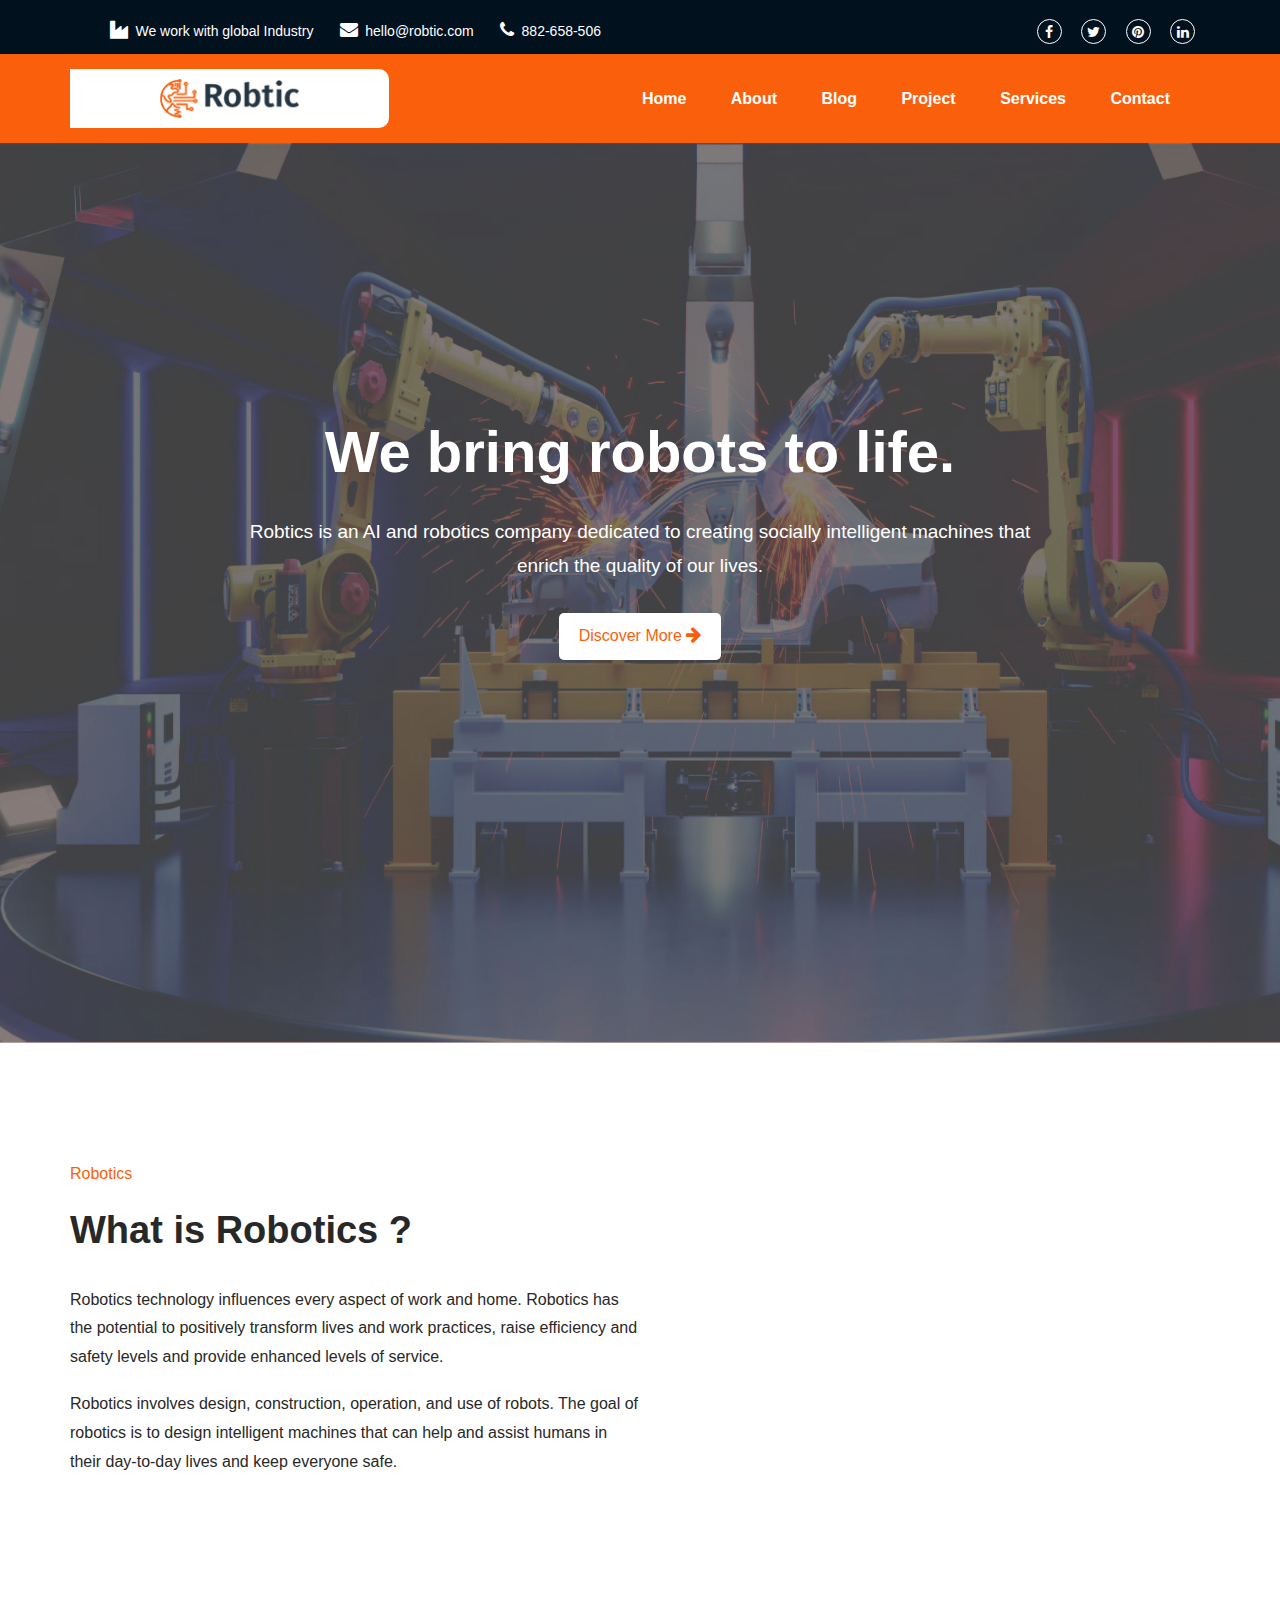
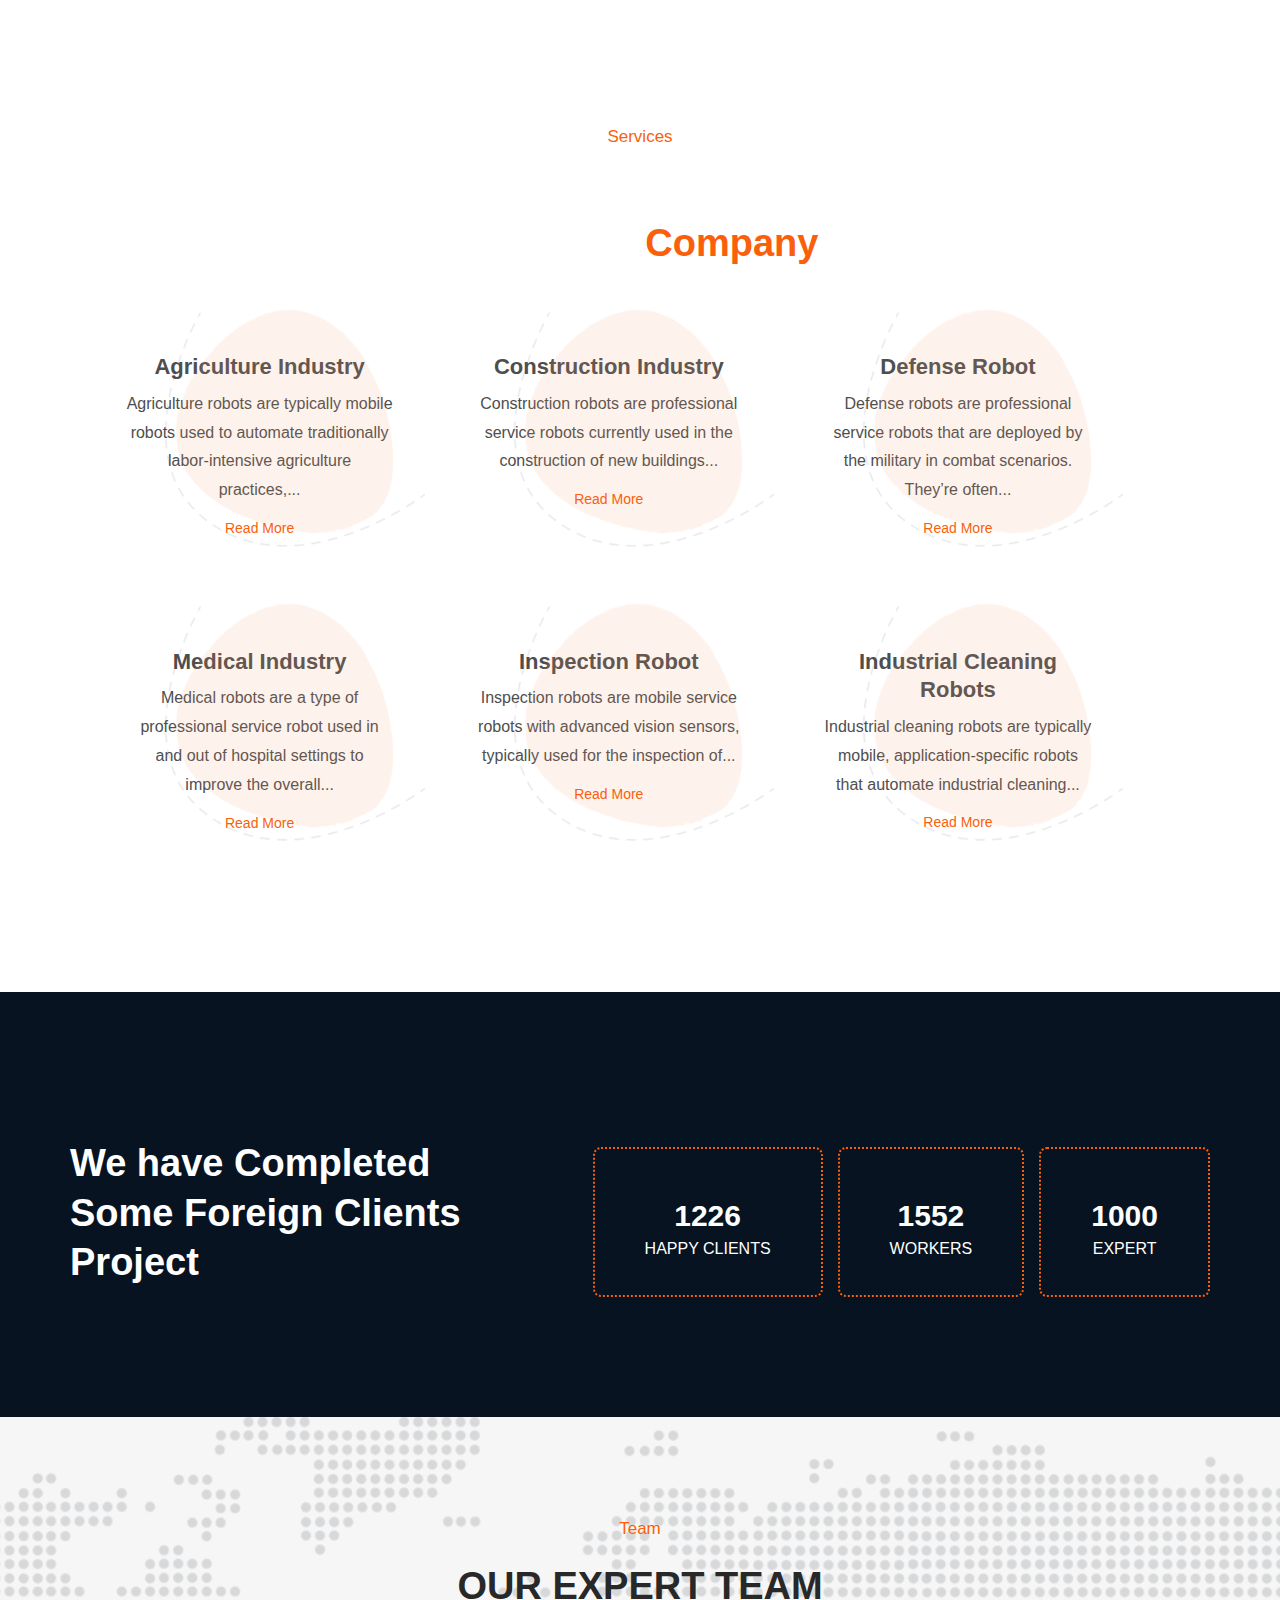
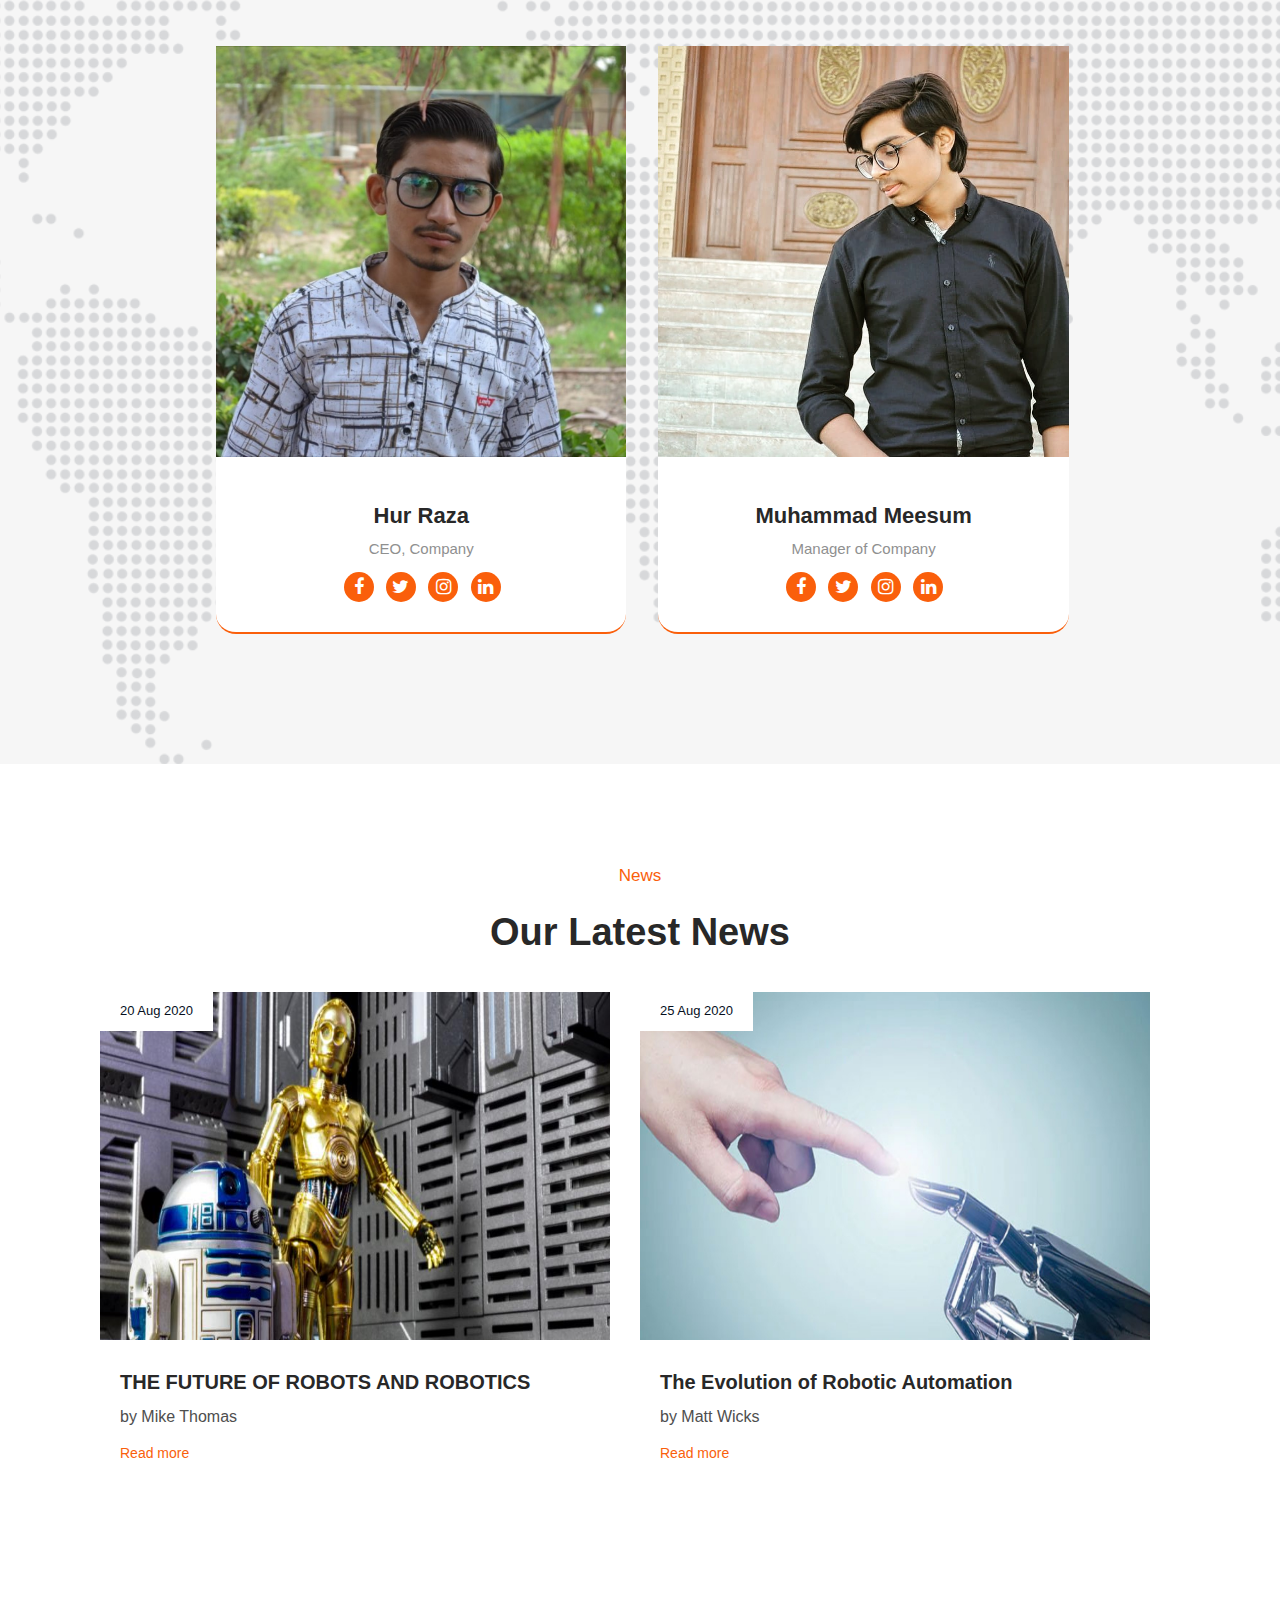
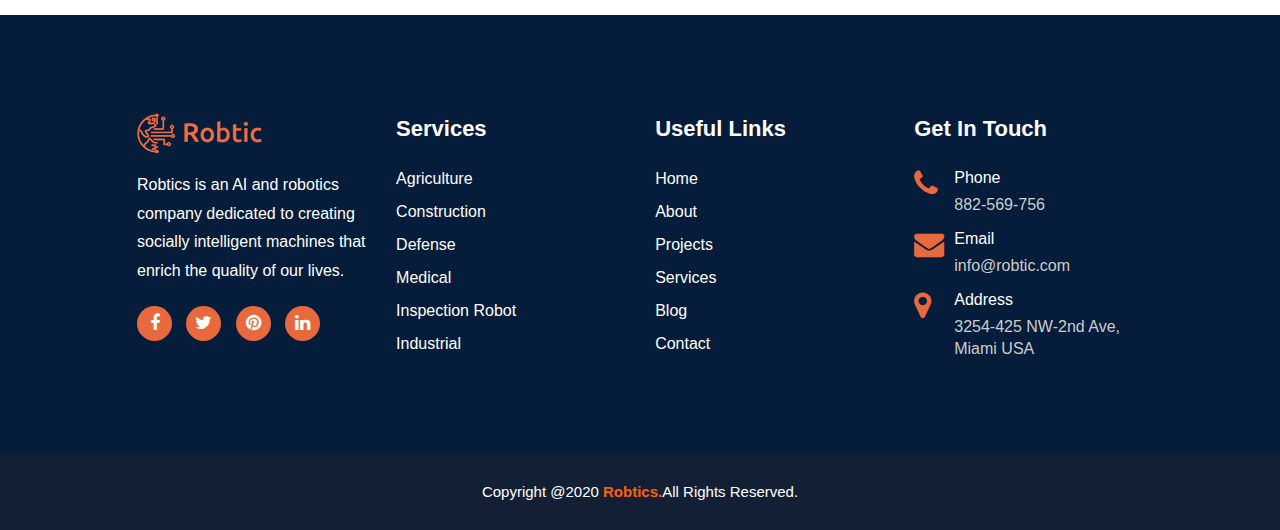
<file: index.html>
<!DOCTYPE html>
<html lang="en">
<head>
    <meta charset="UTF-8">
    <meta name="viewport" content="width=device-width, initial-scale=1.0">
    <link rel="stylesheet" href="https://maxcdn.bootstrapcdn.com/bootstrap/3.3.7/css/bootstrap.min.css">
    <link rel="stylesheet" href="https://cdnjs.cloudflare.com/ajax/libs/font-awesome/4.7.0/css/font-awesome.min.css">
    <link rel="stylesheet" href="css/style.css">

    <title>Robotic - Products Maker Company HTML Template</title>

    <link rel="icon" type="image/png" href="images/favicon.png">
</head>
<body>
    <!-- Header-top -->
   <header>
       <div class="top-head"> 
           <div class="container">
            <div class="head-left">
                <ul>
                    <li>
                        <i class="fa fa-industry"></i>
                        <a href="index.html">
                            We work with global Industry
                        </a>
                    </li>
                    <li>
                        <i class="fa fa-envelope"></i>
                        <a href="mailto:hello@robtic.com">
                            hello@robtic.com
                        </a>
                    </li>
                    <li>
                        <i class="fa fa-phone"></i>
                        <a href="tel:882658506">
                            882-658-506
                        </a>
                    </li>
                </ul>
            </div>
            <div class="head-right">
                <ul>
                    <li>
                        <a href="https://www.facebook.com" target="_blank">
                            <i class='fa fa-facebook'></i>
                        </a>
                    </li>
                    <li>
                        <a href="https://www.twitter.com" target="_blank">
                            <i class='fa fa-twitter'></i>
                        </a>
                    </li>
                    <li>
                        <a href="https://www.pinterest.com" target="_blank">
                            <i class='fa fa-pinterest'></i>
                        </a>
                    </li>
                    <li>
                        <a href="https://www.linkedin.com" target="_blank">
                            <i class='fa fa-linkedin'></i>
                        </a>
                    </li>
                </ul>
            </div>
           </div>
       </div>
    </header>
           
           <!-- Navigation bar -->
    
    <nav>
        <div class="nav-bar">
            <div class="container">
                <div class="logo">
                    <a href="index.html">
                        <img src="images/logo.png" alt="Logo">
                    </a>
                </div>
                <div class="main-nav">
                    <ul>
                        <li>
                            <a href="index.html">Home</a>
                        </li>
                        <li>
                            <a href="about.html">About</a>
                        </li>
                        <li>
                            <a href="blog.html">Blog</a>                      
                        </li>
                        <li>
                            <a href="project.html">Project</a>
                        </li>
                        <li>
                            <a href="services.html">Services</a>
                        </li>                        
                        <li>
                            <a href="contact.html">Contact</a>
                        </li>
                    </ul>
                 </div>
            </div>
        </div>
    </nav>

    <!-- Banner -->

    <div class="banner-area">
        <div class="banner">
            <div class="container">
                <div class="banner-content">
                    <h1>We bring robots to life.</h1>
                    <p>Robtics is an AI and robotics company dedicated to creating socially intelligent machines that enrich the quality of our lives.</p>
                    <a class="banner-btn" href="#">
                         Discover More                 
                         <i class="fa fa-arrow-right"></i>
                    </a>
                </div>
            </div>
        </div>
    </div>

    <!-- What is Robotics -->

    <section class="robo-area">
        <div class="container">
            <div class="robo-row">
                <div class="row1">
                    <div class="section-title">
                        <span>Robotics</span>
                        <h2>What is Robotics ?</h2>
                    </div>
                    <div class="robo-content">
                        <p>Robotics technology influences every aspect of work and home. Robotics has the potential to positively transform lives and work practices, raise efficiency and safety levels and provide enhanced levels of service. </p>
                        <p>Robotics involves design, construction, operation, and use of robots. The goal of robotics is  to design intelligent machines that can help and assist humans in their day-to-day lives and keep everyone safe.</p>
                    </div>
                </div>
                <div class="row2">
                    <div class="robo-video">
                        <iframe width="500" height="315" src="https://www.youtube.com/embed/wDsjcA6D3zA" frameborder="0" ></iframe>
                    </div>
                </div>
            </div>
        </div>
    </section>

    <!-- Services -->

    <section id="service" class="service-area">
            <div class="container">
                <div class="section-title">
                    <span class="sub-title">Services</span>
                    <h2>Services We Offer You From Our <span>Company</span></h2>
                </div>
                <div class="service-row">
                    <div class="service-item">
                       <img src="images/service-shape.png" alt="services">
                        <h3>Agriculture Industry</h3>
                        <p>Agriculture robots are typically mobile robots used to automate traditionally labor-intensive agriculture practices,...</p>
                        <a class="service-link" href="service-details.html">Read More</a>
                    </div>
                    <div class="service-item">
                        <img src="images/service-shape.png" alt="services">
                        <h3>Construction Industry</h3>
                        <p>Construction robots are professional service robots currently used in the construction of new buildings...</p>
                        <a class="service-link" href="service-details.html">Read More</a>
                    </div>
                    <div class="service-item">
                        <img src="images/service-shape.png" alt="services">
                        <h3>Defense Robot</h3>
                        <p>Defense robots are professional service robots that are deployed by the military in combat scenarios. They’re often...</p>
                        <a class="service-link" href="service-details.html">Read More</a>    
                    </div>
                    <div class="service-item">
                        <img src="images/service-shape.png" alt="services">
                        <h3>Medical Industry</h3>
                        <p>Medical robots are a type of professional service robot used in and out of hospital settings to improve the overall...</p>                            
                        <a class="service-link" href="service-details.html">Read More</a>
                    </div>
                    <div class="service-item">
                        <img src="images/service-shape.png" alt="services">
                        <h3>Inspection Robot</h3>
                        <p>Inspection robots are mobile service robots with advanced vision sensors, typically used for the inspection of...</p>
                        <a class="service-link" href="service-details.html">Read More</a>
                    </div>
                    <div class="service-item">
                        <img src="images/service-shape.png" alt="services">
                        <h3>Industrial Cleaning Robots</h3>
                        <p>Industrial cleaning robots are typically mobile, application-specific robots that automate industrial cleaning...</p>
                        <a class="service-link" href="service-details.html">Read More</a>
                    </div>
                </div>
            </div>
    </section>

    <!-- Counter-area -->
    <section class="counter-area">
        <div class="container">
            <div class="counter-text">
                <h2>We have Completed Some Foreign Clients Project</h2>
            </div>
            <div class="counter-row">
                <div class="counter-item">
                    <h3>
                        <span class="data-count">1226</span>
                        <p>HAPPY CLIENTS</p>
                    </h3>
                </div>
                <div class="counter-item">
                    <h3>
                        <span class="data-count">1552</span>
                        <p>WORKERS</p>
                    </h3>
                </div>
                <div class="counter-item">
                    <h3>
                        <span class="data-count">1000</span>
                        <p>EXPERT</p>
                    </h3>
                </div>
            </div>
        </div>
    </section>

    <!-- Team -->

    <section id="team">
        <div class="team-area">
            <div class="container">
                <div class="section-title">
                    <span class="sub-title">Team</span>
                    <h2>OUR EXPERT TEAM</h2>
                </div>
                <div class="team-row">
                    <div class="team-item">
                        <img src="images/Hur4.jpeg" alt="Team">
                        <h3>Hur Raza</h3>
                        <span>CEO, Company</span>
                        <ul>
                            <li>
                                <a href="#" target="_blank">
                                    <i class='fa fa-facebook'></i>
                                </a>
                            </li>
                            <li>
                                <a href="#" target="_blank">
                                    <i class='fa fa-twitter'></i>
                                </a>
                            </li>
                            <li>
                                <a href="#" target="_blank">
                                    <i class='fa fa-instagram'></i>
                                </a>
                            </li>
                            <li>
                                <a href="#" target="_blank">
                                    <i class='fa fa-linkedin'></i>
                                </a>
                            </li>
                        </ul>
                    </div>
                   
                    <div class="team-item">
                        <img src="images/meesum.jpeg" alt="Team">
                        <h3>Muhammad Meesum</h3>
                        <span>Manager of Company</span>
                        <ul>
                            <li>
                                <a href="#" target="_blank">
                                    <i class='fa fa-facebook'></i>
                                </a>
                            </li>
                            <li>
                                <a href="#" target="_blank">
                                    <i class='fa fa-twitter'></i>
                                </a>
                            </li>
                            <li>
                                <a href="#" target="_blank">
                                    <i class='fa fa-instagram'></i>
                                </a>
                            </li>
                            <li>
                                <a href="#" target="_blank">
                                    <i class='fa fa-linkedin'></i>
                                </a>
                            </li>
                        </ul>
                    </div>
                </div>
            </div>
        </div>
    </section>

    <!-- Blog -->

    <section class="blog-area">
        <div class="container">
            <div class="section-title">
                <span class="sub-title">News</span>
                <h2>Our Latest News</h2>
            </div>
            <div class="blog-row">
                <div class="blog-item">
                    <img src="images/blog1.jpg" alt="blog" width="510" height="450">
                    <span>20 Aug 2020</span>
                    <div class="blog-details">
                        <h3>THE FUTURE OF ROBOTS AND ROBOTICS</h3>
                        <p>by Mike Thomas</p>
                        <a class="blog-link" href="blog1.html">Read more</a>
                    </div>
                </div>
                <div class="blog-item">
                    <img src="images/blog2.jpg" alt="blog" width="510" height="450">
                    <span>25 Aug 2020</span>
                    <div class="blog-details">
                        <h3>The Evolution of Robotic Automation</h3>
                        <p>by Matt Wicks</p>
                        <a class="blog-link" href="blog2.html">Read more</a>
                    </div>
                </div>
            </div>    
        </div>
    </section>

    <!-- footer -->

    <footer>
        <div class="footer-area">
            <div class="container">
                <div class="footer-row">
                    <div class="footer-item">
                        <div class="footer-logo">
                            <a class="logo-link" href="index.html">
                                <img src="images/logo-two.png" alt="Logo">
                            </a>
                            <p>Robtics is an AI and robotics company dedicated to creating socially intelligent machines that enrich the quality of our lives.</p>
                            <ul>
                                <li>
                                    <a href="https://www.facebook.com" target="_blank">
                                        <i class='fa fa-facebook'></i>
                                    </a>
                                </li>
                                <li>
                                    <a href="https://www.twitter.com" target="_blank">
                                        <i class='fa fa-twitter'></i>
                                    </a>
                                </li>
                                <li>
                                    <a href="https://www.pinterest.com" target="_blank">
                                        <i class='fa fa-pinterest'></i>
                                    </a>
                                </li>
                                <li>
                                    <a href="https://www.linkedin.com" target="_blank">
                                        <i class='fa fa-linkedin'></i>
                                    </a>
                                </li>
                            </ul>
                        </div>
                    </div>
                   <div class="footer-item">
                    <div class="footer-service">
                        <h3>Services</h3>
                        <ul>
                            <li>
                                <a href="service-details.html" target="_blank">Agriculture</a>
                            </li>
                            <li>
                                <a href="service-details.html" target="_blank">Construction</a>
                            </li>
                            <li>
                                <a href="service-details.html" target="_blank">Defense</a>
                            </li>
                            <li>
                                <a href="service-details.html" target="_blank">Medical</a>
                            </li>
                            <li>
                                <a href="service-details.html" target="_blank">Inspection Robot</a>
                            </li>
                            <li>
                                <a href="service-details.html" target="_blank">Industrial</a>
                            </li>
                        </ul>
                    </div>
                   </div>
                    <div class="footer-item">
                        <div class="footer-service">
                            <h3>Useful Links</h3>
                            <ul>
                                <li>
                                    <a href="index.html" target="_blank">Home</a>
                                </li>
                                <li>
                                    <a href="about.html" target="_blank">About</a>
                                </li>
                                <li>
                                    <a href="project.html" target="_blank">Projects</a>
                                </li>
                                <li>
                                    <a href="services.html" target="_blank">Services</a>
                                </li>
                                <li>
                                    <a href="blog.html" target="_blank">Blog</a>
                                </li>
                                <li>
                                    <a href="contact.html" target="_blank">Contact</a>
                                </li>
                            </ul>
                        </div>
                    </div>
                    <div class="footer-item">
                        <div class="footer-touch">
                            <h3>Get In Touch</h3>
                            <ul>
                                <li>
                                    <i class='fa fa-phone'></i>
                                    <h4>Phone</h4>
                                    <a href="tel:882569756">882-569-756</a>
                                </li>
                                <li>
                                    <i class='fa fa-envelope'></i>
                                    <h4>Email</h4>
                                    <a href="mailto:info@robtic.com">info@robtic.com</a>
                                </li>
                                <li>
                                    <i class='fa fa-map-marker'></i>
                                    <h4>Address</h4>
                                    <span>3254-425 NW-2nd Ave, Miami USA</span>
                                </li>
                            </ul>
                        </div>
                    </div>  
                </div>
            </div>
        </div>
    </footer>

    <!-- Copyright -->

    <div class="copyright-area">
       <div class="container">
        <div class="copyright-item">
            <p>Copyright @2020 <a href="index.html" target="_blank">Robtics.</a>All Rights Reserved.</p>
        </div>
       </div>
    </div>
</body>
</html>
</file>
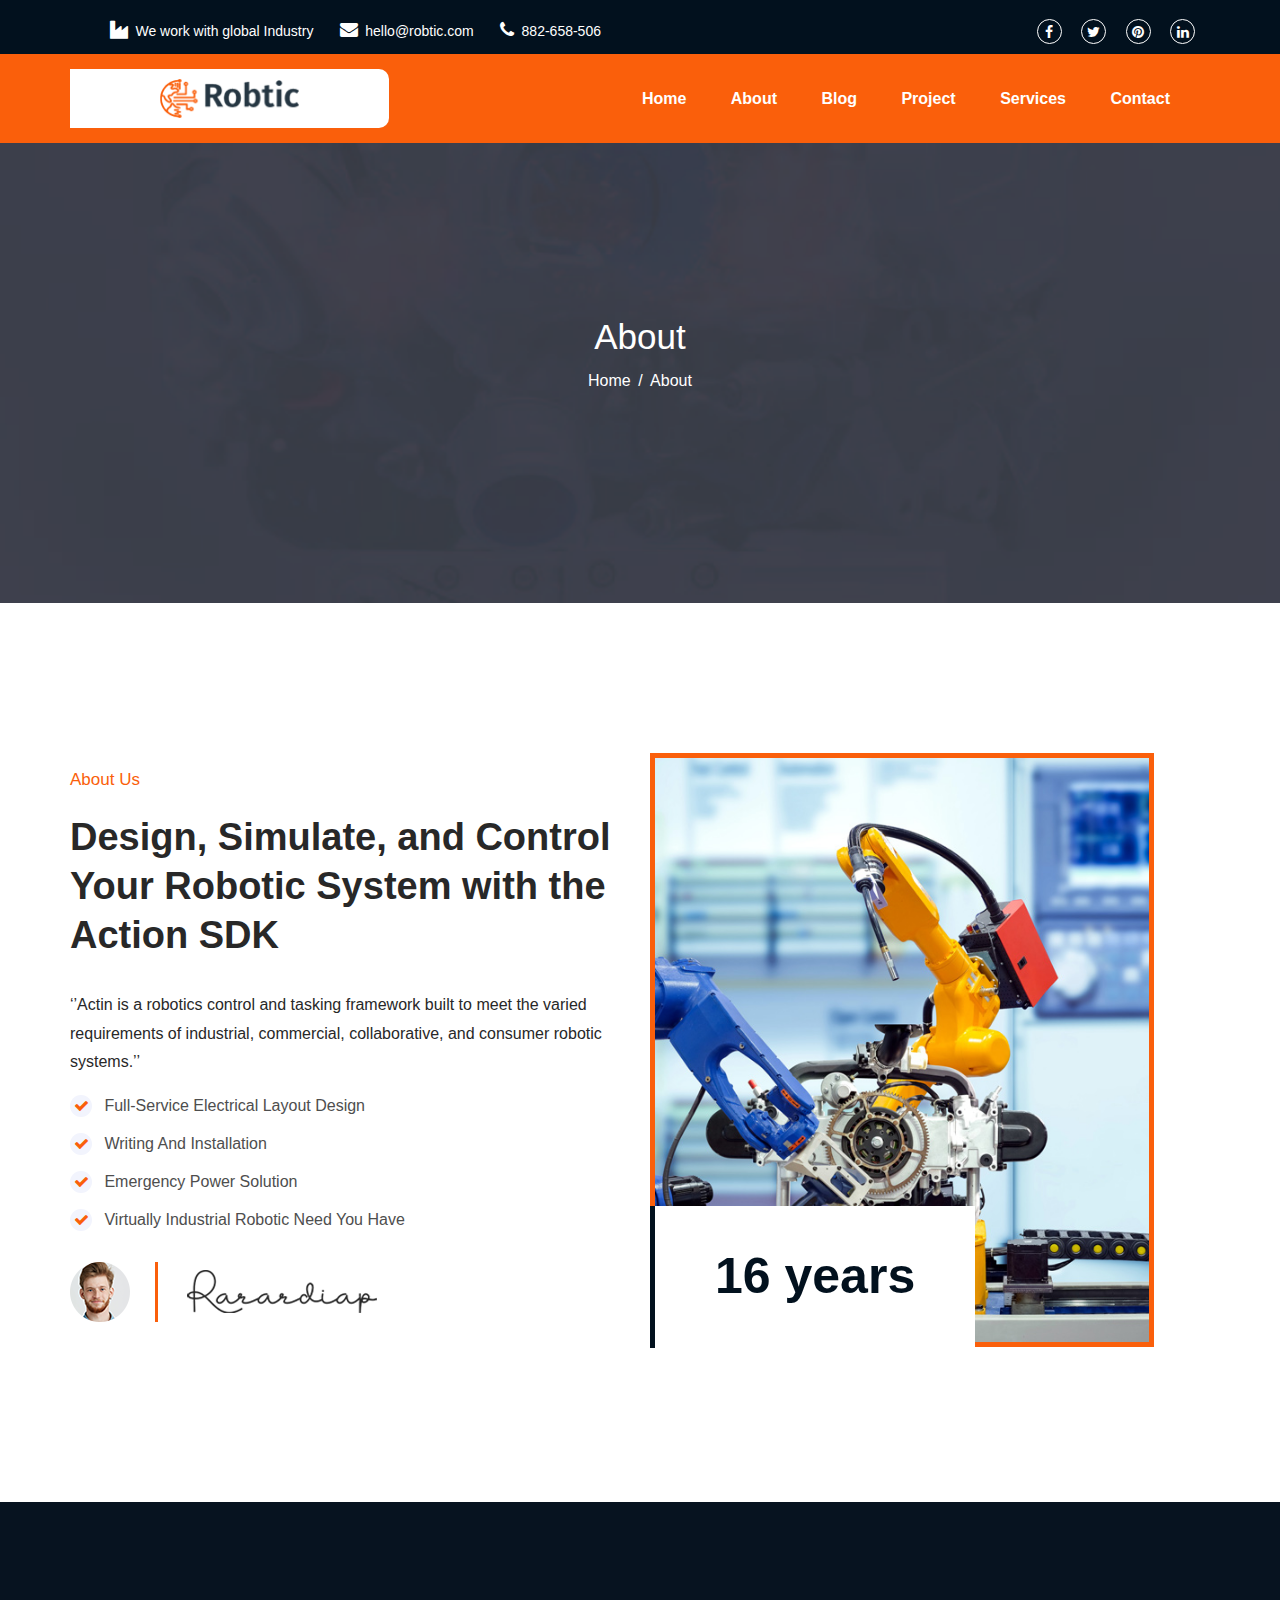
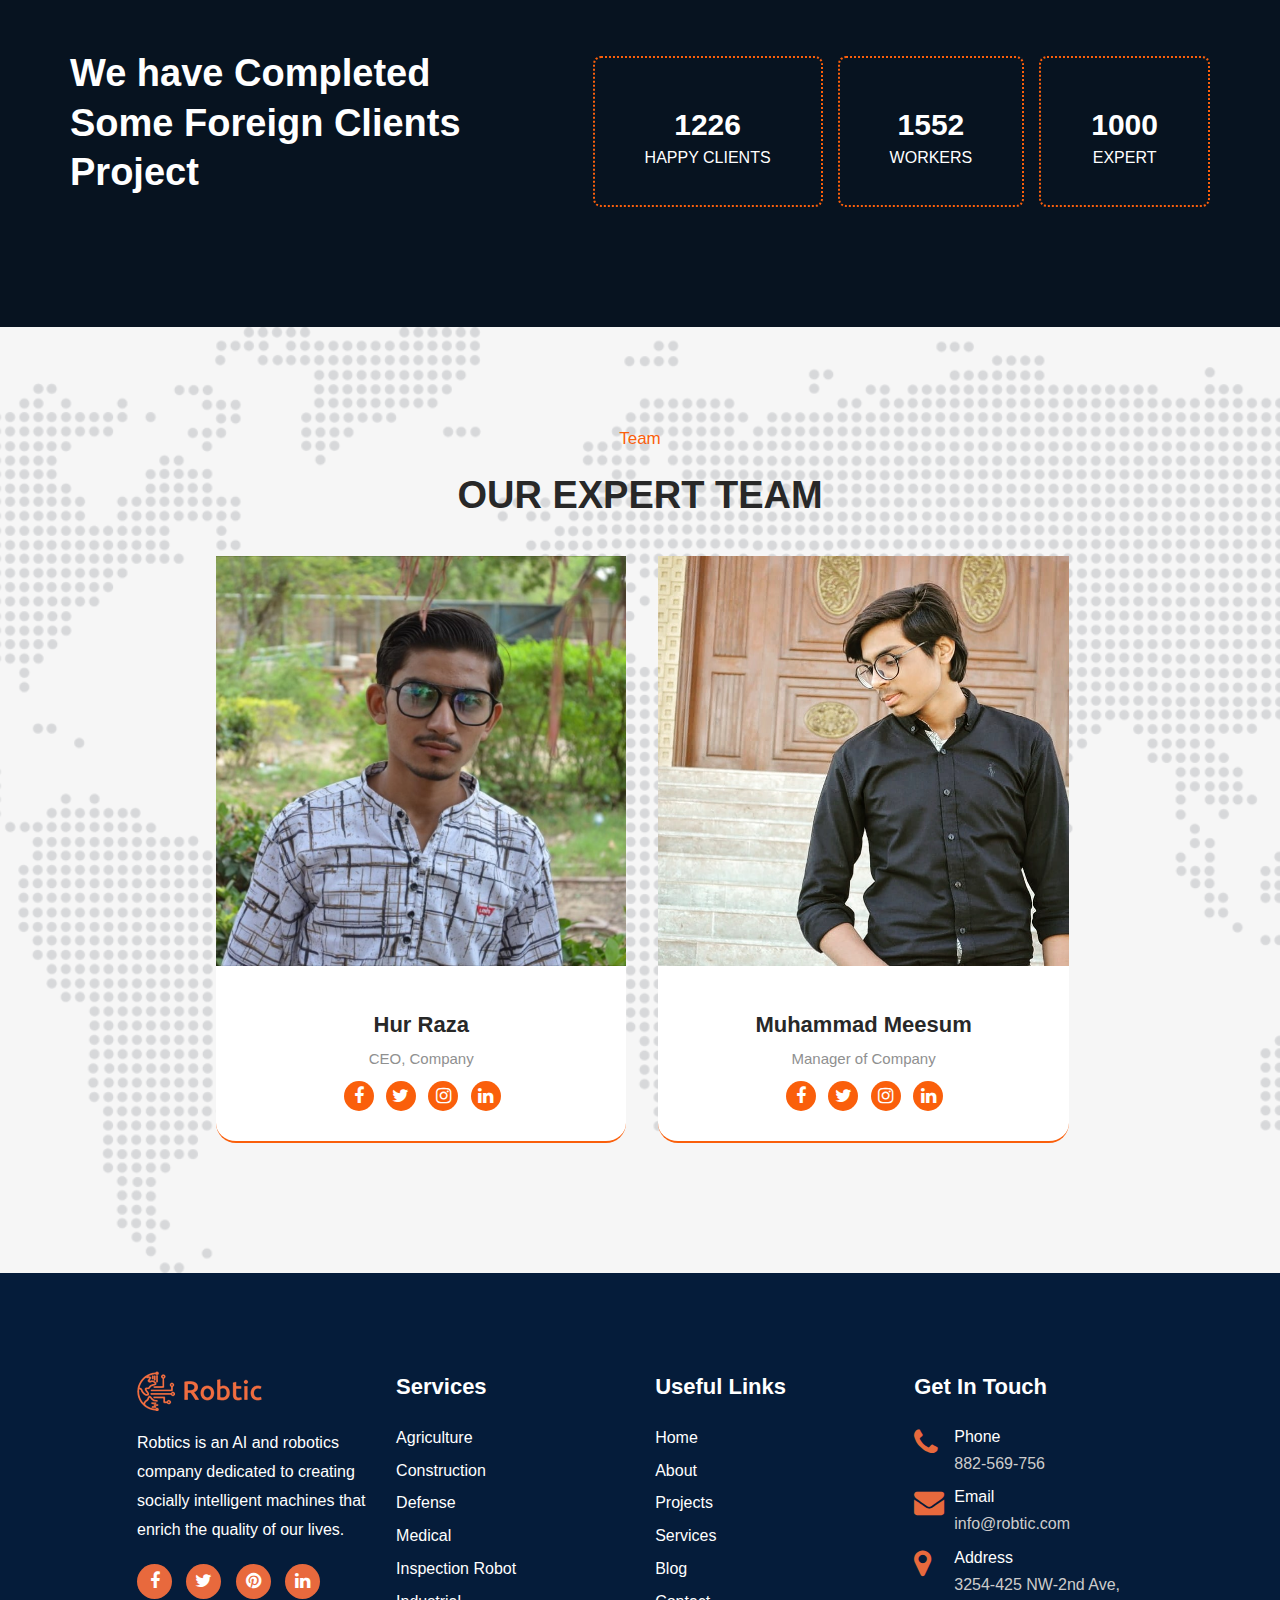
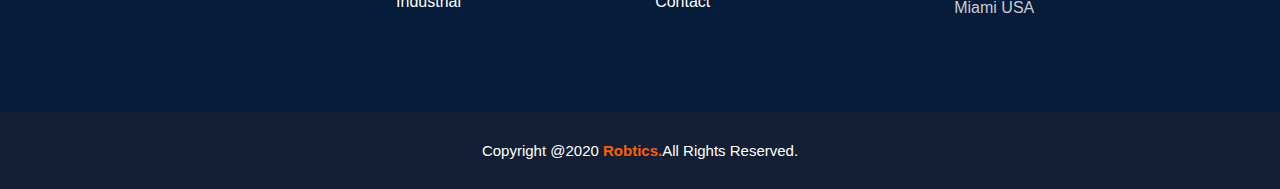
<file: about.html>
<!DOCTYPE html>
<html lang="en">
<head>
    <meta charset="UTF-8">
    <meta name="viewport" content="width=device-width, initial-scale=1.0">
    <link rel="stylesheet" href="https://maxcdn.bootstrapcdn.com/bootstrap/3.3.7/css/bootstrap.min.css">
    <link rel="stylesheet" href="https://cdnjs.cloudflare.com/ajax/libs/font-awesome/4.7.0/css/font-awesome.min.css">
    <link rel="stylesheet" href="css/style.css">
    <link rel="stylesheet" href="css/about.css">

    <title>Robotic - Products Maker Company HTML Template</title>

    <link rel="icon" type="image/png" href="images/favicon.png">
</head>
<body>
       <!-- Header-top -->
   <header>
    <div class="top-head"> 
        <div class="container">
         <div class="head-left">
             <ul>
                 <li>
                     <i class="fa fa-industry"></i>
                     <a href="index.html">
                         We work with global Industry
                     </a>
                 </li>
                 <li>
                     <i class="fa fa-envelope"></i>
                     <a href="mailto:hello@robtic.com">
                         hello@robtic.com
                     </a>
                 </li>
                 <li>
                     <i class="fa fa-phone"></i>
                     <a href="tel:882658506">
                         882-658-506
                     </a>
                 </li>
             </ul>
         </div>
         <div class="head-right">
             <ul>
                 <li>
                     <a href="https://www.facebook.com" target="_blank">
                         <i class='fa fa-facebook'></i>
                     </a>
                 </li>
                 <li>
                     <a href="https://www.twitter.com" target="_blank">
                         <i class='fa fa-twitter'></i>
                     </a>
                 </li>
                 <li>
                     <a href="https://www.pinterest.com" target="_blank">
                         <i class='fa fa-pinterest'></i>
                     </a>
                 </li>
                 <li>
                     <a href="https://www.linkedin.com" target="_blank">
                         <i class='fa fa-linkedin'></i>
                     </a>
                 </li>
             </ul>
         </div>
        </div>
    </div>
 </header>
        
        <!-- Navigation bar -->
 
 <nav>
     <div class="nav-bar">
         <div class="container">
             <div class="logo">
                 <a href="index.html">
                     <img src="images/logo.png" alt="Logo">
                 </a>
             </div>
             <div class="main-nav">
                 <ul>
                     <li>
                         <a href="index.html">Home</a>
                     </li>
                     <li>
                         <a href="about.html">About</a>
                     </li>
                     <li>
                         <a href="blog.html">Blog</a>                      
                     </li>
                     <li>
                         <a href="project.html">Project</a>
                     </li>
                     <li>
                         <a href="services.html">Services</a>
                     </li>                        
                     <li>
                         <a href="contact.html">Contact</a>
                     </li>
                 </ul>
              </div>
         </div>
     </div>
 </nav>

    <!-- page title -->

    <div class="page-title">
        <div class="container">
            <div class="title-item">
                <h2>About</h2>
                <ul>
                    <li><a href="index.html">Home</a></li>
                    <li><span>/</span></li>
                    <li>About</li>
                </ul>
            </div>
        </div>
    </div>

    <!-- About  -->

    <section class="about-area">
        <div class="container">
            <div class="about-row">
                <div class="row1">
                    <div class="section-title">
                        <span class="sub-title">About Us</span>
                        <h2>Design, Simulate, and Control Your Robotic System with the Action SDK</h2>
                    </div>
                    <div class="about-content">
                        <p>‘’Actin is a robotics control and tasking framework built to meet the varied requirements of industrial, commercial, collaborative, and consumer robotic systems.’’</p>
                            <ul>
                                <li>
                                    <i class='fa fa-check'></i>
                                    Full-Service Electrical Layout Design
                                </li>
                                <li>
                                    <i class='fa fa-check'></i>
                                    Writing And Installation
                                </li>
                                <li>
                                    <i class='fa fa-check'></i>
                                    Emergency Power Solution
                                </li>
                                <li>
                                    <i class='fa fa-check'></i>
                                    Virtually Industrial Robotic Need You Have
                                </li>
                            </ul>
                        <img src="images/about-man.png" class="man" alt="About">
                        <img src="images/about-signature.png" alt="About">
                    </div>
                </div>
                <div class="row2">
                    <div class="about-img">
                        <img src="images/about1.jpg" alt="about">
                    </div>
                    <div class="about-year">
                        <span>16 years</span>
                    </div>
                </div>
            </div>
        </div>
    </section>

    <!-- Counter-area -->
    <section class="counter-area">
        <div class="container">
            <div class="counter-text">
                <h2>We have Completed Some Foreign Clients Project</h2>
            </div>
            <div class="counter-row">
                <div class="counter-item">
                    <h3>
                        <span class="data-count">1226</span>
                        <p>HAPPY CLIENTS</p>
                    </h3>
                </div>
                <div class="counter-item">
                    <h3>
                        <span class="data-count">1552</span>
                        <p>WORKERS</p>
                    </h3>
                </div>
                <div class="counter-item">
                    <h3>
                        <span class="data-count">1000</span>
                        <p>EXPERT</p>
                    </h3>
                </div>
            </div>
        </div>
    </section>

    <!-- Team -->

    <section id="team">
        <div class="team-area">
            <div class="container">
                <div class="section-title">
                    <span class="sub-title">Team</span>
                    <h2>OUR EXPERT TEAM</h2>
                </div>
                <div class="team-row">
                    <div class="team-item">
                        <img src="images/Hur4.jpeg" alt="Team">
                        <h3>Hur Raza</h3>
                        <span>CEO, Company</span>
                        <ul>
                            <li>
                                <a href="#" target="_blank">
                                    <i class='fa fa-facebook'></i>
                                </a>
                            </li>
                            <li>
                                <a href="#" target="_blank">
                                    <i class='fa fa-twitter'></i>
                                </a>
                            </li>
                            <li>
                                <a href="#" target="_blank">
                                    <i class='fa fa-instagram'></i>
                                </a>
                            </li>
                            <li>
                                <a href="#" target="_blank">
                                    <i class='fa fa-linkedin'></i>
                                </a>
                            </li>
                        </ul>
                    </div>
                   
                    <div class="team-item">
                        <img src="images/meesum.jpeg" alt="Team">
                        <h3>Muhammad Meesum</h3>
                        <span>Manager of Company</span>
                        <ul>
                            <li>
                                <a href="#" target="_blank">
                                    <i class='fa fa-facebook'></i>
                                </a>
                            </li>
                            <li>
                                <a href="#" target="_blank">
                                    <i class='fa fa-twitter'></i>
                                </a>
                            </li>
                            <li>
                                <a href="#" target="_blank">
                                    <i class='fa fa-instagram'></i>
                                </a>
                            </li>
                            <li>
                                <a href="#" target="_blank">
                                    <i class='fa fa-linkedin'></i>
                                </a>
                            </li>
                        </ul>
                    </div>
                </div>
            </div>
        </div>
    </section>

 <!-- footer -->

 <footer>
    <div class="footer-area">
        <div class="container">
            <div class="footer-row">
                <div class="footer-item">
                    <div class="footer-logo">
                        <a class="logo-link" href="index.html">
                            <img src="images/logo-two.png" alt="Logo">
                        </a>
                        <p>Robtics is an AI and robotics company dedicated to creating socially intelligent machines that enrich the quality of our lives.</p>
                        <ul>
                            <li>
                                <a href="https://www.facebook.com" target="_blank">
                                    <i class='fa fa-facebook'></i>
                                </a>
                            </li>
                            <li>
                                <a href="https://www.twitter.com" target="_blank">
                                    <i class='fa fa-twitter'></i>
                                </a>
                            </li>
                            <li>
                                <a href="https://www.pinterest.com" target="_blank">
                                    <i class='fa fa-pinterest'></i>
                                </a>
                            </li>
                            <li>
                                <a href="https://www.linkedin.com" target="_blank">
                                    <i class='fa fa-linkedin'></i>
                                </a>
                            </li>
                        </ul>
                    </div>
                </div>
               <div class="footer-item">
                <div class="footer-service">
                    <h3>Services</h3>
                    <ul>
                        <li>
                            <a href="service-details.html" target="_blank">Agriculture</a>
                        </li>
                        <li>
                            <a href="service-details.html" target="_blank">Construction</a>
                        </li>
                        <li>
                            <a href="service-details.html" target="_blank">Defense</a>
                        </li>
                        <li>
                            <a href="service-details.html" target="_blank">Medical</a>
                        </li>
                        <li>
                            <a href="service-details.html" target="_blank">Inspection Robot</a>
                        </li>
                        <li>
                            <a href="service-details.html" target="_blank">Industrial</a>
                        </li>
                    </ul>
                </div>
               </div>
                <div class="footer-item">
                    <div class="footer-service">
                        <h3>Useful Links</h3>
                        <ul>
                            <li>
                                <a href="index.html" target="_blank">Home</a>
                            </li>
                            <li>
                                <a href="about.html" target="_blank">About</a>
                            </li>
                            <li>
                                <a href="project.html" target="_blank">Projects</a>
                            </li>
                            <li>
                                <a href="services.html" target="_blank">Services</a>
                            </li>
                            <li>
                                <a href="blog.html" target="_blank">Blog</a>
                            </li>
                            <li>
                                <a href="contact.html" target="_blank">Contact</a>
                            </li>
                        </ul>
                    </div>
                </div>
                <div class="footer-item">
                    <div class="footer-touch">
                        <h3>Get In Touch</h3>
                        <ul>
                            <li>
                                <i class='fa fa-phone'></i>
                                <h4>Phone</h4>
                                <a href="tel:882569756">882-569-756</a>
                            </li>
                            <li>
                                <i class='fa fa-envelope'></i>
                                <h4>Email</h4>
                                <a href="mailto:info@robtic.com">info@robtic.com</a>
                            </li>
                            <li>
                                <i class='fa fa-map-marker'></i>
                                <h4>Address</h4>
                                <span>3254-425 NW-2nd Ave, Miami USA</span>
                            </li>
                        </ul>
                    </div>
                </div>  
            </div>
        </div>
    </div>
</footer>

<!-- Copyright -->

<div class="copyright-area">
   <div class="container">
    <div class="copyright-item">
        <p>Copyright @2020 <a href="index.html" target="_blank">Robtics.</a>All Rights Reserved.</p>
    </div>
   </div>
</div>
</body>
</html>
</file>
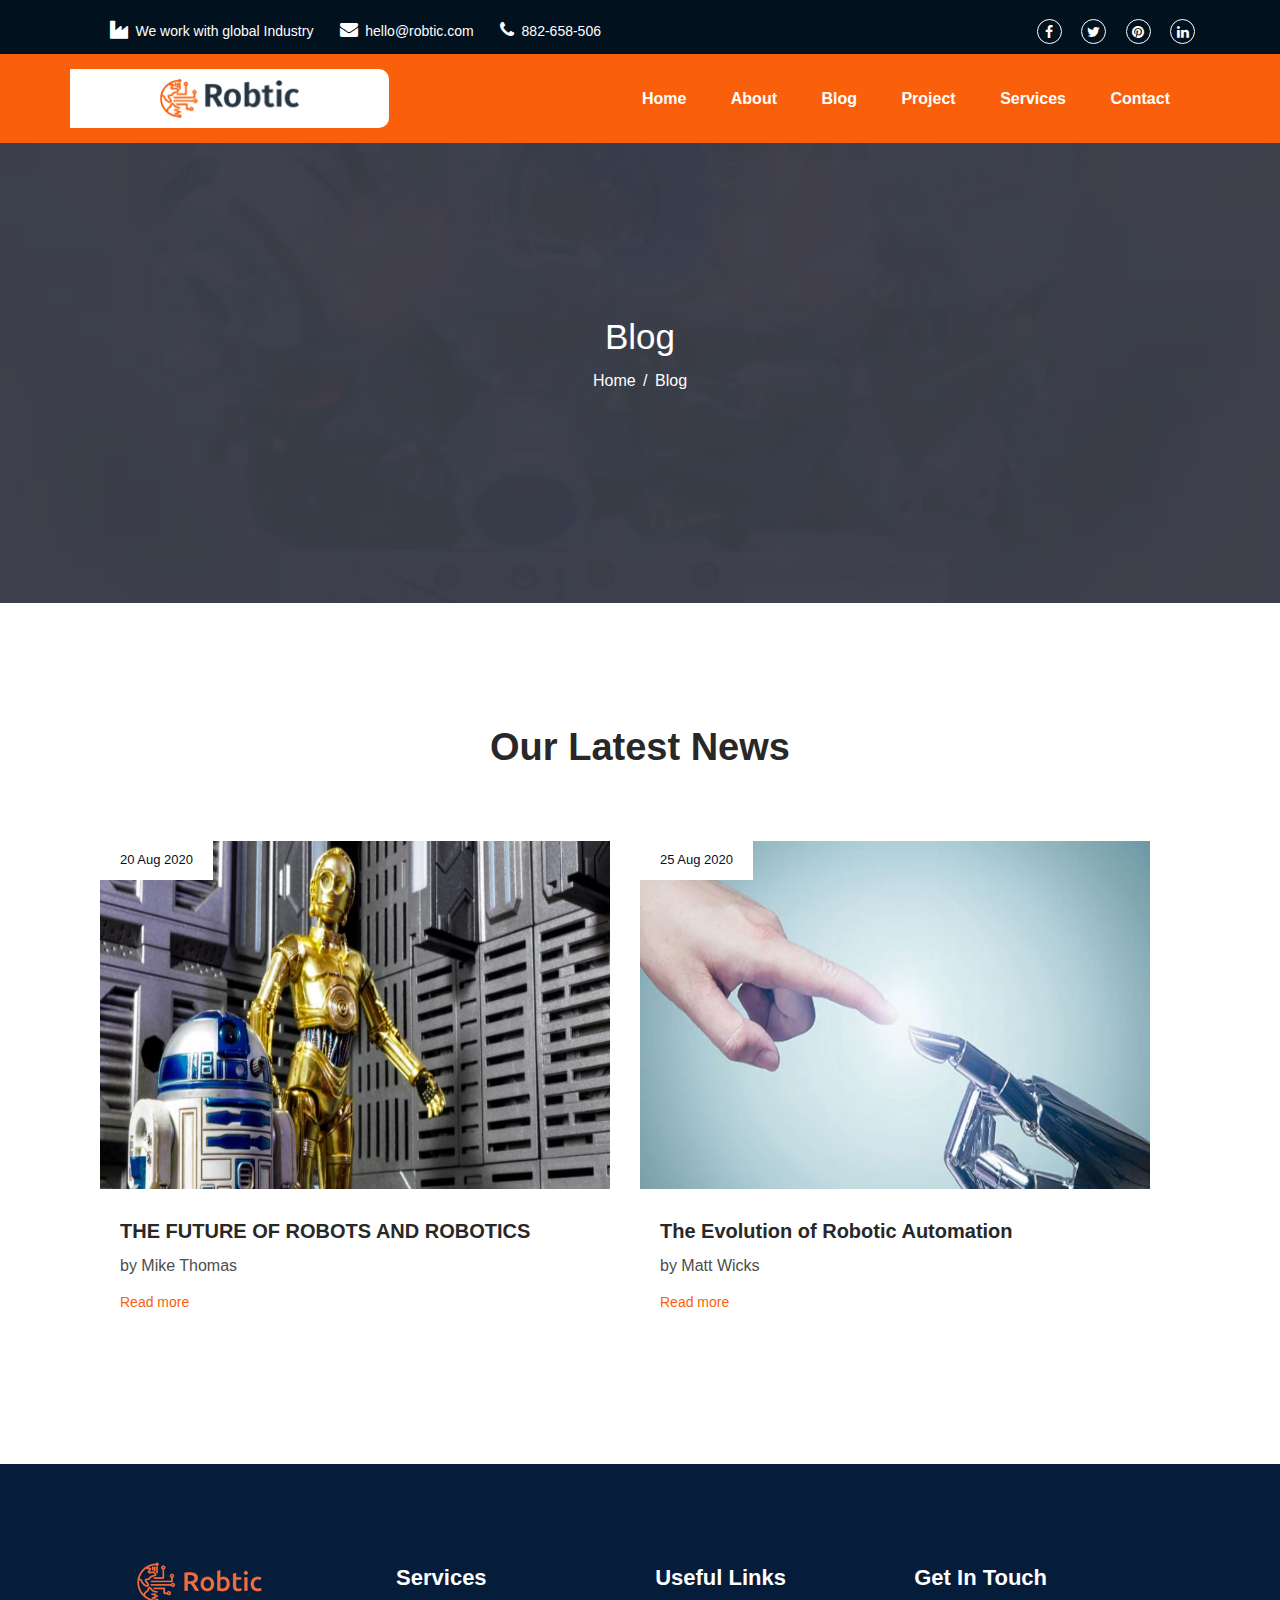
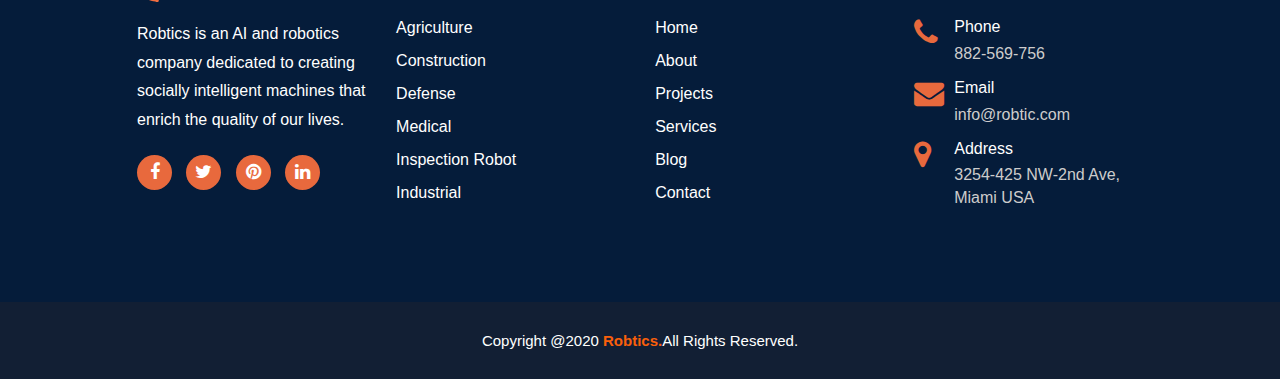
<file: blog.html>
<!DOCTYPE html>
<html lang="en">
<head>
    <meta charset="UTF-8">
    <meta name="viewport" content="width=device-width, initial-scale=1.0">
    <link rel="stylesheet" href="https://maxcdn.bootstrapcdn.com/bootstrap/3.3.7/css/bootstrap.min.css">
    <link rel="stylesheet" href="https://cdnjs.cloudflare.com/ajax/libs/font-awesome/4.7.0/css/font-awesome.min.css">
    <link rel="stylesheet" href="css/style.css">
    <link rel="stylesheet" href="css/blog.css">

    <title>Robotic - Products Maker Company HTML Template</title>

    <link rel="icon" type="image/png" href="images/favicon.png">
</head>
<body>
        <!-- Header-top -->
   <header>
    <div class="top-head"> 
        <div class="container">
         <div class="head-left">
             <ul>
                 <li>
                     <i class="fa fa-industry"></i>
                     <a href="index.html">
                         We work with global Industry
                     </a>
                 </li>
                 <li>
                     <i class="fa fa-envelope"></i>
                     <a href="mailto:hello@robtic.com">
                         hello@robtic.com
                     </a>
                 </li>
                 <li>
                     <i class="fa fa-phone"></i>
                     <a href="tel:882658506">
                         882-658-506
                     </a>
                 </li>
             </ul>
         </div>
         <div class="head-right">
             <ul>
                 <li>
                     <a href="https://www.facebook.com" target="_blank">
                         <i class='fa fa-facebook'></i>
                     </a>
                 </li>
                 <li>
                     <a href="https://www.twitter.com" target="_blank">
                         <i class='fa fa-twitter'></i>
                     </a>
                 </li>
                 <li>
                     <a href="https://www.pinterest.com" target="_blank">
                         <i class='fa fa-pinterest'></i>
                     </a>
                 </li>
                 <li>
                     <a href="https://www.linkedin.com" target="_blank">
                         <i class='fa fa-linkedin'></i>
                     </a>
                 </li>
             </ul>
         </div>
        </div>
    </div>
 </header>
        
        <!-- Navigation bar -->
 
 <nav>
     <div class="nav-bar">
         <div class="container">
             <div class="logo">
                 <a href="index.html">
                     <img src="images/logo.png" alt="Logo">
                 </a>
             </div>
             <div class="main-nav">
                 <ul>
                     <li>
                         <a href="index.html">Home</a>
                     </li>
                     <li>
                         <a href="about.html">About</a>
                     </li>
                     <li>
                         <a href="blog.html">Blog</a>                      
                     </li>
                     <li>
                         <a href="project.html">Project</a>
                     </li>
                     <li>
                         <a href="services.html">Services</a>
                     </li>                        
                     <li>
                         <a href="contact.html">Contact</a>
                     </li>
                 </ul>
              </div>
         </div>
     </div>
 </nav>

    <!-- page title -->

    <div class="page-title">
        <div class="container">
            <div class="title-item">
                <h2>Blog</h2>
                <ul>
                    <li><a href="index.html">Home</a></li>
                    <li><span>/</span></li>
                    <li>Blog</li>
                </ul>
            </div>
        </div>
    </div>

    
    <!-- Blog -->

    <div class="blog-area">
        <div class="container">
            <div class="section-title">
                <h2>Our Latest News</h2>
            </div>
            <div class="blog-row">
                <div class="blog-item">
                    <img src="images/blog1.jpg" alt="blog" width="510" height="450">
                    <span>20 Aug 2020</span>
                    <div class="blog-details">
                        <h3>THE FUTURE OF ROBOTS AND ROBOTICS</h3>
                        <p>by Mike Thomas</p>
                        <a class="blog-link" href="blog1.html">Read more</a>
                    </div>
                </div>
                <div class="blog-item">
                    <img src="images/blog2.jpg" alt="blog" width="510" height="450">
                    <span>25 Aug 2020</span>
                    <div class="blog-details">
                        <h3>The Evolution of Robotic Automation</h3>
                        <p>by Matt Wicks</p>
                        <a class="blog-link" href="blog2.html">Read more</a>
                    </div>
                </div>
                </div>
            </div>    
        </div>
    </div>


 <!-- footer -->

 <footer>
    <div class="footer-area">
        <div class="container">
            <div class="footer-row">
                <div class="footer-item">
                    <div class="footer-logo">
                        <a class="logo-link" href="index.html">
                            <img src="images/logo-two.png" alt="Logo">
                        </a>
                        <p>Robtics is an AI and robotics company dedicated to creating socially intelligent machines that enrich the quality of our lives.</p>
                        <ul>
                            <li>
                                <a href="https://www.facebook.com" target="_blank">
                                    <i class='fa fa-facebook'></i>
                                </a>
                            </li>
                            <li>
                                <a href="https://www.twitter.com" target="_blank">
                                    <i class='fa fa-twitter'></i>
                                </a>
                            </li>
                            <li>
                                <a href="https://www.pinterest.com" target="_blank">
                                    <i class='fa fa-pinterest'></i>
                                </a>
                            </li>
                            <li>
                                <a href="https://www.linkedin.com" target="_blank">
                                    <i class='fa fa-linkedin'></i>
                                </a>
                            </li>
                        </ul>
                    </div>
                </div>
               <div class="footer-item">
                <div class="footer-service">
                    <h3>Services</h3>
                    <ul>
                        <li>
                            <a href="service-details.html" target="_blank">Agriculture</a>
                        </li>
                        <li>
                            <a href="service-details.html" target="_blank">Construction</a>
                        </li>
                        <li>
                            <a href="service-details.html" target="_blank">Defense</a>
                        </li>
                        <li>
                            <a href="service-details.html" target="_blank">Medical</a>
                        </li>
                        <li>
                            <a href="service-details.html" target="_blank">Inspection Robot</a>
                        </li>
                        <li>
                            <a href="service-details.html" target="_blank">Industrial</a>
                        </li>
                    </ul>
                </div>
               </div>
                <div class="footer-item">
                    <div class="footer-service">
                        <h3>Useful Links</h3>
                        <ul>
                            <li>
                                <a href="index.html" target="_blank">Home</a>
                            </li>
                            <li>
                                <a href="about.html" target="_blank">About</a>
                            </li>
                            <li>
                                <a href="project.html" target="_blank">Projects</a>
                            </li>
                            <li>
                                <a href="services.html" target="_blank">Services</a>
                            </li>
                            <li>
                                <a href="blog.html" target="_blank">Blog</a>
                            </li>
                            <li>
                                <a href="contact.html" target="_blank">Contact</a>
                            </li>
                        </ul>
                    </div>
                </div>
                <div class="footer-item">
                    <div class="footer-touch">
                        <h3>Get In Touch</h3>
                        <ul>
                            <li>
                                <i class='fa fa-phone'></i>
                                <h4>Phone</h4>
                                <a href="tel:882569756">882-569-756</a>
                            </li>
                            <li>
                                <i class='fa fa-envelope'></i>
                                <h4>Email</h4>
                                <a href="mailto:info@robtic.com">info@robtic.com</a>
                            </li>
                            <li>
                                <i class='fa fa-map-marker'></i>
                                <h4>Address</h4>
                                <span>3254-425 NW-2nd Ave, Miami USA</span>
                            </li>
                        </ul>
                    </div>
                </div>  
            </div>
        </div>
    </div>
</footer>

<!-- Copyright -->

<div class="copyright-area">
   <div class="container">
    <div class="copyright-item">
        <p>Copyright @2020 <a href="index.html" target="_blank">Robtics.</a>All Rights Reserved.</p>
    </div>
   </div>
</div>
</body>
</html>
</file>
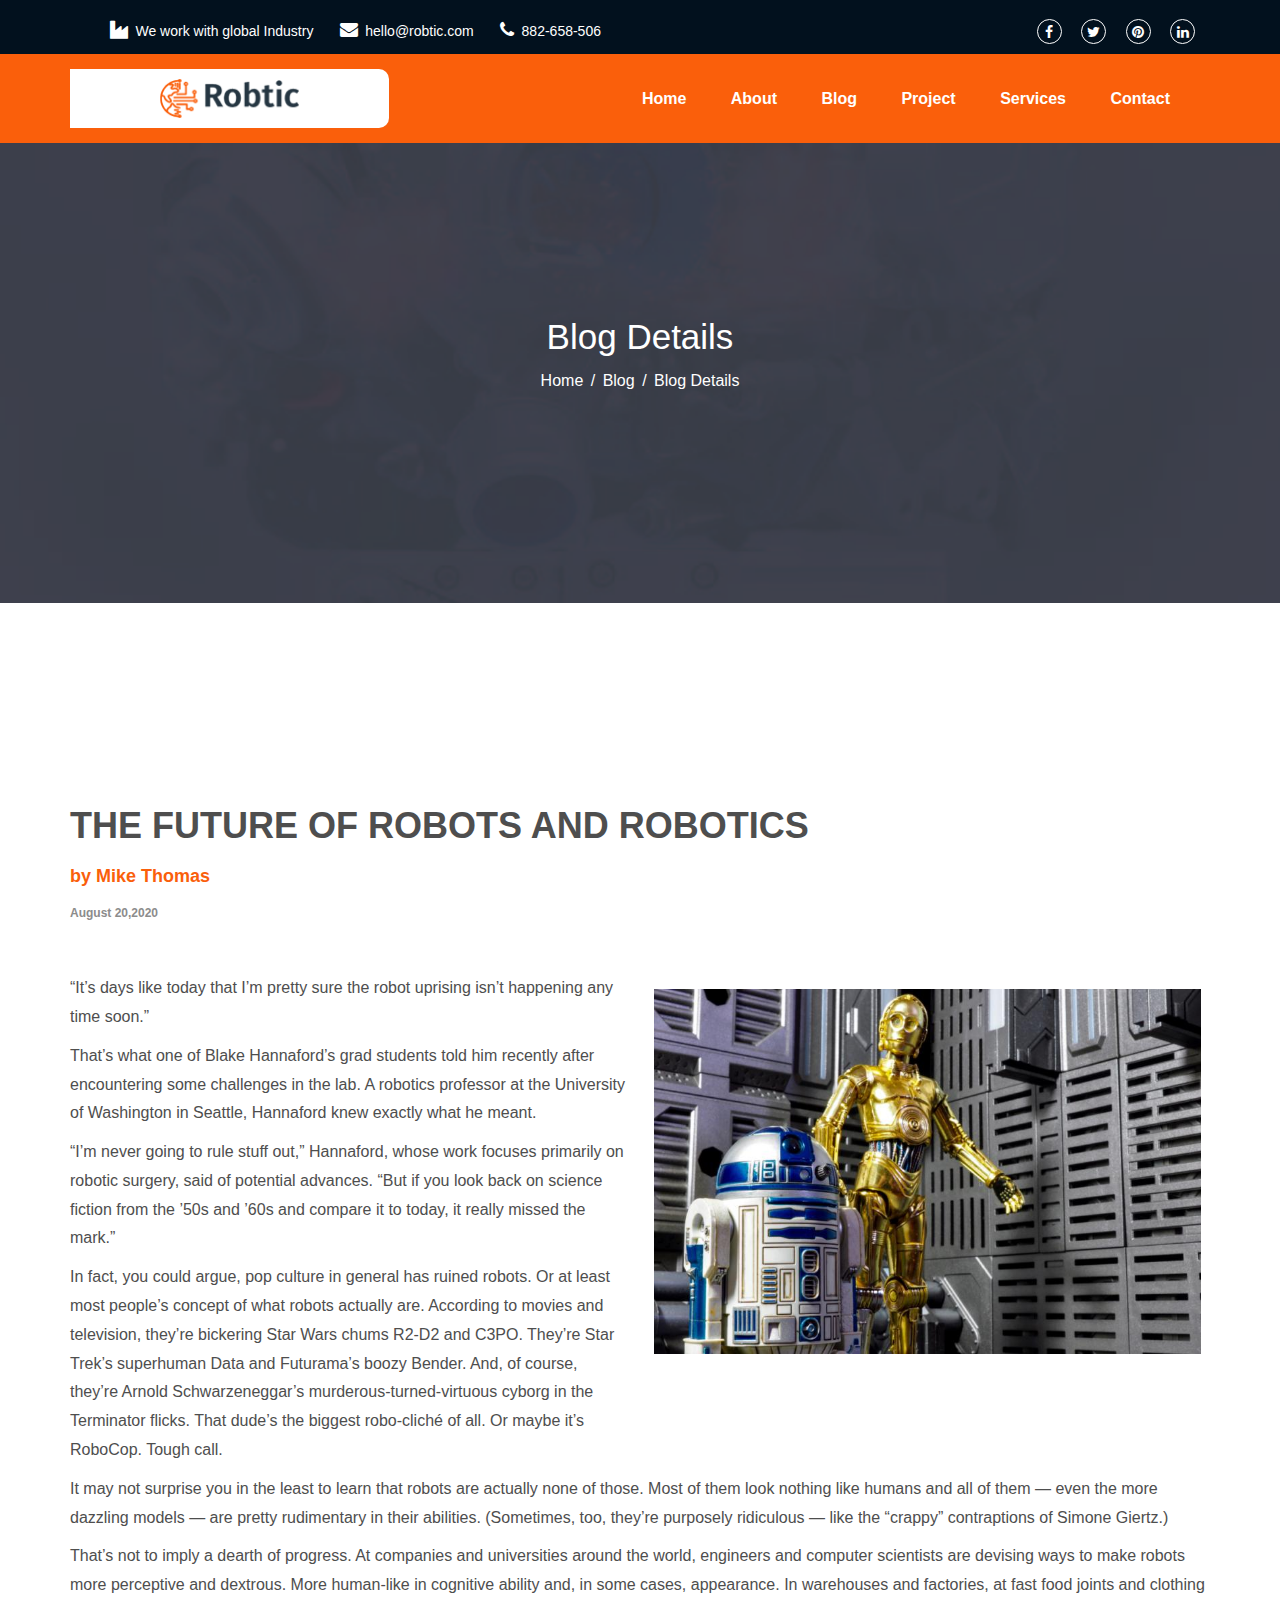
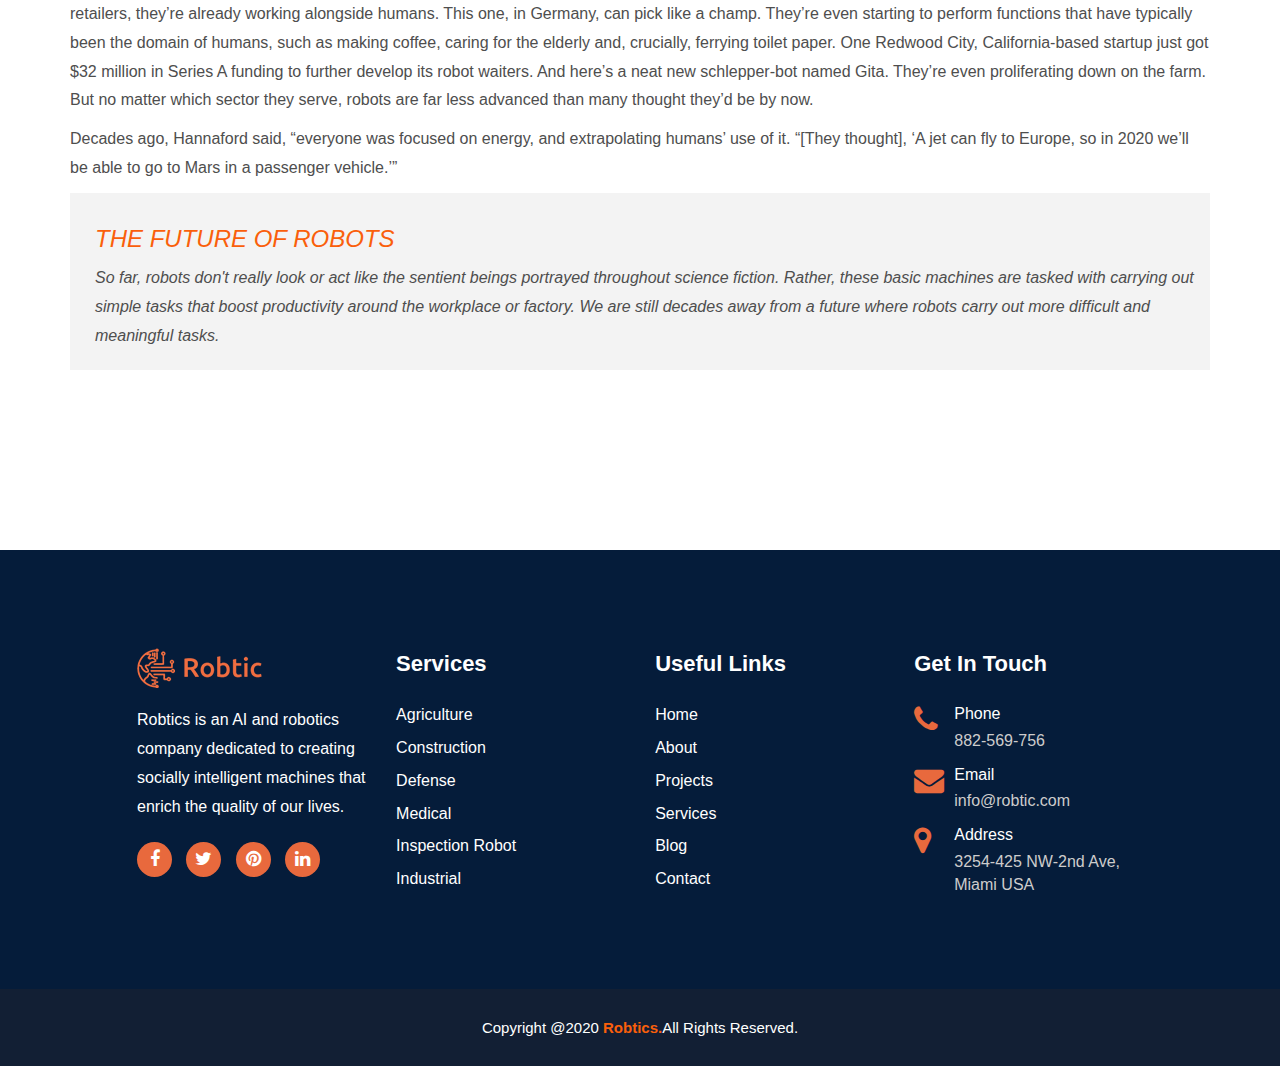
<file: blog1.html>
<!DOCTYPE html>
<html lang="en">
<head>
    <meta charset="UTF-8">
    <meta name="viewport" content="width=device-width, initial-scale=1.0">
    <link rel="stylesheet" href="https://maxcdn.bootstrapcdn.com/bootstrap/3.3.7/css/bootstrap.min.css">
    <link rel="stylesheet" href="https://cdnjs.cloudflare.com/ajax/libs/font-awesome/4.7.0/css/font-awesome.min.css">
    <link rel="stylesheet" href="css/style.css">
    <link rel="stylesheet" href="css/blog1.css">

    <title>Robotic - Products Maker Company HTML Template</title>

    <link rel="icon" type="image/png" href="images/favicon.png">
</head>
<body>
       <!-- Header-top -->
   <header>
    <div class="top-head"> 
        <div class="container">
         <div class="head-left">
             <ul>
                 <li>
                     <i class="fa fa-industry"></i>
                     <a href="index.html">
                         We work with global Industry
                     </a>
                 </li>
                 <li>
                     <i class="fa fa-envelope"></i>
                     <a href="mailto:hello@robtic.com">
                         hello@robtic.com
                     </a>
                 </li>
                 <li>
                     <i class="fa fa-phone"></i>
                     <a href="tel:882658506">
                         882-658-506
                     </a>
                 </li>
             </ul>
         </div>
         <div class="head-right">
             <ul>
                 <li>
                     <a href="https://www.facebook.com" target="_blank">
                         <i class='fa fa-facebook'></i>
                     </a>
                 </li>
                 <li>
                     <a href="https://www.twitter.com" target="_blank">
                         <i class='fa fa-twitter'></i>
                     </a>
                 </li>
                 <li>
                     <a href="https://www.pinterest.com" target="_blank">
                         <i class='fa fa-pinterest'></i>
                     </a>
                 </li>
                 <li>
                     <a href="https://www.linkedin.com" target="_blank">
                         <i class='fa fa-linkedin'></i>
                     </a>
                 </li>
             </ul>
         </div>
        </div>
    </div>
 </header>
        
        <!-- Navigation bar -->
 
 <nav>
     <div class="nav-bar">
         <div class="container">
             <div class="logo">
                 <a href="index.html">
                     <img src="images/logo.png" alt="Logo">
                 </a>
             </div>
             <div class="main-nav">
                 <ul>
                     <li>
                         <a href="index.html">Home</a>
                     </li>
                     <li>
                         <a href="about.html">About</a>
                     </li>
                     <li>
                         <a href="blog.html">Blog</a>                      
                     </li>
                     <li>
                         <a href="project.html">Project</a>
                     </li>
                     <li>
                         <a href="services.html">Services</a>
                     </li>                        
                     <li>
                         <a href="contact.html">Contact</a>
                     </li>
                 </ul>
              </div>
         </div>
     </div>
 </nav>

    <!-- page title -->

    <div class="page-title">
        <div class="container">
            <div class="title-item">
                <h2>Blog Details</h2>
                <ul>
                    <li><a href="index.html">Home</a></li>
                    <li><span>/</span></li>
                    <li><a href="blog.html">Blog</a></li>
                    <li><span>/</span></li>
                    <li>Blog Details</li>
                </ul>
            </div>
        </div>
    </div>

    <!-- Blog Details -->

    <div class="blog-area">
        <div class="container">
            <div class="blog-row">
                <div class="blog-title">
                    <h2>THE FUTURE OF ROBOTS AND ROBOTICS</h2>
                    <p class="author">by Mike Thomas</p>
                    <p class="date">August 20,2020</p>
                </div>
                <div class="blog-content">
                    <p>“It’s days like today that I’m pretty sure the robot uprising isn’t happening any time soon.” </p>
                    <p>That’s what one of Blake Hannaford’s grad students told him recently after encountering some challenges in the lab. A robotics professor at the University of Washington in Seattle, Hannaford knew exactly what he meant.</p>
                    <p>“I’m never going to rule stuff out,” Hannaford, whose work focuses primarily on robotic surgery, said of potential advances. “But if you look back on science fiction from the ’50s and ’60s and compare it to today, it really missed the mark.”</p>
                    <p>In fact, you could argue, pop culture in general has ruined robots. Or at least most people’s concept of what robots actually are. According to movies and television, they’re bickering Star Wars chums R2-D2 and C3PO. They’re Star Trek’s superhuman Data and Futurama’s boozy Bender. And, of course, they’re Arnold Schwarzeneggar’s murderous-turned-virtuous cyborg in the Terminator flicks. That dude’s the biggest robo-cliché of all. Or maybe it’s RoboCop. Tough call.</p>
                </div>    
                <div class="blog-image">
                    <img src="images/blog1.jpg" alt="">
                </div>
                <div class="blog-content1">  
                    <p>It may not surprise you in the least to learn that robots are actually none of those. Most of them look nothing like humans and all of them — even the more dazzling models — are pretty rudimentary in their abilities. (Sometimes, too, they’re purposely ridiculous — like the “crappy” contraptions of Simone Giertz.)</p>
                    <p>That’s not to imply a dearth of progress. At companies and universities around the world, engineers and computer scientists are devising ways to make robots more perceptive and dextrous. More human-like in cognitive ability and, in some cases, appearance. In warehouses and factories, at fast food joints and clothing retailers, they’re already working alongside humans. This one, in Germany, can pick like a champ. They’re even starting to perform functions that have typically been the domain of humans, such as making coffee, caring for the elderly and, crucially, ferrying toilet paper. One Redwood City, California-based startup just got $32 million in Series A funding to further develop its robot waiters. And here’s a neat new schlepper-bot named Gita. They’re even proliferating down on the farm. But no matter which sector they serve, robots are far less advanced than many thought they’d be by now.</p>
                    <p>Decades ago, Hannaford said, “everyone was focused on energy, and extrapolating humans’ use of it. “[They thought], ‘A jet can fly to Europe, so in 2020 we’ll be able to go to Mars in a passenger vehicle.’”</p>
                </div>
                <div class="blog-light">
                   <h2>THE FUTURE OF ROBOTS</h2>
                    <p>So far, robots don't really look or act like the sentient beings portrayed throughout science fiction. Rather, these basic machines are tasked with carrying out simple tasks that boost productivity around the workplace or factory. We are still decades away from a future where robots carry out more difficult and meaningful tasks.</p>
                </div>
            </div>
        </div>
    </div>

 <!-- footer -->

 <footer>
    <div class="footer-area">
        <div class="container">
            <div class="footer-row">
                <div class="footer-item">
                    <div class="footer-logo">
                        <a class="logo-link" href="index.html">
                            <img src="images/logo-two.png" alt="Logo">
                        </a>
                        <p>Robtics is an AI and robotics company dedicated to creating socially intelligent machines that enrich the quality of our lives.</p>
                        <ul>
                            <li>
                                <a href="https://www.facebook.com" target="_blank">
                                    <i class='fa fa-facebook'></i>
                                </a>
                            </li>
                            <li>
                                <a href="https://www.twitter.com" target="_blank">
                                    <i class='fa fa-twitter'></i>
                                </a>
                            </li>
                            <li>
                                <a href="https://www.pinterest.com" target="_blank">
                                    <i class='fa fa-pinterest'></i>
                                </a>
                            </li>
                            <li>
                                <a href="https://www.linkedin.com" target="_blank">
                                    <i class='fa fa-linkedin'></i>
                                </a>
                            </li>
                        </ul>
                    </div>
                </div>
               <div class="footer-item">
                <div class="footer-service">
                    <h3>Services</h3>
                    <ul>
                        <li>
                            <a href="service-details.html" target="_blank">Agriculture</a>
                        </li>
                        <li>
                            <a href="service-details.html" target="_blank">Construction</a>
                        </li>
                        <li>
                            <a href="service-details.html" target="_blank">Defense</a>
                        </li>
                        <li>
                            <a href="service-details.html" target="_blank">Medical</a>
                        </li>
                        <li>
                            <a href="service-details.html" target="_blank">Inspection Robot</a>
                        </li>
                        <li>
                            <a href="service-details.html" target="_blank">Industrial</a>
                        </li>
                    </ul>
                </div>
               </div>
                <div class="footer-item">
                    <div class="footer-service">
                        <h3>Useful Links</h3>
                        <ul>
                            <li>
                                <a href="index.html" target="_blank">Home</a>
                            </li>
                            <li>
                                <a href="about.html" target="_blank">About</a>
                            </li>
                            <li>
                                <a href="project.html" target="_blank">Projects</a>
                            </li>
                            <li>
                                <a href="services.html" target="_blank">Services</a>
                            </li>
                            <li>
                                <a href="blog.html" target="_blank">Blog</a>
                            </li>
                            <li>
                                <a href="contact.html" target="_blank">Contact</a>
                            </li>
                        </ul>
                    </div>
                </div>
                <div class="footer-item">
                    <div class="footer-touch">
                        <h3>Get In Touch</h3>
                        <ul>
                            <li>
                                <i class='fa fa-phone'></i>
                                <h4>Phone</h4>
                                <a href="tel:882569756">882-569-756</a>
                            </li>
                            <li>
                                <i class='fa fa-envelope'></i>
                                <h4>Email</h4>
                                <a href="mailto:info@robtic.com">info@robtic.com</a>
                            </li>
                            <li>
                                <i class='fa fa-map-marker'></i>
                                <h4>Address</h4>
                                <span>3254-425 NW-2nd Ave, Miami USA</span>
                            </li>
                        </ul>
                    </div>
                </div>  
            </div>
        </div>
    </div>
</footer>

<!-- Copyright -->

<div class="copyright-area">
   <div class="container">
    <div class="copyright-item">
        <p>Copyright @2020 <a href="index.html" target="_blank">Robtics.</a>All Rights Reserved.</p>
    </div>
   </div>
</div>
</body>
</html>
</file>
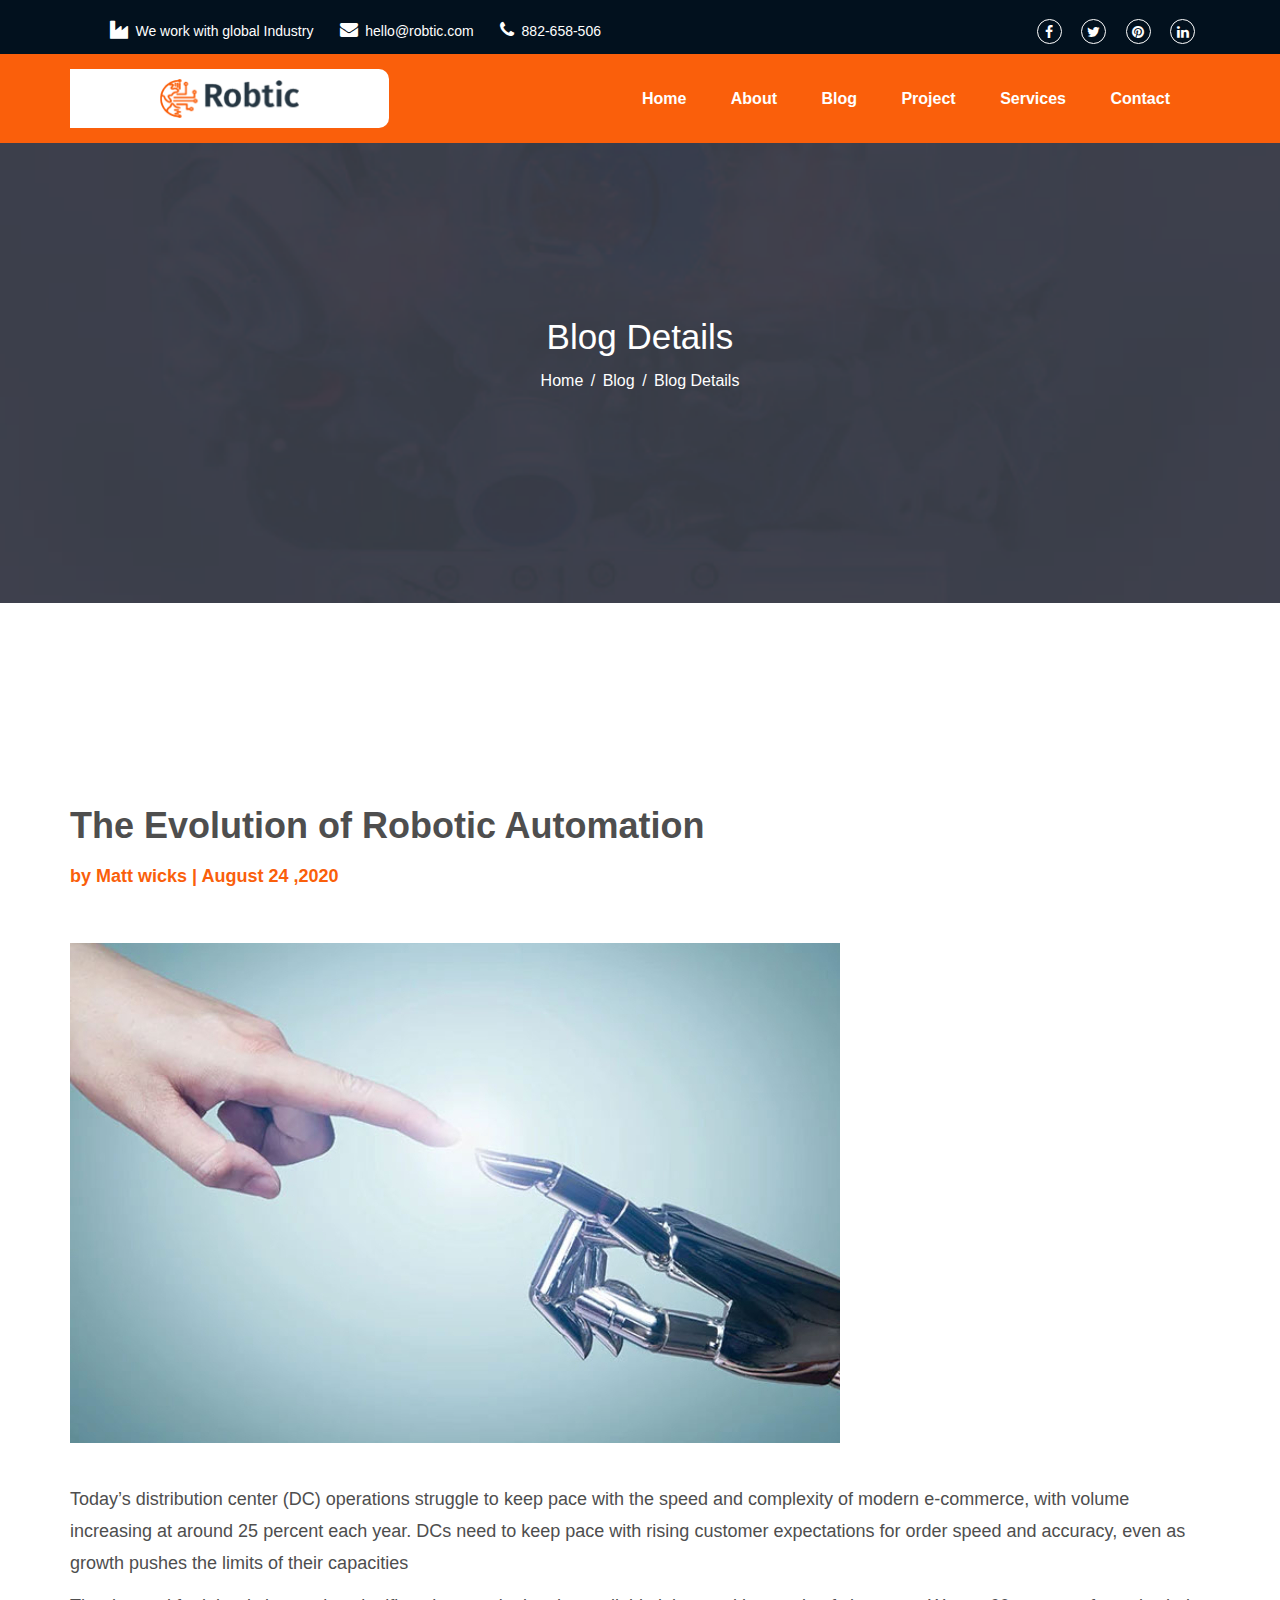
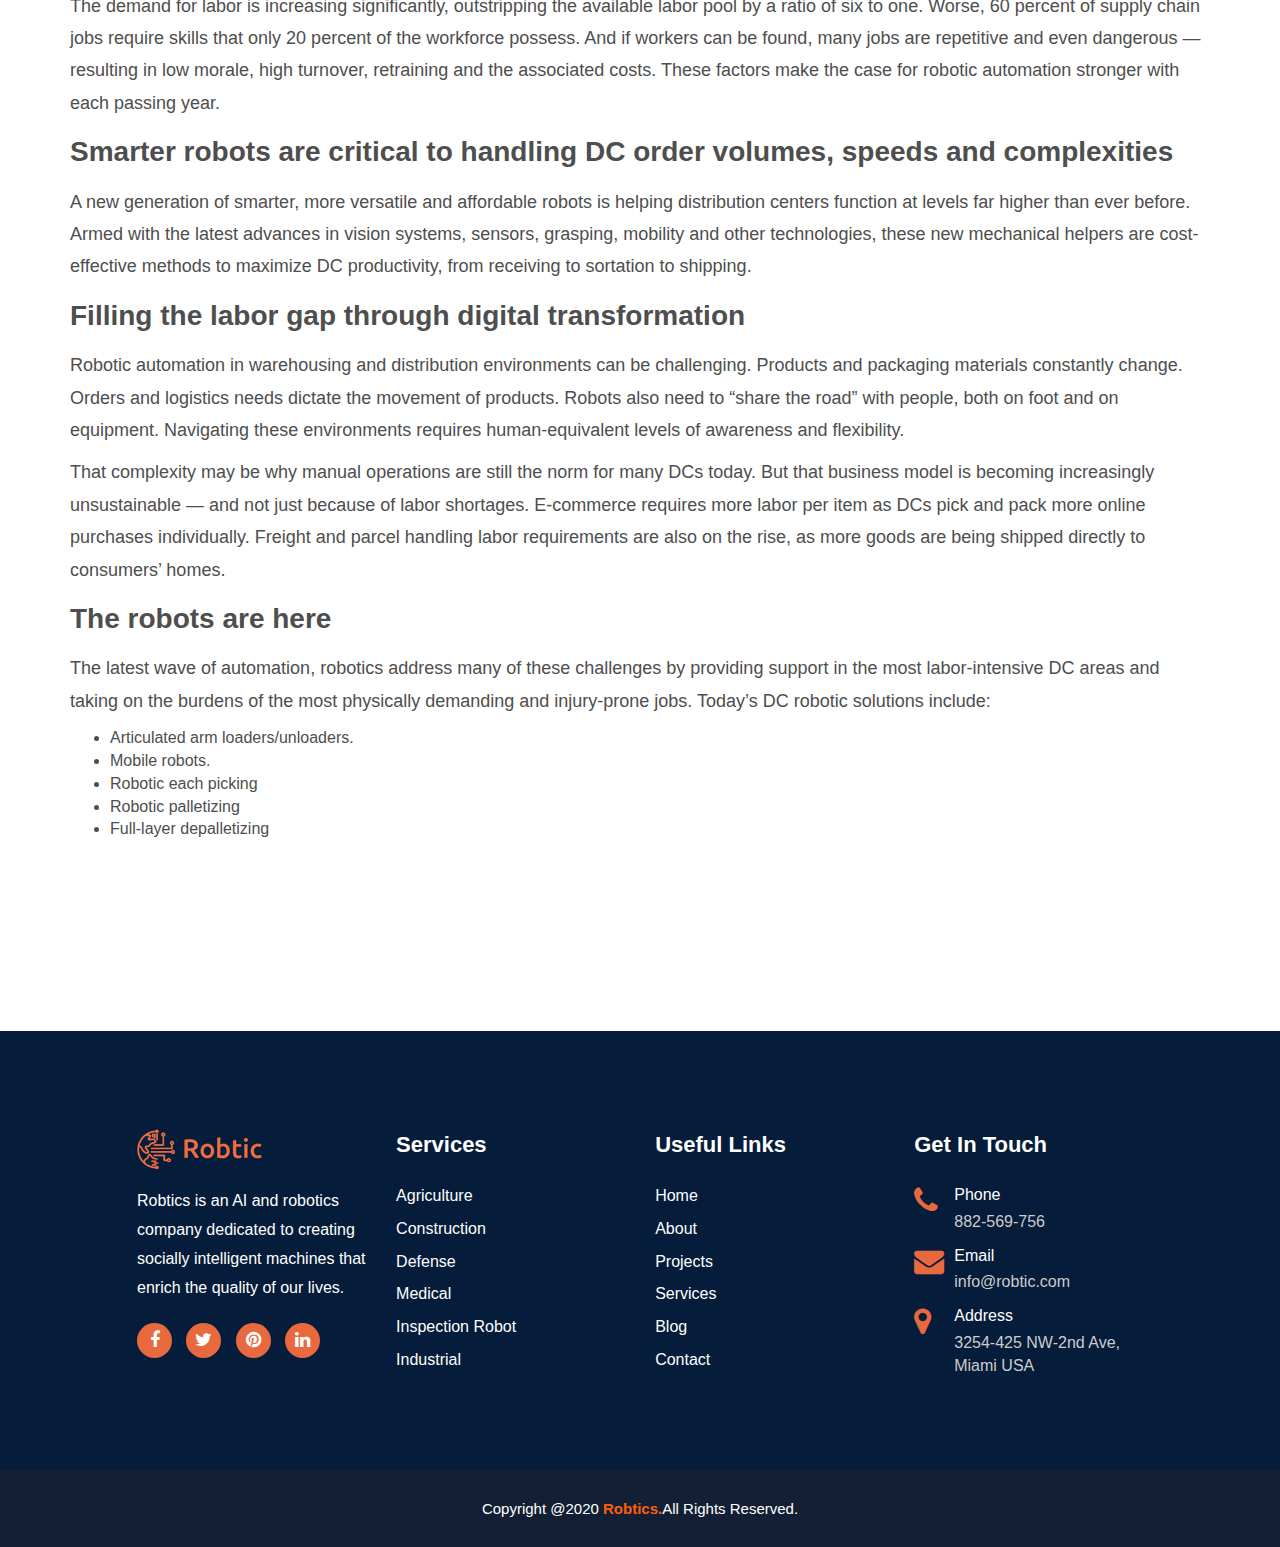
<file: blog2.html>
<!DOCTYPE html>
<html lang="en">
<head>
    <meta charset="UTF-8">
    <meta name="viewport" content="width=device-width, initial-scale=1.0">
    <link rel="stylesheet" href="https://maxcdn.bootstrapcdn.com/bootstrap/3.3.7/css/bootstrap.min.css">
    <link rel="stylesheet" href="https://cdnjs.cloudflare.com/ajax/libs/font-awesome/4.7.0/css/font-awesome.min.css">
    <link rel="stylesheet" href="css/style.css">
    <link rel="stylesheet" href="css/blog2.css">

    <title>Robotic - Products Maker Company HTML Template</title>

    <link rel="icon" type="image/png" href="images/favicon.png">
</head>
<body>
       <!-- Header-top -->
   <header>
    <div class="top-head"> 
        <div class="container">
         <div class="head-left">
             <ul>
                 <li>
                     <i class="fa fa-industry"></i>
                     <a href="index.html">
                         We work with global Industry
                     </a>
                 </li>
                 <li>
                     <i class="fa fa-envelope"></i>
                     <a href="mailto:hello@robtic.com">
                         hello@robtic.com
                     </a>
                 </li>
                 <li>
                     <i class="fa fa-phone"></i>
                     <a href="tel:882658506">
                         882-658-506
                     </a>
                 </li>
             </ul>
         </div>
         <div class="head-right">
             <ul>
                 <li>
                     <a href="https://www.facebook.com" target="_blank">
                         <i class='fa fa-facebook'></i>
                     </a>
                 </li>
                 <li>
                     <a href="https://www.twitter.com" target="_blank">
                         <i class='fa fa-twitter'></i>
                     </a>
                 </li>
                 <li>
                     <a href="https://www.pinterest.com" target="_blank">
                         <i class='fa fa-pinterest'></i>
                     </a>
                 </li>
                 <li>
                     <a href="https://www.linkedin.com" target="_blank">
                         <i class='fa fa-linkedin'></i>
                     </a>
                 </li>
             </ul>
         </div>
        </div>
    </div>
 </header>
        
        <!-- Navigation bar -->
 
 <nav>
     <div class="nav-bar">
         <div class="container">
             <div class="logo">
                 <a href="index.html">
                     <img src="images/logo.png" alt="Logo">
                 </a>
             </div>
             <div class="main-nav">
                 <ul>
                     <li>
                         <a href="index.html">Home</a>
                     </li>
                     <li>
                         <a href="about.html">About</a>
                     </li>
                     <li>
                         <a href="blog.html">Blog</a>                      
                     </li>
                     <li>
                         <a href="project.html">Project</a>
                     </li>
                     <li>
                         <a href="services.html">Services</a>
                     </li>                        
                     <li>
                         <a href="contact.html">Contact</a>
                     </li>
                 </ul>
              </div>
         </div>
     </div>
 </nav>

    <!-- page title -->

    <div class="page-title">
        <div class="container">
            <div class="title-item">
                <h2>Blog Details</h2>
                <ul>
                    <li><a href="index.html">Home</a></li>
                    <li><span>/</span></li>
                    <li><a href="blog.html">Blog</a></li>
                    <li><span>/</span></li>
                    <li>Blog Details</li>
                </ul>
            </div>
        </div>
    </div>

     <!-- Blog Details -->

     <div class="blog-area">
         <div class="container">
             <div class="blog-row">
                <div class="blog-title">
                    <h2>The Evolution of Robotic Automation</h2>
                    <p>by Matt wicks | August 24 ,2020</p>
                </div>
                <div class="blog-image">
                    <img src="images/blog2.jpg" alt="">
                </div>
                <div class="blog-content">
                    <p>Today’s distribution center (DC) operations struggle to keep pace with the speed and complexity of modern e-commerce, with volume increasing at around 25 percent each year. DCs need to keep pace with rising customer expectations for order speed and accuracy, even as growth pushes the limits of their capacities</p>
                    <p>The demand for labor is increasing significantly, outstripping the available labor pool by a ratio of six to one. Worse, 60 percent of supply chain jobs require skills that only 20 percent of the workforce possess. And if workers can be found, many jobs are repetitive and even dangerous — resulting in low morale, high turnover, retraining and the associated costs. These factors make the case for robotic automation stronger with each passing year.</p>
                    <h3>Smarter robots are critical to handling DC order volumes, speeds and complexities</h3>
                    <p>A new generation of smarter, more versatile and affordable robots is helping distribution centers function at levels far higher than ever before. Armed with the latest advances in vision systems, sensors, grasping, mobility and other technologies, these new mechanical helpers are cost-effective methods to maximize DC productivity, from receiving to sortation to shipping.</p>
                    <h3>Filling the labor gap through digital transformation </h3>
                    <p>Robotic automation in warehousing and distribution environments can be challenging. Products and packaging materials constantly change. Orders and logistics needs dictate the movement of products. Robots also need to “share the road” with people, both on foot and on equipment. Navigating these environments requires human-equivalent levels of awareness and flexibility.</p>
                    <p>That complexity may be why manual operations are still the norm for many DCs today. But that business model is becoming increasingly unsustainable — and not just because of labor shortages. E-commerce requires more labor per item as DCs pick and pack more online purchases individually. Freight and parcel handling labor requirements are also on the rise, as more goods are being shipped directly to consumers’ homes.</p>
                    <h3>The robots are here</h3>
                    <p>The latest wave of automation, robotics address many of these challenges by providing support in the most labor-intensive DC areas and taking on the burdens of the most physically demanding and injury-prone jobs. Today’s DC robotic solutions include:</p>
                    <ul>
                        <li>Articulated arm loaders/unloaders.</li>
                        <li>Mobile robots.</li>
                        <li>Robotic each picking</li>
                        <li>Robotic palletizing</li>
                        <li>Full-layer depalletizing</li>
                    </ul>
                </div>
             </div>
         </div>
     </div>

<!-- footer -->

<footer>
    <div class="footer-area">
        <div class="container">
            <div class="footer-row">
                <div class="footer-item">
                    <div class="footer-logo">
                        <a class="logo-link" href="index.html">
                            <img src="images/logo-two.png" alt="Logo">
                        </a>
                        <p>Robtics is an AI and robotics company dedicated to creating socially intelligent machines that enrich the quality of our lives.</p>
                        <ul>
                            <li>
                                <a href="https://www.facebook.com" target="_blank">
                                    <i class='fa fa-facebook'></i>
                                </a>
                            </li>
                            <li>
                                <a href="https://www.twitter.com" target="_blank">
                                    <i class='fa fa-twitter'></i>
                                </a>
                            </li>
                            <li>
                                <a href="https://www.pinterest.com" target="_blank">
                                    <i class='fa fa-pinterest'></i>
                                </a>
                            </li>
                            <li>
                                <a href="https://www.linkedin.com" target="_blank">
                                    <i class='fa fa-linkedin'></i>
                                </a>
                            </li>
                        </ul>
                    </div>
                </div>
               <div class="footer-item">
                <div class="footer-service">
                    <h3>Services</h3>
                    <ul>
                        <li>
                            <a href="service-details.html" target="_blank">Agriculture</a>
                        </li>
                        <li>
                            <a href="service-details.html" target="_blank">Construction</a>
                        </li>
                        <li>
                            <a href="service-details.html" target="_blank">Defense</a>
                        </li>
                        <li>
                            <a href="service-details.html" target="_blank">Medical</a>
                        </li>
                        <li>
                            <a href="service-details.html" target="_blank">Inspection Robot</a>
                        </li>
                        <li>
                            <a href="service-details.html" target="_blank">Industrial</a>
                        </li>
                    </ul>
                </div>
               </div>
                <div class="footer-item">
                    <div class="footer-service">
                        <h3>Useful Links</h3>
                        <ul>
                            <li>
                                <a href="index.html" target="_blank">Home</a>
                            </li>
                            <li>
                                <a href="about.html" target="_blank">About</a>
                            </li>
                            <li>
                                <a href="project.html" target="_blank">Projects</a>
                            </li>
                            <li>
                                <a href="services.html" target="_blank">Services</a>
                            </li>
                            <li>
                                <a href="blog.html" target="_blank">Blog</a>
                            </li>
                            <li>
                                <a href="contact.html" target="_blank">Contact</a>
                            </li>
                        </ul>
                    </div>
                </div>
                <div class="footer-item">
                    <div class="footer-touch">
                        <h3>Get In Touch</h3>
                        <ul>
                            <li>
                                <i class='fa fa-phone'></i>
                                <h4>Phone</h4>
                                <a href="tel:882569756">882-569-756</a>
                            </li>
                            <li>
                                <i class='fa fa-envelope'></i>
                                <h4>Email</h4>
                                <a href="mailto:info@robtic.com">info@robtic.com</a>
                            </li>
                            <li>
                                <i class='fa fa-map-marker'></i>
                                <h4>Address</h4>
                                <span>3254-425 NW-2nd Ave, Miami USA</span>
                            </li>
                        </ul>
                    </div>
                </div>  
            </div>
        </div>
    </div>
</footer>

<!-- Copyright -->

<div class="copyright-area">
   <div class="container">
    <div class="copyright-item">
        <p>Copyright @2020 <a href="index.html" target="_blank">Robtics.</a>All Rights Reserved.</p>
    </div>
   </div>
</div>
</body>
</html>
</file>
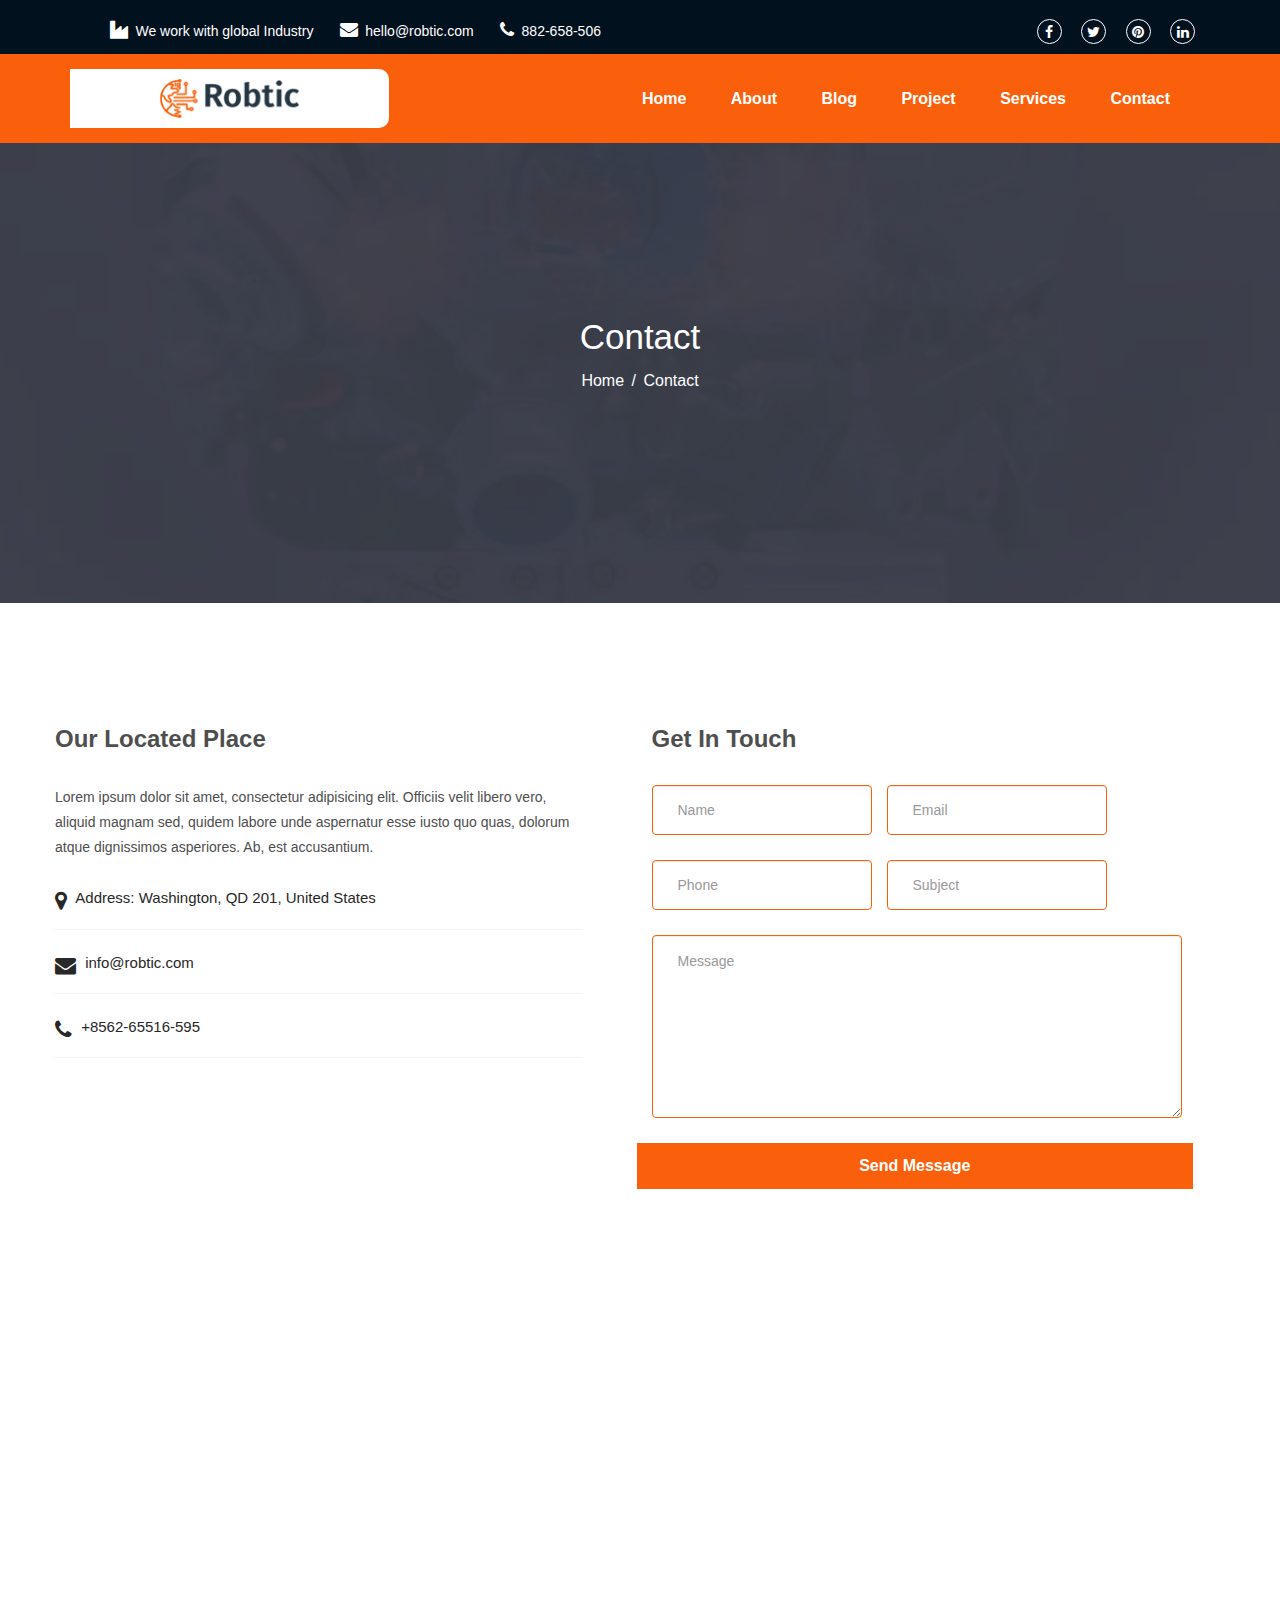
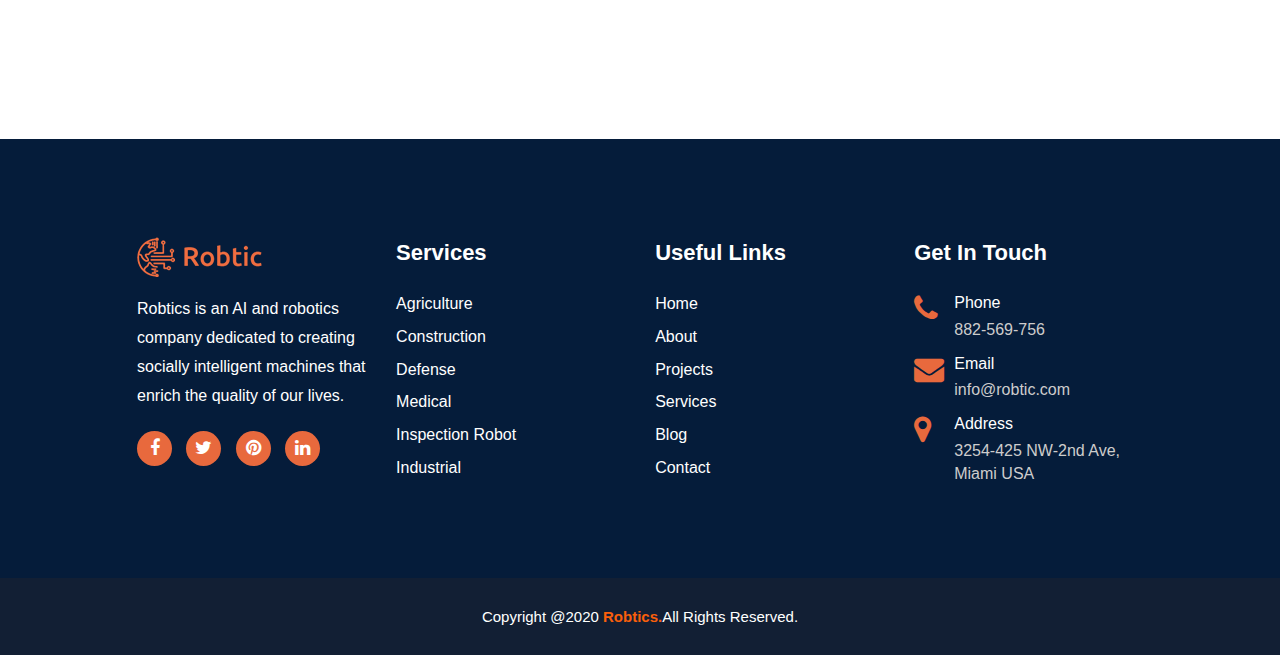
<file: contact.html>
<!DOCTYPE html>
<html lang="en">
<head>
    <meta charset="UTF-8">
    <meta name="viewport" content="width=device-width, initial-scale=1.0">
    <link rel="stylesheet" href="https://maxcdn.bootstrapcdn.com/bootstrap/3.3.7/css/bootstrap.min.css">
    <link rel="stylesheet" href="https://cdnjs.cloudflare.com/ajax/libs/font-awesome/4.7.0/css/font-awesome.min.css">
    <link rel="stylesheet" href="css/style.css">
    <link rel="stylesheet" href="css/contact.css">

    <title>Robotic - Products Maker Company HTML Template</title>

    <link rel="icon" type="image/png" href="images/favicon.png">
</head>
<body>
        <!-- Header-top -->
   <header>
    <div class="top-head"> 
        <div class="container">
         <div class="head-left">
             <ul>
                 <li>
                     <i class="fa fa-industry"></i>
                     <a href="index.html">
                         We work with global Industry
                     </a>
                 </li>
                 <li>
                     <i class="fa fa-envelope"></i>
                     <a href="mailto:hello@robtic.com">
                         hello@robtic.com
                     </a>
                 </li>
                 <li>
                     <i class="fa fa-phone"></i>
                     <a href="tel:882658506">
                         882-658-506
                     </a>
                 </li>
             </ul>
         </div>
         <div class="head-right">
             <ul>
                 <li>
                     <a href="https://www.facebook.com" target="_blank">
                         <i class='fa fa-facebook'></i>
                     </a>
                 </li>
                 <li>
                     <a href="https://www.twitter.com" target="_blank">
                         <i class='fa fa-twitter'></i>
                     </a>
                 </li>
                 <li>
                     <a href="https://www.pinterest.com" target="_blank">
                         <i class='fa fa-pinterest'></i>
                     </a>
                 </li>
                 <li>
                     <a href="https://www.linkedin.com" target="_blank">
                         <i class='fa fa-linkedin'></i>
                     </a>
                 </li>
             </ul>
         </div>
        </div>
    </div>
 </header>
        
        <!-- Navigation bar -->
 
 <nav>
     <div class="nav-bar">
         <div class="container">
             <div class="logo">
                 <a href="index.html">
                     <img src="images/logo.png" alt="Logo">
                 </a>
             </div>
             <div class="main-nav">
                 <ul>
                     <li>
                         <a href="index.html">Home</a>
                     </li>
                     <li>
                         <a href="about.html">About</a>
                     </li>
                     <li>
                         <a href="blog.html">Blog</a>                      
                     </li>
                     <li>
                         <a href="project.html">Project</a>
                     </li>
                     <li>
                         <a href="services.html">Services</a>
                     </li>                        
                     <li>
                         <a href="contact.html">Contact</a>
                     </li>
                 </ul>
              </div>
         </div>
     </div>
 </nav>

    <!-- page title -->

    <div class="page-title">
        <div class="container">
            <div class="title-item">
                <h2>Contact</h2>
                <ul>
                    <li><a href="index.html">Home</a></li>
                    <li><span>/</span></li>
                    <li>Contact</li>
                </ul>
            </div>
        </div>
    </div>

   <!-- Contact Page -->

   <section class="contact-area">
       <div class="container">
           <div class="row">
               <div class="contact-item contact-left">
                    <h3>Our Located Place</h3>
                    <p>Lorem ipsum dolor sit amet, consectetur adipisicing elit. Officiis velit libero vero, aliquid magnam sed, quidem labore unde aspernatur esse iusto quo quas, dolorum atque dignissimos asperiores. Ab, est accusantium.</p>
                    <ul>
                        <li>
                           <i class='fa fa-map-marker'></i>
                           Address: Washington, QD 201, United States
                        </li>
                        <li>
                           <i class='fa fa-envelope'></i>
                           <a href="mailto:info@robtic.com">
                              info@robtic.com
                           </a>
                        </li>
                        <li>
                           <i class='fa fa-phone'></i>
                           <a href="tel:+8562-65516-595">
                               +8562-65516-595
                           </a>
                        </li>
                    </ul>
               </div>
               <div class="contact-item contact-right">
                   <h3>Get In Touch</h3>
                   <form id="contactForm">
                       <div class="row">
                            <div class="form-group">
                                <input type="text" name="name" id="name" class="form-control" required="Please enter your name" placeholder="Name">
                            </div>
                            <div class="form-group">
                                <input type="email" name="email" id="email" class="form-control" required="Please enter your email" placeholder="Email">
                            </div>
                            <div class="form-group">
                                <input type="text" name="phone_number" id="phone_number" required="Please enter your number" class="form-control" placeholder="Phone">
                            </div>
                            <div class="form-group">
                                <input type="text" name="msg_subject" id="msg_subject" class="form-control" required="Please enter your subject" placeholder="Subject">
                            </div>
                            <div class="form-group">
                                <textarea name="message" class="form-control" id="message" cols="30" rows="8" required="Write your message" placeholder="Message"></textarea>
                            </div>
                            <button type="submit" class="contact-btn">
                                Send Message
                            </button>
                       </div>
                    </form>   
               </div>
           </div>
       </div>
   </section>

     <!-- Map -->
     <div class="map-area">
        <iframe id="map" src="https://www.google.com/maps/embed?pb=!1m18!1m12!1m3!1d59791272.948469065!2d62.57506029141487!3d23.84100284788009!2m3!1f0!2f0!3f0!3m2!1i1024!2i768!4f13.1!3m3!1m2!1s0x3663f18a24cbe857%3A0xa9416bfcd3a0f459!2sAsia!5e0!3m2!1sen!2sbd!4v1594975629033!5m2!1sen!2sbd" allowfullscreen="" aria-hidden="false" tabindex="0"></iframe>
    </div>

<!-- footer -->

<footer>
    <div class="footer-area">
        <div class="container">
            <div class="footer-row">
                <div class="footer-item">
                    <div class="footer-logo">
                        <a class="logo-link" href="index.html">
                            <img src="images/logo-two.png" alt="Logo">
                        </a>
                        <p>Robtics is an AI and robotics company dedicated to creating socially intelligent machines that enrich the quality of our lives.</p>
                        <ul>
                            <li>
                                <a href="https://www.facebook.com" target="_blank">
                                    <i class='fa fa-facebook'></i>
                                </a>
                            </li>
                            <li>
                                <a href="https://www.twitter.com" target="_blank">
                                    <i class='fa fa-twitter'></i>
                                </a>
                            </li>
                            <li>
                                <a href="https://www.pinterest.com" target="_blank">
                                    <i class='fa fa-pinterest'></i>
                                </a>
                            </li>
                            <li>
                                <a href="https://www.linkedin.com" target="_blank">
                                    <i class='fa fa-linkedin'></i>
                                </a>
                            </li>
                        </ul>
                    </div>
                </div>
               <div class="footer-item">
                <div class="footer-service">
                    <h3>Services</h3>
                    <ul>
                        <li>
                            <a href="service-details.html" target="_blank">Agriculture</a>
                        </li>
                        <li>
                            <a href="service-details.html" target="_blank">Construction</a>
                        </li>
                        <li>
                            <a href="service-details.html" target="_blank">Defense</a>
                        </li>
                        <li>
                            <a href="service-details.html" target="_blank">Medical</a>
                        </li>
                        <li>
                            <a href="service-details.html" target="_blank">Inspection Robot</a>
                        </li>
                        <li>
                            <a href="service-details.html" target="_blank">Industrial</a>
                        </li>
                    </ul>
                </div>
               </div>
                <div class="footer-item">
                    <div class="footer-service">
                        <h3>Useful Links</h3>
                        <ul>
                            <li>
                                <a href="index.html" target="_blank">Home</a>
                            </li>
                            <li>
                                <a href="about.html" target="_blank">About</a>
                            </li>
                            <li>
                                <a href="project.html" target="_blank">Projects</a>
                            </li>
                            <li>
                                <a href="services.html" target="_blank">Services</a>
                            </li>
                            <li>
                                <a href="blog.html" target="_blank">Blog</a>
                            </li>
                            <li>
                                <a href="contact.html" target="_blank">Contact</a>
                            </li>
                        </ul>
                    </div>
                </div>
                <div class="footer-item">
                    <div class="footer-touch">
                        <h3>Get In Touch</h3>
                        <ul>
                            <li>
                                <i class='fa fa-phone'></i>
                                <h4>Phone</h4>
                                <a href="tel:882569756">882-569-756</a>
                            </li>
                            <li>
                                <i class='fa fa-envelope'></i>
                                <h4>Email</h4>
                                <a href="mailto:info@robtic.com">info@robtic.com</a>
                            </li>
                            <li>
                                <i class='fa fa-map-marker'></i>
                                <h4>Address</h4>
                                <span>3254-425 NW-2nd Ave, Miami USA</span>
                            </li>
                        </ul>
                    </div>
                </div>  
            </div>
        </div>
    </div>
</footer>

<!-- Copyright -->

<div class="copyright-area">
   <div class="container">
    <div class="copyright-item">
        <p>Copyright @2020 <a href="index.html" target="_blank">Robtics.</a>All Rights Reserved.</p>
    </div>
   </div>
</div>
</body>
</html>
</file>
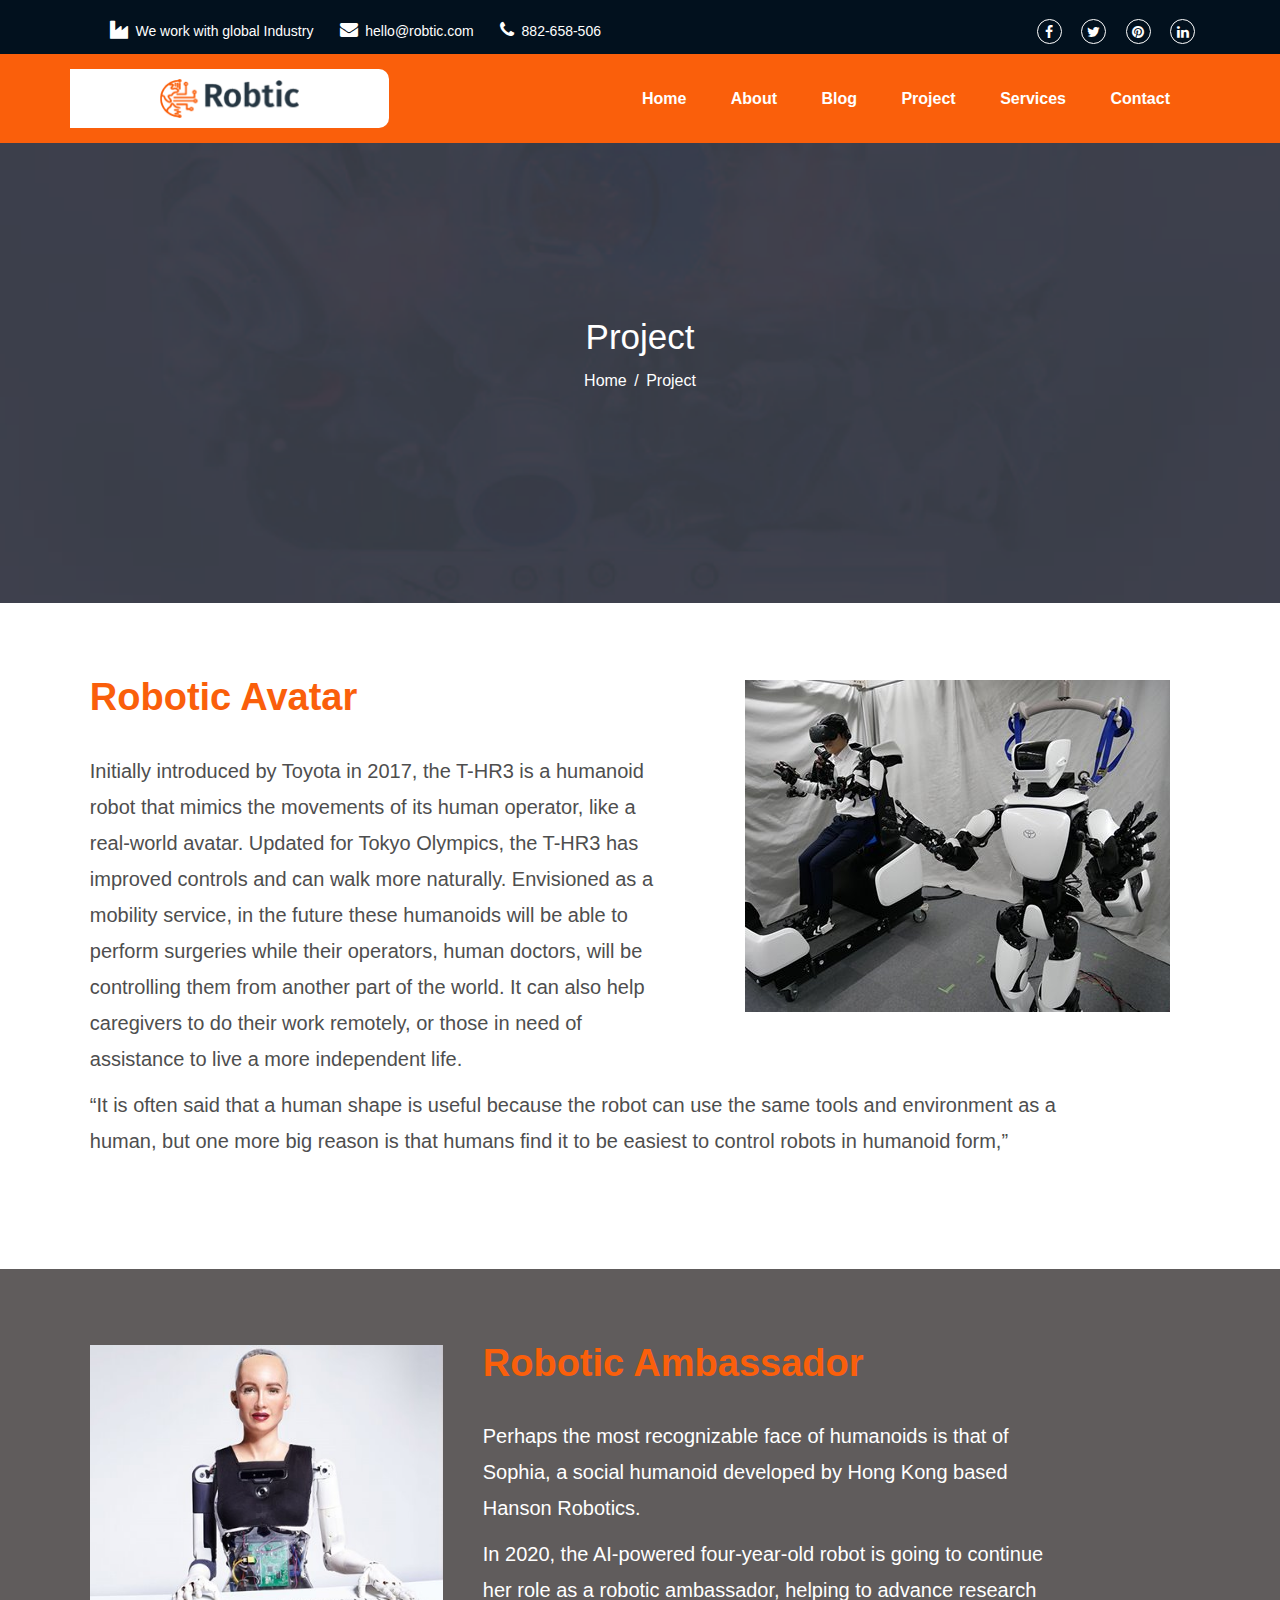
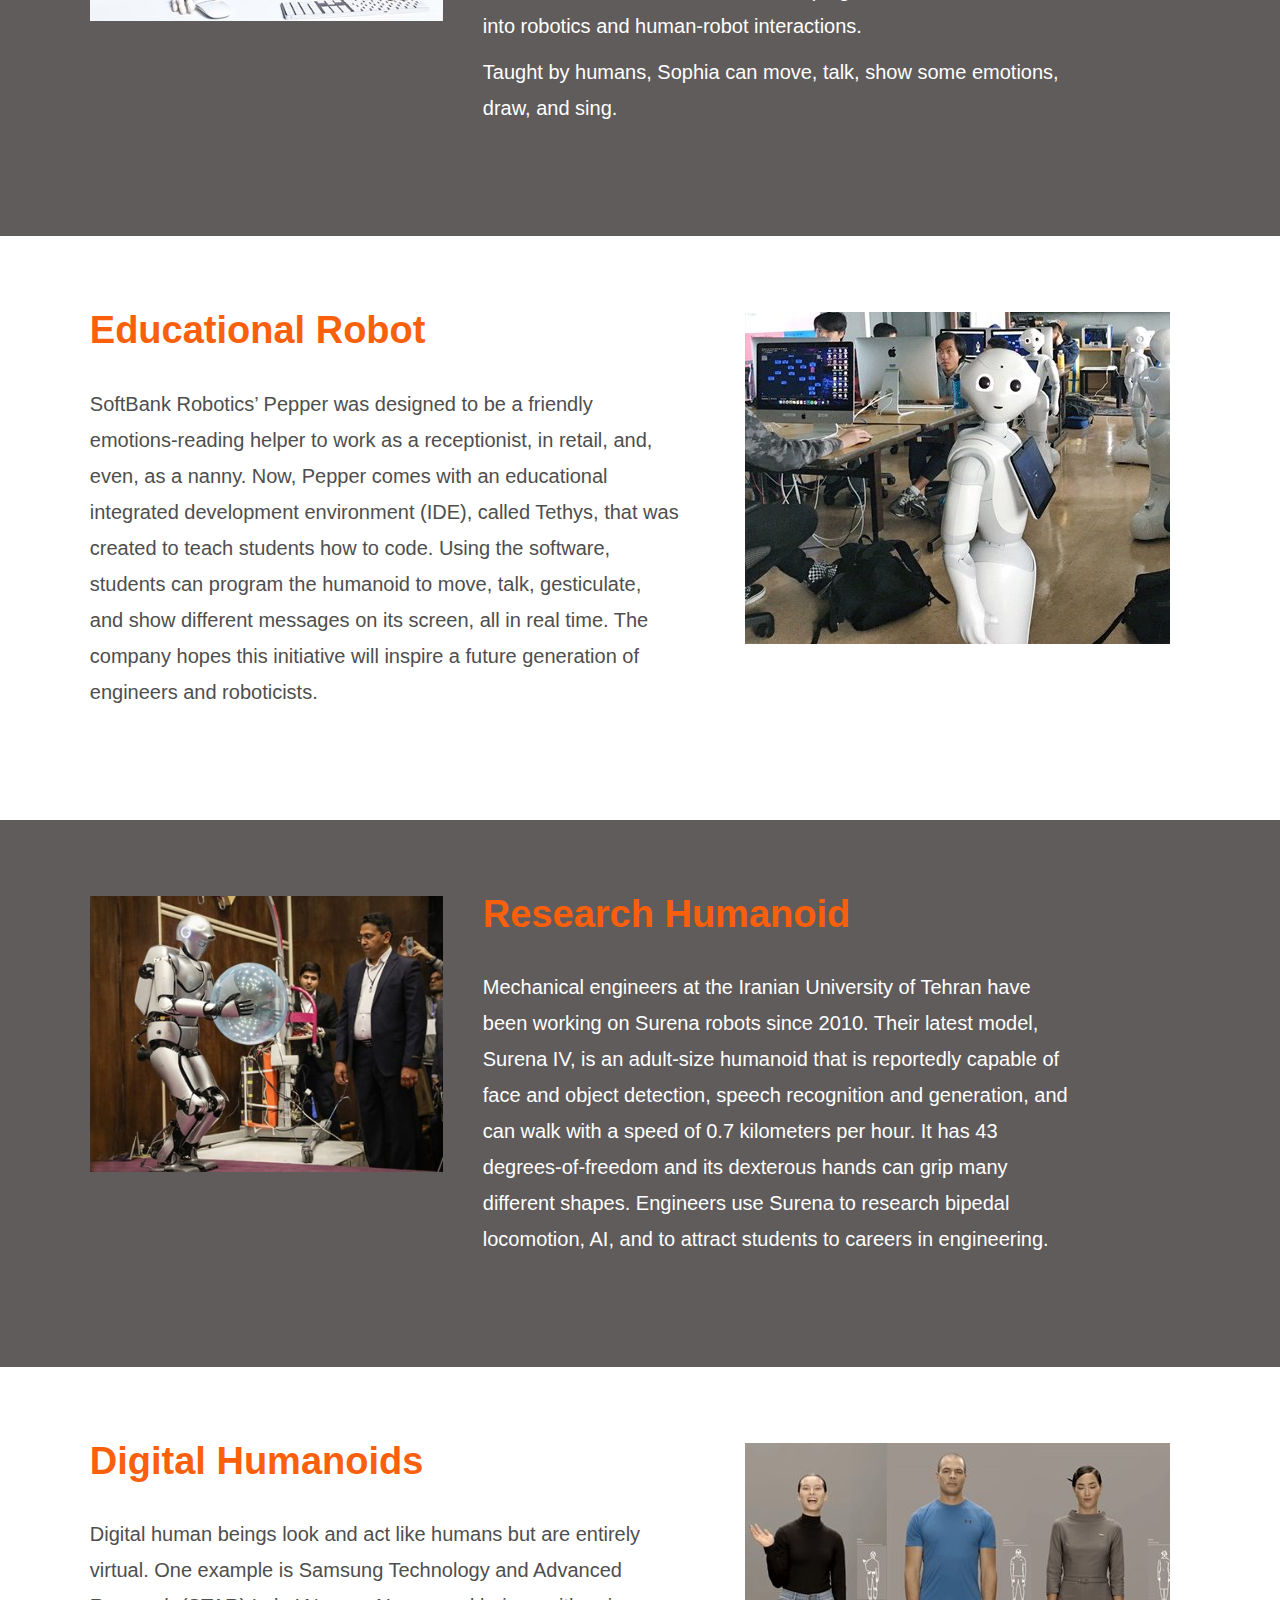
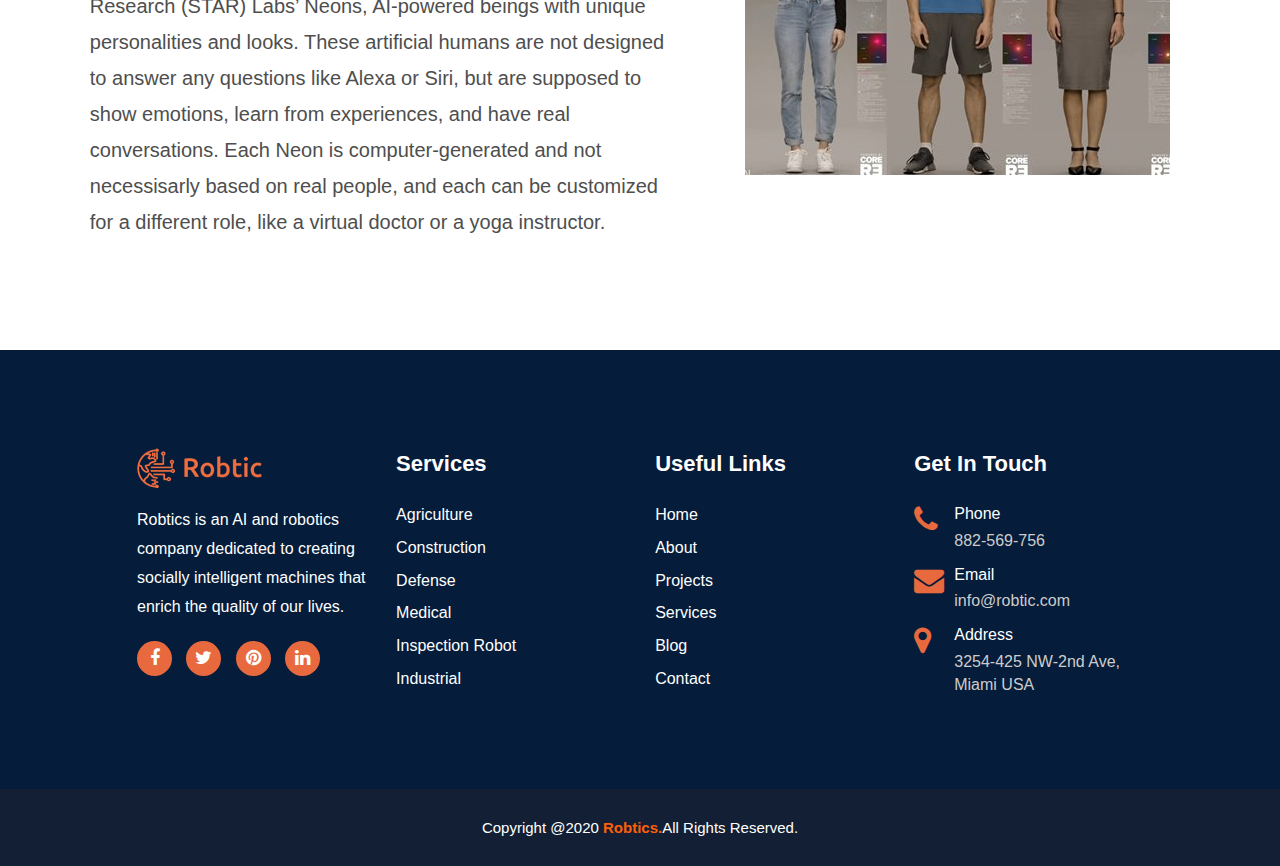
<file: project.html>
<!DOCTYPE html>
<html lang="en">
<head>
    <meta charset="UTF-8">
    <meta name="viewport" content="width=device-width, initial-scale=1.0">
    <link rel="stylesheet" href="https://maxcdn.bootstrapcdn.com/bootstrap/3.3.7/css/bootstrap.min.css">
    <link rel="stylesheet" href="https://cdnjs.cloudflare.com/ajax/libs/font-awesome/4.7.0/css/font-awesome.min.css">
    <link rel="stylesheet" href="css/style.css">
    <link rel="stylesheet" href="css/project.css">

    <title>Robotic - Products Maker Company HTML Template</title>

    <link rel="icon" type="image/png" href="images/favicon.png">
</head>
<body>
        <!-- Header-top -->
   <header>
    <div class="top-head"> 
        <div class="container">
         <div class="head-left">
             <ul>
                 <li>
                     <i class="fa fa-industry"></i>
                     <a href="index.html">
                         We work with global Industry
                     </a>
                 </li>
                 <li>
                     <i class="fa fa-envelope"></i>
                     <a href="mailto:hello@robtic.com">
                         hello@robtic.com
                     </a>
                 </li>
                 <li>
                     <i class="fa fa-phone"></i>
                     <a href="tel:882658506">
                         882-658-506
                     </a>
                 </li>
             </ul>
         </div>
         <div class="head-right">
             <ul>
                 <li>
                     <a href="https://www.facebook.com" target="_blank">
                         <i class='fa fa-facebook'></i>
                     </a>
                 </li>
                 <li>
                     <a href="https://www.twitter.com" target="_blank">
                         <i class='fa fa-twitter'></i>
                     </a>
                 </li>
                 <li>
                     <a href="https://www.pinterest.com" target="_blank">
                         <i class='fa fa-pinterest'></i>
                     </a>
                 </li>
                 <li>
                     <a href="https://www.linkedin.com" target="_blank">
                         <i class='fa fa-linkedin'></i>
                     </a>
                 </li>
             </ul>
         </div>
        </div>
    </div>
 </header>
        
        <!-- Navigation bar -->
 
 <nav>
     <div class="nav-bar">
         <div class="container">
             <div class="logo">
                 <a href="index.html">
                     <img src="images/logo.png" alt="Logo">
                 </a>
             </div>
             <div class="main-nav">
                 <ul>
                     <li>
                         <a href="index.html">Home</a>
                     </li>
                     <li>
                         <a href="about.html">About</a>
                     </li>
                     <li>
                         <a href="blog.html">Blog</a>                      
                     </li>
                     <li>
                         <a href="project.html">Project</a>
                     </li>
                     <li>
                         <a href="services.html">Services</a>
                     </li>                        
                     <li>
                         <a href="contact.html">Contact</a>
                     </li>
                 </ul>
              </div>
         </div>
     </div>
 </nav>

    <!-- page title -->

    <div class="page-title">
        <div class="container">
            <div class="title-item">
                <h2>Project</h2>
                <ul>
                    <li><a href="index.html">Home</a></li>
                    <li><span>/</span></li>
                    <li>Project</li>
                </ul>
            </div>
        </div>
    </div>

    <!-- Avatar -->

    <div id="avatar" class="white">
        <div class="Container">
            <div class="row">
                <div class="pro-content">
                    <h2>Robotic Avatar</h2>
                    <p>Initially introduced by Toyota in 2017, the T-HR3 is a humanoid robot that mimics the movements of its human operator, like a real-world avatar. Updated for Tokyo Olympics, the T-HR3 has improved controls and can walk more naturally. Envisioned as a mobility service, in the future these humanoids will be able to perform surgeries while their operators, human doctors, will be controlling them from another part of the world. It can also help caregivers to do their work remotely, or those in need of assistance to live a more independent life.</p>
                </div>
                <div class="pro-image">
                    <img src="images/avatar.jpg" alt="Avatar">
                </div>
                <div class="pro-content1">
                    <p>“It is often said that a human shape is useful because the robot can use the same tools and environment as a human, but one more big reason is that humans find it to be easiest to control robots in humanoid form,”</p>
                </div>
            </div>
        </div>
    </div>

    <!-- Sophia -->

    <div id="sophia"  class="black">
        <div class="Container" >
            <div class="row">
                <div class="pro-image">
                    <img src="images/sophia.jpg" alt="sophia">
                </div>
                <div class="pro-content">
                    <h2>Robotic Ambassador</h2>
                    <p>Perhaps the most recognizable face of humanoids is that of Sophia, a social humanoid developed by Hong Kong based Hanson Robotics.</p>
                    <p>In 2020, the AI-powered four-year-old robot is going to continue her role as a robotic ambassador, helping to advance research into robotics and human-robot interactions.</p>
                    <p>Taught by humans, Sophia can move, talk, show some emotions, draw, and sing.</p>
                </div>
            </div>
        </div>
    </div>


     <!-- Educational -->

     <div id="educational"  class="white">
        <div class="Container">
            <div class="row">
                <div class="pro-content">
                    <h2>Educational Robot</h2>
                    <p>SoftBank Robotics’ Pepper was designed to be a friendly emotions-reading helper to work as a receptionist, in retail, and, even, as a nanny. Now, Pepper comes with an educational integrated development environment (IDE), called Tethys, that was created to teach students how to code. Using the software, students can program the humanoid to move, talk, gesticulate, and show different messages on its screen, all in real time. The company hopes this initiative will inspire a future generation of engineers and roboticists.</p>
                </div>
                <div class="pro-image">
                    <img src="images/educational.jpg" alt="educational">
                </div>
            </div>
        </div>
    </div>

    <!-- Surena -->

    <div id="surena"  class="black">
        <div class="Container">
            <div class="row">
                <div class="pro-image">
                    <img src="images/surena.jpg" alt="surena">
                </div>
                <div class="pro-content">
                    <h2>Research Humanoid</h2>
                    <p>Mechanical engineers at the Iranian University of Tehran have been working on Surena robots since 2010. Their latest model, Surena IV, is an adult-size humanoid that is reportedly capable of face and object detection, speech recognition and generation, and can walk with a speed of 0.7 kilometers per hour. It has 43 degrees-of-freedom and its dexterous hands can grip many different shapes. Engineers use Surena to research bipedal locomotion, AI, and to attract students to careers in engineering.</p>
                </div>
            </div>
        </div>
    </div>

    <!-- Humanoids -->

    <div id="humanoids"  class="white">
        <div class="Container">
            <div class="row">
                <div class="pro-content">
                    <h2>Digital Humanoids</h2>
                    <p>Digital human beings look and act like humans but are entirely virtual. One example is Samsung Technology and Advanced Research (STAR) Labs’ Neons, AI-powered beings with unique personalities and looks. These artificial humans are not designed to answer any questions like Alexa or Siri, but are supposed to show emotions, learn from experiences, and have real conversations. Each Neon is computer-generated and not necessisarly based on real people, and each can be customized for a different role, like a virtual doctor or a yoga instructor.</p>
                </div>
                <div class="pro-image">
                    <img src="images/human.jpg" alt="educational">
                </div>
            </div>
        </div>
    </div>
<!-- footer -->

<footer>
    <div class="footer-area">
        <div class="container">
            <div class="footer-row">
                <div class="footer-item">
                    <div class="footer-logo">
                        <a class="logo-link" href="index.html">
                            <img src="images/logo-two.png" alt="Logo">
                        </a>
                        <p>Robtics is an AI and robotics company dedicated to creating socially intelligent machines that enrich the quality of our lives.</p>
                        <ul>
                            <li>
                                <a href="https://www.facebook.com" target="_blank">
                                    <i class='fa fa-facebook'></i>
                                </a>
                            </li>
                            <li>
                                <a href="https://www.twitter.com" target="_blank">
                                    <i class='fa fa-twitter'></i>
                                </a>
                            </li>
                            <li>
                                <a href="https://www.pinterest.com" target="_blank">
                                    <i class='fa fa-pinterest'></i>
                                </a>
                            </li>
                            <li>
                                <a href="https://www.linkedin.com" target="_blank">
                                    <i class='fa fa-linkedin'></i>
                                </a>
                            </li>
                        </ul>
                    </div>
                </div>
               <div class="footer-item">
                <div class="footer-service">
                    <h3>Services</h3>
                    <ul>
                        <li>
                            <a href="service-details.html" target="_blank">Agriculture</a>
                        </li>
                        <li>
                            <a href="service-details.html" target="_blank">Construction</a>
                        </li>
                        <li>
                            <a href="service-details.html" target="_blank">Defense</a>
                        </li>
                        <li>
                            <a href="service-details.html" target="_blank">Medical</a>
                        </li>
                        <li>
                            <a href="service-details.html" target="_blank">Inspection Robot</a>
                        </li>
                        <li>
                            <a href="service-details.html" target="_blank">Industrial</a>
                        </li>
                    </ul>
                </div>
               </div>
                <div class="footer-item">
                    <div class="footer-service">
                        <h3>Useful Links</h3>
                        <ul>
                            <li>
                                <a href="index.html" target="_blank">Home</a>
                            </li>
                            <li>
                                <a href="about.html" target="_blank">About</a>
                            </li>
                            <li>
                                <a href="project.html" target="_blank">Projects</a>
                            </li>
                            <li>
                                <a href="services.html" target="_blank">Services</a>
                            </li>
                            <li>
                                <a href="blog.html" target="_blank">Blog</a>
                            </li>
                            <li>
                                <a href="contact.html" target="_blank">Contact</a>
                            </li>
                        </ul>
                    </div>
                </div>
                <div class="footer-item">
                    <div class="footer-touch">
                        <h3>Get In Touch</h3>
                        <ul>
                            <li>
                                <i class='fa fa-phone'></i>
                                <h4>Phone</h4>
                                <a href="tel:882569756">882-569-756</a>
                            </li>
                            <li>
                                <i class='fa fa-envelope'></i>
                                <h4>Email</h4>
                                <a href="mailto:info@robtic.com">info@robtic.com</a>
                            </li>
                            <li>
                                <i class='fa fa-map-marker'></i>
                                <h4>Address</h4>
                                <span>3254-425 NW-2nd Ave, Miami USA</span>
                            </li>
                        </ul>
                    </div>
                </div>  
            </div>
        </div>
    </div>
</footer>

<!-- Copyright -->

<div class="copyright-area">
   <div class="container">
    <div class="copyright-item">
        <p>Copyright @2020 <a href="index.html" target="_blank">Robtics.</a>All Rights Reserved.</p>
    </div>
   </div>
</div>
</body>
</html>
</file>
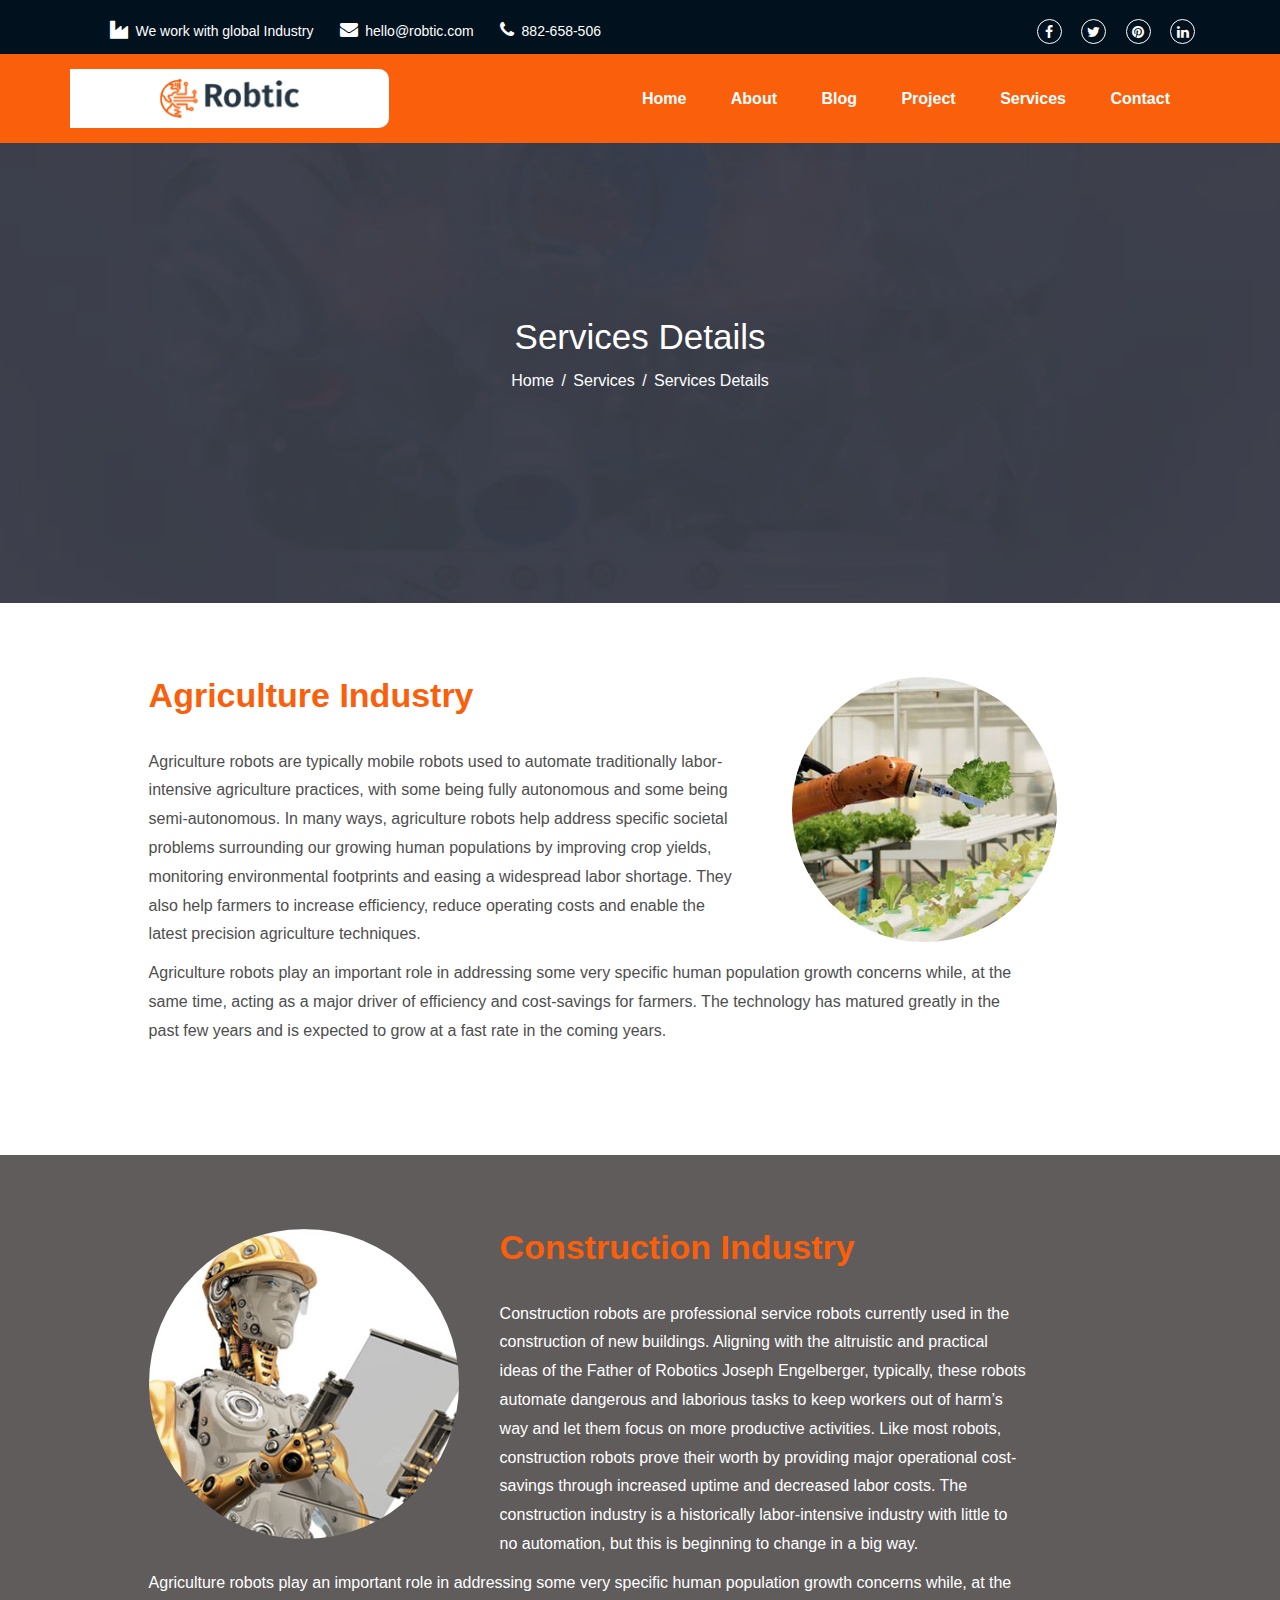
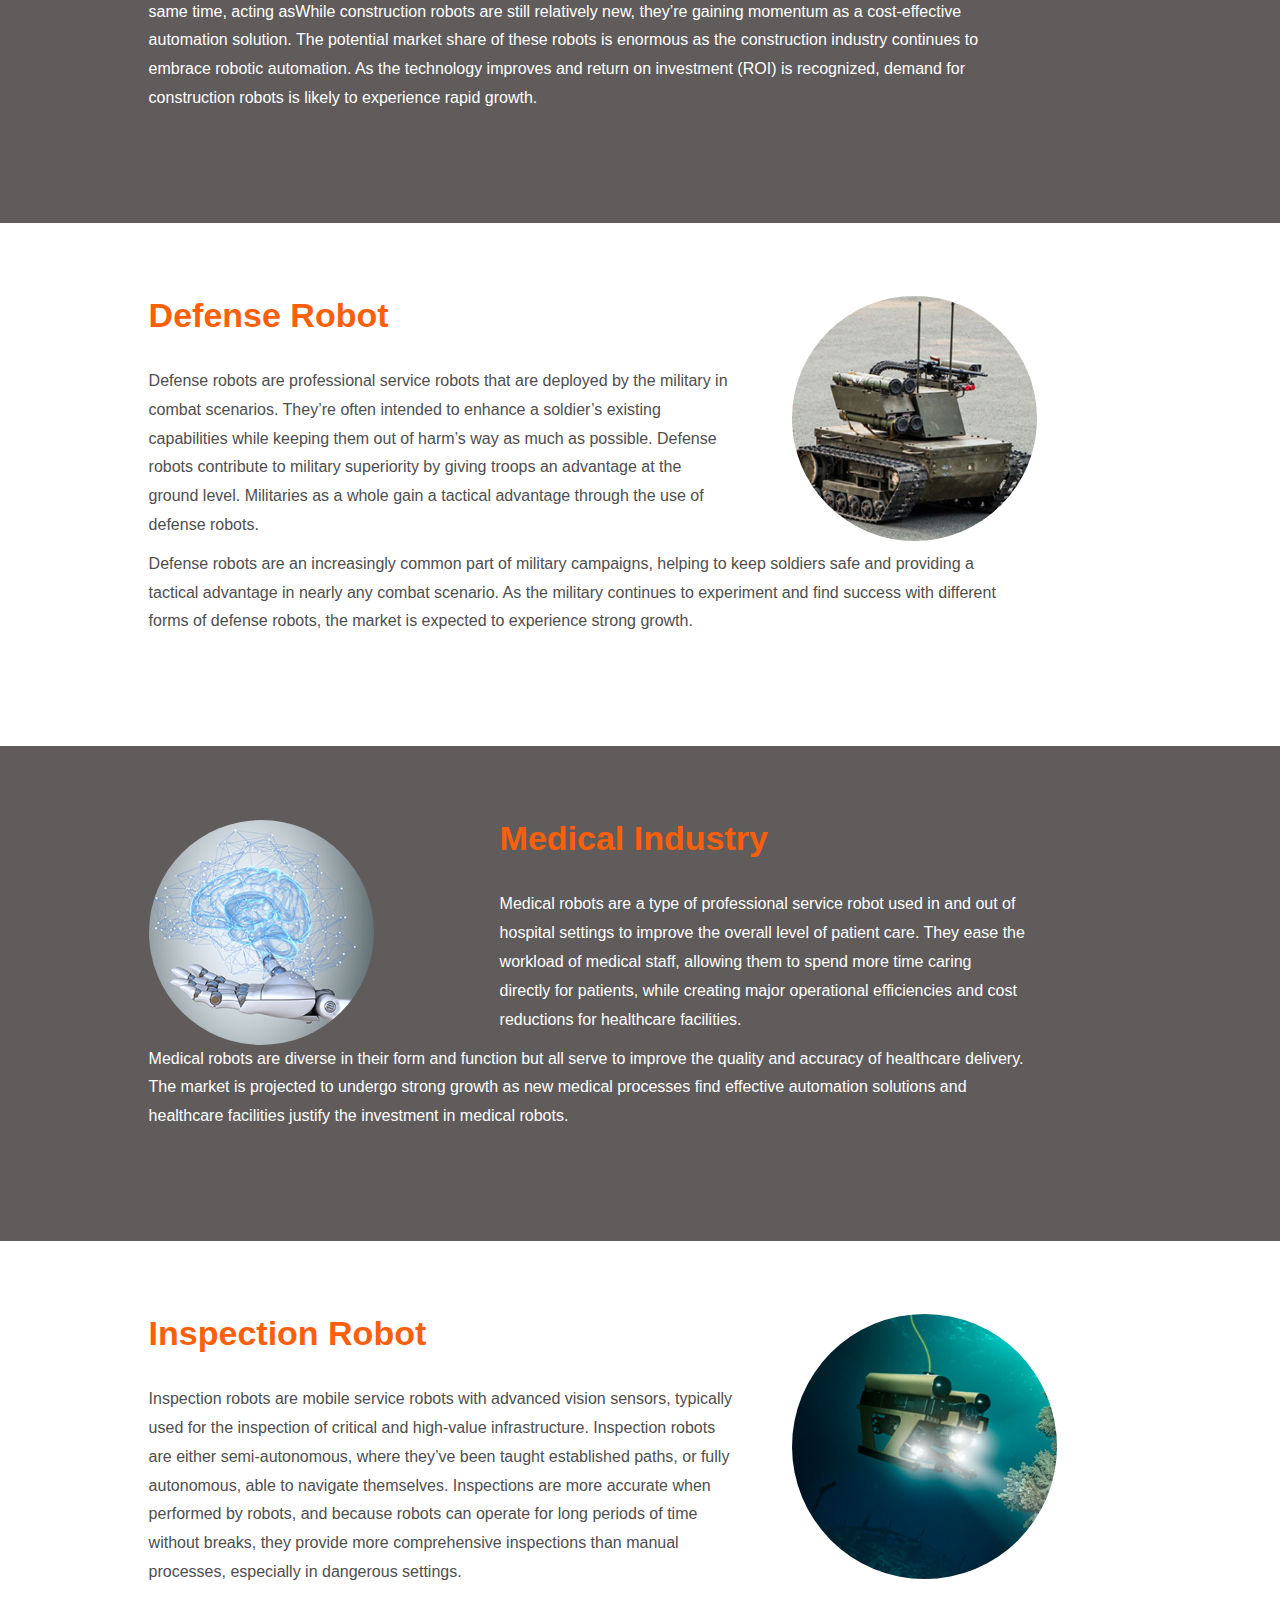
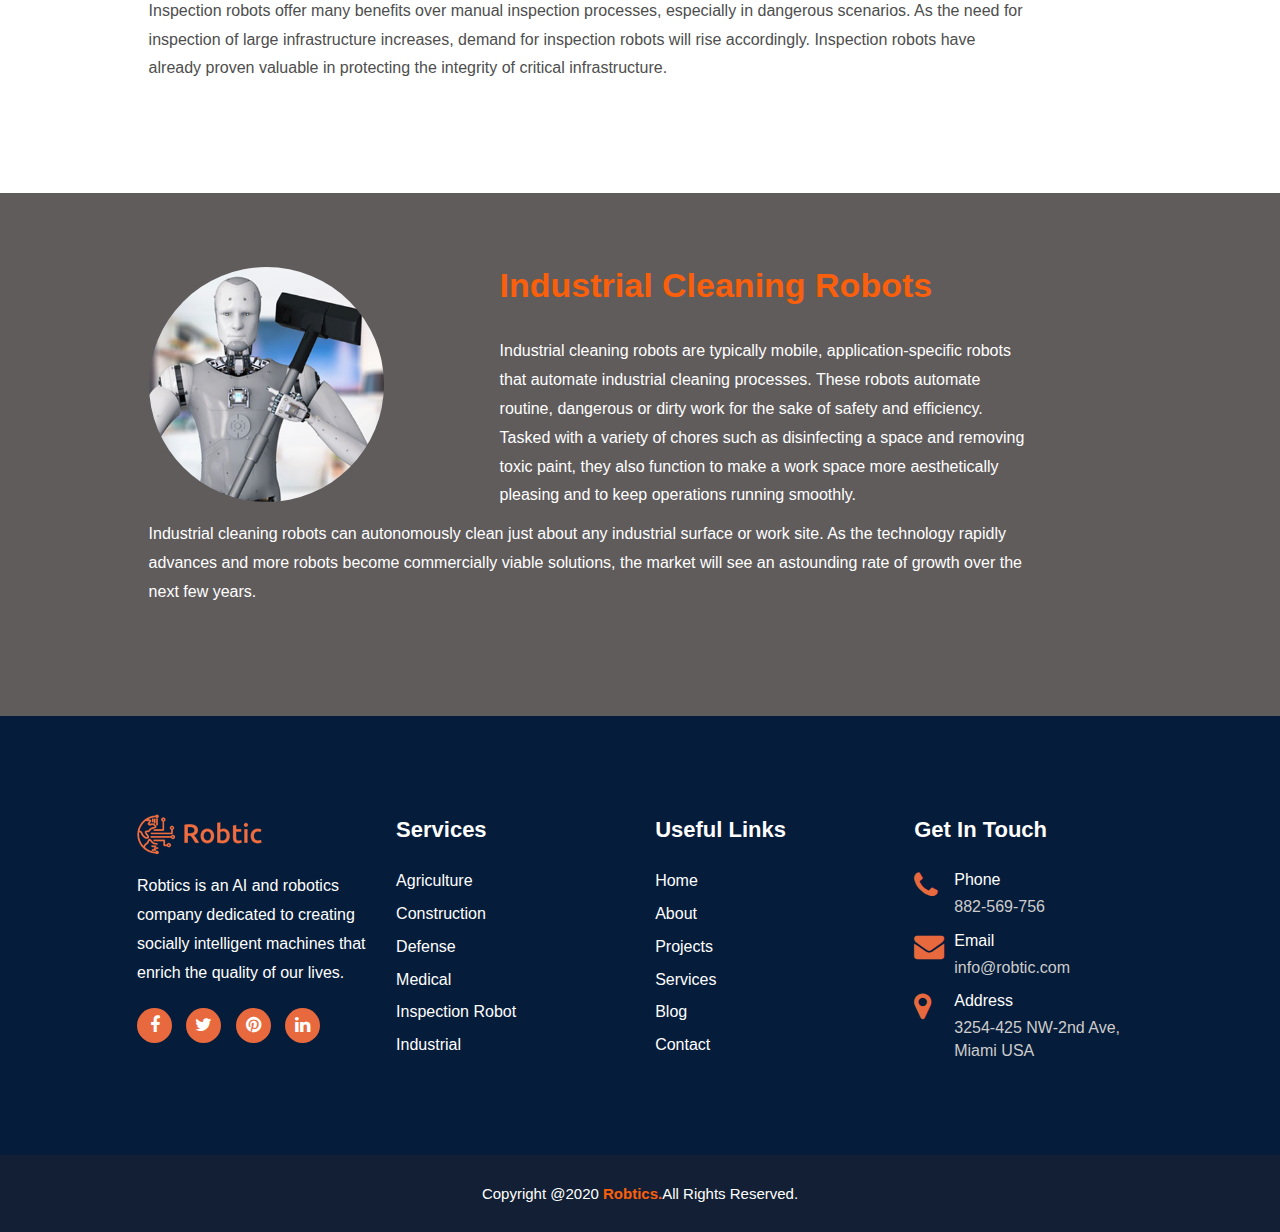
<file: service-details.html>
<!DOCTYPE html>
<html lang="en">
<head>
    <meta charset="UTF-8">
    <meta name="viewport" content="width=device-width, initial-scale=1.0">
    <link rel="stylesheet" href="https://maxcdn.bootstrapcdn.com/bootstrap/3.3.7/css/bootstrap.min.css">
    <link rel="stylesheet" href="https://cdnjs.cloudflare.com/ajax/libs/font-awesome/4.7.0/css/font-awesome.min.css">
    <link rel="stylesheet" href="css/style.css">
    <link rel="stylesheet" href="css/services-details.css">

    <title>Robotic - Products Maker Company HTML Template</title>

    <link rel="icon" type="image/png" href="images/favicon.png">
</head>
<body>
  <!-- Header-top -->
  <header>
    <div class="top-head"> 
        <div class="container">
         <div class="head-left">
             <ul>
                 <li>
                     <i class="fa fa-industry"></i>
                     <a href="index.html">
                         We work with global Industry
                     </a>
                 </li>
                 <li>
                     <i class="fa fa-envelope"></i>
                     <a href="mailto:hello@robtic.com">
                         hello@robtic.com
                     </a>
                 </li>
                 <li>
                     <i class="fa fa-phone"></i>
                     <a href="tel:882658506">
                         882-658-506
                     </a>
                 </li>
             </ul>
         </div>
         <div class="head-right">
             <ul>
                 <li>
                     <a href="https://www.facebook.com" target="_blank">
                         <i class='fa fa-facebook'></i>
                     </a>
                 </li>
                 <li>
                     <a href="https://www.twitter.com" target="_blank">
                         <i class='fa fa-twitter'></i>
                     </a>
                 </li>
                 <li>
                     <a href="https://www.pinterest.com" target="_blank">
                         <i class='fa fa-pinterest'></i>
                     </a>
                 </li>
                 <li>
                     <a href="https://www.linkedin.com" target="_blank">
                         <i class='fa fa-linkedin'></i>
                     </a>
                 </li>
             </ul>
         </div>
        </div>
    </div>
 </header>
        
        <!-- Navigation bar -->
 
 <nav>
     <div class="nav-bar">
         <div class="container">
             <div class="logo">
                 <a href="index.html">
                     <img src="images/logo.png" alt="Logo">
                 </a>
             </div>
             <div class="main-nav">
                 <ul>
                     <li>
                         <a href="index.html">Home</a>
                     </li>
                     <li>
                         <a href="about.html">About</a>
                     </li>
                     <li>
                         <a href="blog.html">Blog</a>                      
                     </li>
                     <li>
                         <a href="project.html">Project</a>
                     </li>
                     <li>
                         <a href="services.html">Services</a>
                     </li>                        
                     <li>
                         <a href="contact.html">Contact</a>
                     </li>
                 </ul>
              </div>
         </div>
     </div>
 </nav>

    <!-- page title -->

    <div class="page-title">
        <div class="container">
            <div class="title-item">
                <h2>Services Details</h2>
                <ul>
                    <li><a href="index.html">Home</a></li>
                    <li><span>/</span></li>
                    <li><a href="services.html">Services</a></li>
                    <li><span>/</span></li>
                    <li>Services Details</li>
                </ul>
            </div>
        </div>
    </div>

    <!-- Agriculture -->

    <div id="services-1" class="white">
        <div class="container">
            <div class="row">
                <div class="ser-content">
                    <h2>Agriculture Industry</h2>
                    <p>Agriculture robots are typically mobile robots used to automate traditionally labor-intensive agriculture practices, with some being fully autonomous and some being semi-autonomous. In many ways, agriculture robots help address specific societal problems surrounding our growing human populations by improving crop yields, monitoring environmental footprints and easing a widespread labor shortage. They also help farmers to increase efficiency, reduce operating costs and enable the latest precision agriculture techniques.</p>
                </div>
                <div class="ser-image">
                    <img src="images/service-1.jpg" alt="Agriculture" height="265">
                </div>
                <div class="ser-content1">
                    <p>Agriculture robots play an important role in addressing some very specific human population growth concerns while, at the same time, acting as a major driver of efficiency and cost-savings for farmers. The technology has matured greatly in the past few years and is expected to grow at a fast rate in the coming years.</p>
                </div>
            </div>
        </div>
    </div>

    <!-- Construction -->

    <div id="services-2" class="black">
        <div class="container">
            <div class="row">
                <div class="ser-image">
                    <img src="images/service-2.jpg" alt="Construction" height="310">
                </div>
                <div class="ser-content">
                    <h2>Construction Industry</h2>
                    <p>Construction robots are professional service robots currently used in the construction of new buildings. Aligning with the altruistic and practical ideas of the Father of Robotics Joseph Engelberger, typically, these robots automate dangerous and laborious tasks to keep workers out of harm’s way and let them focus on more productive activities. Like most robots, construction robots prove their worth by providing major operational cost-savings through increased uptime and decreased labor costs. The construction industry is a historically labor-intensive industry with little to no automation, but this is beginning to change in a big way.</p>
                </div>
                <div class="ser-content1">
                    <p>Agriculture robots play an important role in addressing some very specific human population growth concerns while, at the same time, acting asWhile construction robots are still relatively new, they’re gaining momentum as a cost-effective automation solution. The potential market share of these robots is enormous as the construction industry continues to embrace robotic automation. As the technology improves and return on investment (ROI) is recognized, demand for construction robots is likely to experience rapid growth.</p>
                </div>
            </div>
        </div>
    </div>

    <!-- Defence -->

    <div id="services-3" class="white">
        <div class="container">
            <div class="row">
                <div class="ser-content">
                    <h2>Defense Robot</h2>
                    <p>Defense robots are professional service robots that are deployed by the military in combat scenarios. They’re often intended to enhance a soldier’s existing capabilities while keeping them out of harm’s way as much as possible. Defense robots contribute to military superiority by giving troops an advantage at the ground level. Militaries as a whole gain a tactical advantage through the use of defense robots.</p>
                </div>
                <div class="ser-image">
                    <img src="images/service-3.jpg" alt="Defense" height="245">
                </div>
                <div class="ser-content1">
                    <p>Defense robots are an increasingly common part of military campaigns, helping to keep soldiers safe and providing a tactical advantage in nearly any combat scenario. As the military continues to experiment and find success with different forms of defense robots, the market is expected to experience strong growth.</p>
                </div>
            </div>
        </div>
    </div>

    <!-- Medical -->

    <div id="services-4" class="black">
        <div class="container">
            <div class="row">
                <div class="ser-image">
                    <img src="images/service-4.jpg" alt="Medical" width="225">
                </div>
                <div class="ser-content">
                    <h2>Medical Industry</h2>
                    <p>Medical robots are a type of professional service robot used in and out of hospital settings to improve the overall level of patient care. They ease the workload of medical staff, allowing them to spend more time caring directly for patients, while creating major operational efficiencies and cost reductions for healthcare facilities.</p>
                </div>
                <div class="ser-content1">
                    <p>Medical robots are diverse in their form and function but all serve to improve the quality and accuracy of healthcare delivery. The market is projected to undergo strong growth as new medical processes find effective automation solutions and healthcare facilities justify the investment in medical robots.</p>
                </div>
            </div>
        </div>
    </div>

    <!-- Inspection -->

    <div id="services-5" class="white">
        <div class="container">
            <div class="row">
                <div class="ser-content">
                    <h2>Inspection Robot</h2>
                    <p>Inspection robots are mobile service robots with advanced vision sensors, typically used for the inspection of critical and high-value infrastructure. Inspection robots are either semi-autonomous, where they’ve been taught established paths, or fully autonomous, able to navigate themselves. Inspections are more accurate when performed by robots, and because robots can operate for long periods of time without breaks, they provide more comprehensive inspections than manual processes, especially in dangerous settings.</p>
                </div>
                <div class="ser-image">
                    <img src="images/service-5.jpg" alt="Inspection" height="265">
                </div>
                <div class="ser-content1">
                    <p>Inspection robots offer many benefits over manual inspection processes, especially in dangerous scenarios. As the need for inspection of large infrastructure increases, demand for inspection robots will rise accordingly. Inspection robots have already proven valuable in protecting the integrity of critical infrastructure.</p>
                </div>
            </div>
        </div>
    </div>

    <!-- Cleaning -->

    <div id="services-6" class="black">
        <div class="container">
            <div class="row">
                <div class="ser-image">
                    <img src="images/service-6.jpg" alt="Cleaning" height="235">
                </div>
                <div class="ser-content">
                    <h2>Industrial Cleaning Robots</h2>
                    <p>Industrial cleaning robots are typically mobile, application-specific robots that automate industrial cleaning processes. These robots automate routine, dangerous or dirty work for the sake of safety and efficiency. Tasked with a variety of chores such as disinfecting a space and removing toxic paint, they also function to make a work space more aesthetically pleasing and to keep operations running smoothly.</p>
                </div>
                <div class="ser-content1">
                    <p>Industrial cleaning robots can autonomously clean just about any industrial surface or work site. As the technology rapidly advances and more robots become commercially viable solutions, the market will see an astounding rate of growth over the next few years.</p>
                </div>
            </div>
        </div>
    </div>
    
<!-- footer -->

<footer>
    <div class="footer-area">
        <div class="container">
            <div class="footer-row">
                <div class="footer-item">
                    <div class="footer-logo">
                        <a class="logo-link" href="index.html">
                            <img src="images/logo-two.png" alt="Logo">
                        </a>
                        <p>Robtics is an AI and robotics company dedicated to creating socially intelligent machines that enrich the quality of our lives.</p>
                        <ul>
                            <li>
                                <a href="https://www.facebook.com" target="_blank">
                                    <i class='fa fa-facebook'></i>
                                </a>
                            </li>
                            <li>
                                <a href="https://www.twitter.com" target="_blank">
                                    <i class='fa fa-twitter'></i>
                                </a>
                            </li>
                            <li>
                                <a href="https://www.pinterest.com" target="_blank">
                                    <i class='fa fa-pinterest'></i>
                                </a>
                            </li>
                            <li>
                                <a href="https://www.linkedin.com" target="_blank">
                                    <i class='fa fa-linkedin'></i>
                                </a>
                            </li>
                        </ul>
                    </div>
                </div>
               <div class="footer-item">
                <div class="footer-service">
                    <h3>Services</h3>
                    <ul>
                        <li>
                            <a href="service-details.html" target="_blank">Agriculture</a>
                        </li>
                        <li>
                            <a href="service-details.html" target="_blank">Construction</a>
                        </li>
                        <li>
                            <a href="service-details.html" target="_blank">Defense</a>
                        </li>
                        <li>
                            <a href="service-details.html" target="_blank">Medical</a>
                        </li>
                        <li>
                            <a href="service-details.html" target="_blank">Inspection Robot</a>
                        </li>
                        <li>
                            <a href="service-details.html" target="_blank">Industrial</a>
                        </li>
                    </ul>
                </div>
               </div>
                <div class="footer-item">
                    <div class="footer-service">
                        <h3>Useful Links</h3>
                        <ul>
                            <li>
                                <a href="index.html" target="_blank">Home</a>
                            </li>
                            <li>
                                <a href="about.html" target="_blank">About</a>
                            </li>
                            <li>
                                <a href="project.html" target="_blank">Projects</a>
                            </li>
                            <li>
                                <a href="services.html" target="_blank">Services</a>
                            </li>
                            <li>
                                <a href="blog.html" target="_blank">Blog</a>
                            </li>
                            <li>
                                <a href="contact.html" target="_blank">Contact</a>
                            </li>
                        </ul>
                    </div>
                </div>
                <div class="footer-item">
                    <div class="footer-touch">
                        <h3>Get In Touch</h3>
                        <ul>
                            <li>
                                <i class='fa fa-phone'></i>
                                <h4>Phone</h4>
                                <a href="tel:882569756">882-569-756</a>
                            </li>
                            <li>
                                <i class='fa fa-envelope'></i>
                                <h4>Email</h4>
                                <a href="mailto:info@robtic.com">info@robtic.com</a>
                            </li>
                            <li>
                                <i class='fa fa-map-marker'></i>
                                <h4>Address</h4>
                                <span>3254-425 NW-2nd Ave, Miami USA</span>
                            </li>
                        </ul>
                    </div>
                </div>  
            </div>
        </div>
    </div>
</footer>

<!-- Copyright -->

<div class="copyright-area">
   <div class="container">
    <div class="copyright-item">
        <p>Copyright @2020 <a href="index.html" target="_blank">Robtics.</a>All Rights Reserved.</p>
    </div>
   </div>
</div>
</body>
</html>
</file>
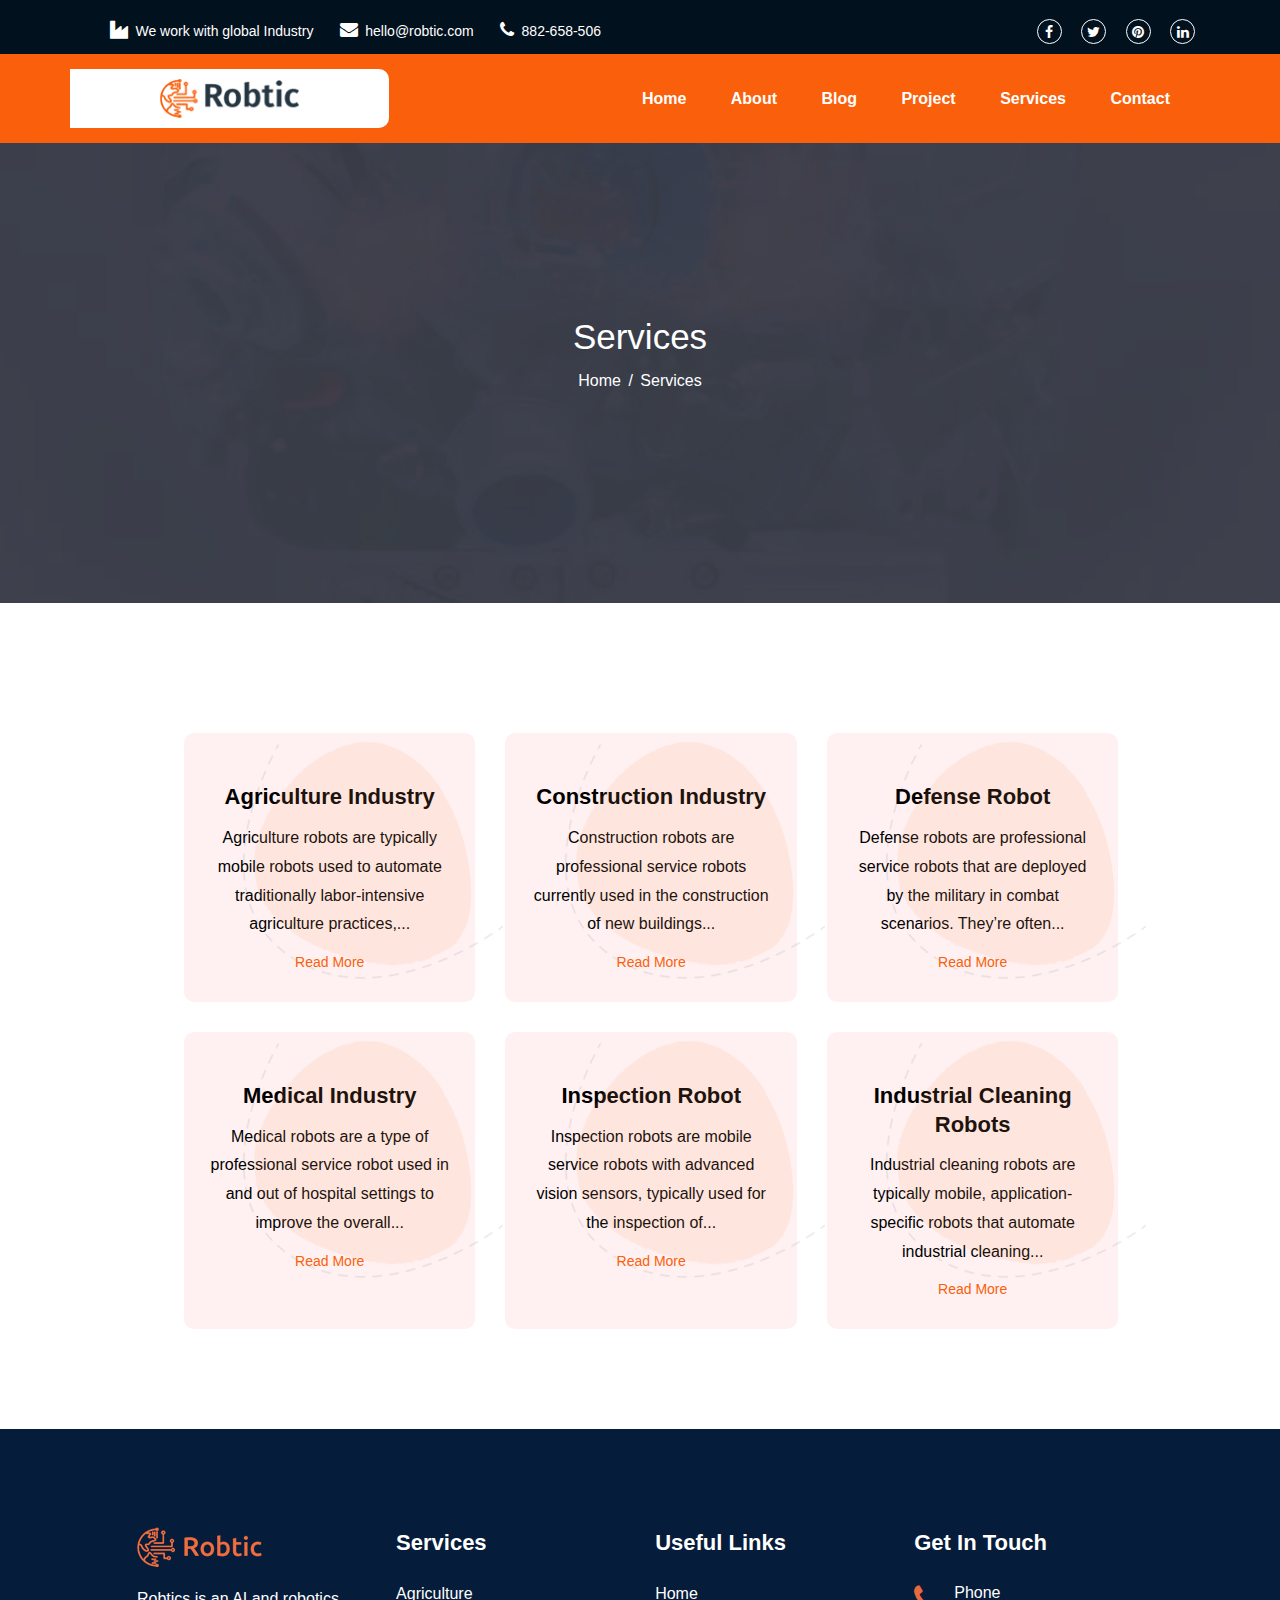
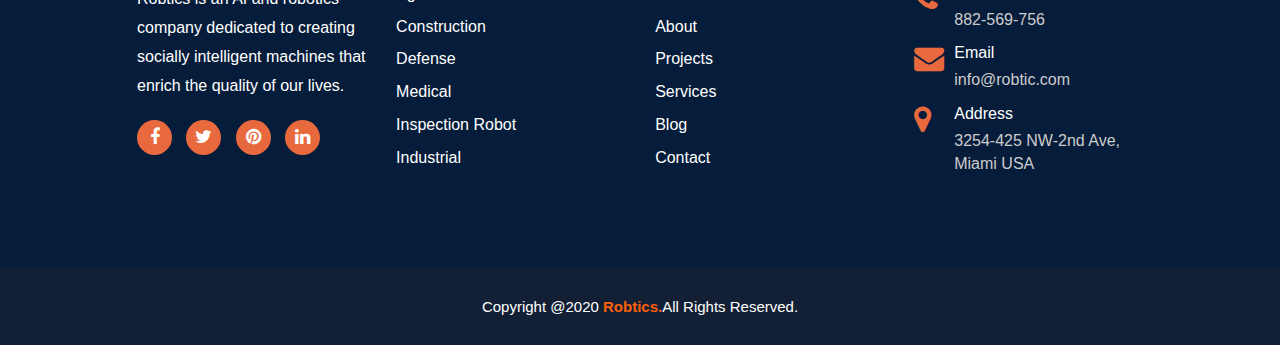
<file: services.html>
<!DOCTYPE html>
<html lang="en">
<head>
    <meta charset="UTF-8">
    <meta name="viewport" content="width=device-width, initial-scale=1.0">
    <link rel="stylesheet" href="https://maxcdn.bootstrapcdn.com/bootstrap/3.3.7/css/bootstrap.min.css">
    <link rel="stylesheet" href="https://cdnjs.cloudflare.com/ajax/libs/font-awesome/4.7.0/css/font-awesome.min.css">
    <link rel="stylesheet" href="css/style.css">
    <link rel="stylesheet" href="css/services.css">

    <title>Robotic - Products Maker Company HTML Template</title>

    <link rel="icon" type="image/png" href="images/favicon.png">
</head>
<body>
   <!-- Header-top -->
   <header>
    <div class="top-head"> 
        <div class="container">
         <div class="head-left">
             <ul>
                 <li>
                     <i class="fa fa-industry"></i>
                     <a href="index.html">
                         We work with global Industry
                     </a>
                 </li>
                 <li>
                     <i class="fa fa-envelope"></i>
                     <a href="mailto:hello@robtic.com">
                         hello@robtic.com
                     </a>
                 </li>
                 <li>
                     <i class="fa fa-phone"></i>
                     <a href="tel:882658506">
                         882-658-506
                     </a>
                 </li>
             </ul>
         </div>
         <div class="head-right">
             <ul>
                 <li>
                     <a href="https://www.facebook.com" target="_blank">
                         <i class='fa fa-facebook'></i>
                     </a>
                 </li>
                 <li>
                     <a href="https://www.twitter.com" target="_blank">
                         <i class='fa fa-twitter'></i>
                     </a>
                 </li>
                 <li>
                     <a href="https://www.pinterest.com" target="_blank">
                         <i class='fa fa-pinterest'></i>
                     </a>
                 </li>
                 <li>
                     <a href="https://www.linkedin.com" target="_blank">
                         <i class='fa fa-linkedin'></i>
                     </a>
                 </li>
             </ul>
         </div>
        </div>
    </div>
 </header>
        
        <!-- Navigation bar -->
 
 <nav>
     <div class="nav-bar">
         <div class="container">
             <div class="logo">
                 <a href="index.html">
                     <img src="images/logo.png" alt="Logo">
                 </a>
             </div>
             <div class="main-nav">
                 <ul>
                     <li>
                         <a href="index.html">Home</a>
                     </li>
                     <li>
                         <a href="about.html">About</a>
                     </li>
                     <li>
                         <a href="blog.html">Blog</a>                      
                     </li>
                     <li>
                         <a href="project.html">Project</a>
                     </li>
                     <li>
                         <a href="services.html">Services</a>
                     </li>                        
                     <li>
                         <a href="contact.html">Contact</a>
                     </li>
                 </ul>
              </div>
         </div>
     </div>
 </nav>

    <!-- page title -->

    <div class="page-title">
        <div class="container">
            <div class="title-item">
                <h2>Services</h2>
                <ul>
                    <li><a href="index.html">Home</a></li>
                    <li><span>/</span></li>
                    <li>Services </li>
                </ul>
            </div>
        </div>
    </div>

        <!-- Services -->

        <div class="service-area">
            <div class="container">
                <div class="row">
                    <div class="service-item">
                       <img src="images/service-shape.png" alt="services">
                        <h3>Agriculture Industry</h3>
                        <p>Agriculture robots are typically mobile robots used to automate traditionally labor-intensive agriculture practices,...</p>
                        <a class="service-link" href="service-details.html">Read More</a>
                    </div>
                    <div class="service-item">
                        <img src="images/service-shape.png" alt="services">
                        <h3>Construction Industry</h3>
                        <p>Construction robots are professional service robots currently used in the construction of new buildings...</p>
                        <a class="service-link" href="service-details.html">Read More</a>
                    </div>
                    <div class="service-item">
                        <img src="images/service-shape.png" alt="services">
                        <h3>Defense Robot</h3>
                        <p>Defense robots are professional service robots that are deployed by the military in combat scenarios. They’re often...</p>
                        <a class="service-link" href="service-details.html">Read More</a>    
                    </div>
                    <div class="service-item">
                        <img src="images/service-shape.png" alt="services">
                        <h3>Medical Industry</h3>
                        <p>Medical robots are a type of professional service robot used in and out of hospital settings to improve the overall...</p>                            
                        <a class="service-link" href="service-details.html">Read More</a>
                    </div>
                    <div class="service-item">
                        <img src="images/service-shape.png" alt="services">
                        <h3>Inspection Robot</h3>
                        <p>Inspection robots are mobile service robots with advanced vision sensors, typically used for the inspection of...</p>
                        <a class="service-link" href="service-details.html">Read More</a>
                    </div>
                    <div class="service-item">
                        <img src="images/service-shape.png" alt="services">
                        <h3>Industrial Cleaning Robots</h3>
                        <p>Industrial cleaning robots are typically mobile, application-specific robots that automate industrial cleaning...</p>
                        <a class="service-link" href="service-details.html">Read More</a>
                    </div>
                </div>
            </div>
        </div>

<!-- footer -->

<footer>
    <div class="footer-area">
        <div class="container">
            <div class="footer-row">
                <div class="footer-item">
                    <div class="footer-logo">
                        <a class="logo-link" href="index.html">
                            <img src="images/logo-two.png" alt="Logo">
                        </a>
                        <p>Robtics is an AI and robotics company dedicated to creating socially intelligent machines that enrich the quality of our lives.</p>
                        <ul>
                            <li>
                                <a href="https://www.facebook.com" target="_blank">
                                    <i class='fa fa-facebook'></i>
                                </a>
                            </li>
                            <li>
                                <a href="https://www.twitter.com" target="_blank">
                                    <i class='fa fa-twitter'></i>
                                </a>
                            </li>
                            <li>
                                <a href="https://www.pinterest.com" target="_blank">
                                    <i class='fa fa-pinterest'></i>
                                </a>
                            </li>
                            <li>
                                <a href="https://www.linkedin.com" target="_blank">
                                    <i class='fa fa-linkedin'></i>
                                </a>
                            </li>
                        </ul>
                    </div>
                </div>
               <div class="footer-item">
                <div class="footer-service">
                    <h3>Services</h3>
                    <ul>
                        <li>
                            <a href="service-details.html" target="_blank">Agriculture</a>
                        </li>
                        <li>
                            <a href="service-details.html" target="_blank">Construction</a>
                        </li>
                        <li>
                            <a href="service-details.html" target="_blank">Defense</a>
                        </li>
                        <li>
                            <a href="service-details.html" target="_blank">Medical</a>
                        </li>
                        <li>
                            <a href="service-details.html" target="_blank">Inspection Robot</a>
                        </li>
                        <li>
                            <a href="service-details.html" target="_blank">Industrial</a>
                        </li>
                    </ul>
                </div>
               </div>
                <div class="footer-item">
                    <div class="footer-service">
                        <h3>Useful Links</h3>
                        <ul>
                            <li>
                                <a href="index.html" target="_blank">Home</a>
                            </li>
                            <li>
                                <a href="about.html" target="_blank">About</a>
                            </li>
                            <li>
                                <a href="project.html" target="_blank">Projects</a>
                            </li>
                            <li>
                                <a href="services.html" target="_blank">Services</a>
                            </li>
                            <li>
                                <a href="blog.html" target="_blank">Blog</a>
                            </li>
                            <li>
                                <a href="contact.html" target="_blank">Contact</a>
                            </li>
                        </ul>
                    </div>
                </div>
                <div class="footer-item">
                    <div class="footer-touch">
                        <h3>Get In Touch</h3>
                        <ul>
                            <li>
                                <i class='fa fa-phone'></i>
                                <h4>Phone</h4>
                                <a href="tel:882569756">882-569-756</a>
                            </li>
                            <li>
                                <i class='fa fa-envelope'></i>
                                <h4>Email</h4>
                                <a href="mailto:info@robtic.com">info@robtic.com</a>
                            </li>
                            <li>
                                <i class='fa fa-map-marker'></i>
                                <h4>Address</h4>
                                <span>3254-425 NW-2nd Ave, Miami USA</span>
                            </li>
                        </ul>
                    </div>
                </div>  
            </div>
        </div>
    </div>
</footer>

<!-- Copyright -->

<div class="copyright-area">
   <div class="container">
    <div class="copyright-item">
        <p>Copyright @2020 <a href="index.html" target="_blank">Robtics.</a>All Rights Reserved.</p>
    </div>
   </div>
</div>
</body>
</html>
</file>
<file: css/style.css>
body{
    font-family: "Roboto", sans-serif;
    color: #4e4e4e;
    background-color: #fff;
    font-size: 16px;
}
h1, h2, h3, h4, h5, h6 {
    line-height: 1.3;
    font-family: "Poppins", sans-serif;
}
p {
    line-height: 1.8;
}
a{
    text-decoration: none;
    color: #ffff;
}
a:hover{
    text-decoration: none;
}
 img{
    max-width: 100%;
} 
.container{
    max-width: 1185px;
}

/* ____________ header-top____________  */

.top-head{
    background-color:  #02111e;
    padding-top: 20px;
}
.top-head ul li {
    list-style-type: none;
    display: inline-block;
}
.top-head ul li a{
    display: inline-block;
}
.head-left ul li{
    margin-right: 22px;
}
.head-left ul li i{
    color: #ffffff;
    margin-right: 3px;
    font-size: 18px;
}
.head-left ul li a{
    font-size: 14px;
    color: #ffffff;
   
}
.head-left ul li a:hover {
    color: #fa5f0b;
  }
.head-right{
    float: right;
    margin-top: -34px;
}
.head-right ul li{
    margin-right: 15px;
}
.head-right ul li i{
    color: #ffffff;
    line-height: 25px;
}
.head-right ul li a {
    border-radius: 50%;
    border: 1px solid #ffffff;
    color: #ffffff;
    font-size: 14px;
    text-align: center;
    width: 25px;
    height: 25px;
}
.head-right ul li i:hover {
    color: #fa5f0b;
}

  /* ____________ Navigation bar____________  */

.nav-bar{
    background-color: #fa5f0b;
    width: 100%;
    padding-top: 15px;
    padding-bottom: 15px;
    position: relative;
}
.logo{
    background-color: #fff;
    padding: 10px 90px 10px 90px;
    border-radius: 0px 10px 10px 0px;
    width: 28%;
}
.main-nav{
    float: right;
    margin-top: -40px;
}
.main-nav ul li{
    list-style: none;
    display: inline;
    margin-right: 40px;
}
.main-nav ul li a{
    color: #ffffff;
    font-size: 16px;
    font-weight: 600;
}
.main-nav ul li a:hover{
     color: #000;
}

/* ____________ Banner____________  */

.banner{
    position: relative;
    background-image: url(../images/banner.jpg);
    background-size: cover;
    background-position: center center;
    background-repeat: no-repeat;
    height: 900px;
}
.banner-content {
    max-width: 800px;
    margin-left: auto;
    margin-right: auto;
    text-align: center;
    padding-top: 22%;
}
.banner-area .banner-content h1 {
    font-weight: 600;
    font-size: 58px;
    color: #ffffff;
    margin-bottom: 25px;
}  
.banner-area .banner-content p {
    font-weight: 500;
    font-size: 19px;
    margin-bottom: 30px;
    color: #ffffff;
}  
.banner-btn {
    display: inline-block;
    font-size: 16px;
    font-weight: 500;
    color: #fa5f0b;
    background-color: #ffffff;
    border-radius: 5px;
    padding: 12px 20px;
}
.banner-btn i {
    font-size: 18px;
    color: #fa5f0b;
}
.banner-btn i:hover {
    color: #ffff;
}
.banner-btn:hover  {
    color: #ffffff;
    background-color: #fa5f0b;
}

/* ____________ What is Robotics____________  */

.robo-area {
    padding-top: 120px;
    padding-bottom: 120px;
}
.robo-row{
    display: flex;
    flex-wrap: wrap;
}
.row1{
    max-width: 50%;
}
.robo-area .section-title {
    text-align: left;
    margin-bottom: 30px;
}
.robo-area .section-title span {
    color: #fa5f0b;
}
.robo-content p {
    color: #282828;
    font-weight: 500;
    margin-bottom: 18px;
}
.row2{
    margin-left: 50px;
    margin-top: 20px;
}
.about-video iframe{
    max-width: 90%;
    border: 3px solid  #fa5f0b;
}
    
/* ____________ Services____________  */

#service {
    background-image: url(../images/service-bg.jpg);
    background-size: cover;
    background-position: center center;
    background-repeat: no-repeat;
    background-attachment: fixed;
}
.service-area{
    padding-top: 100px;
    padding-bottom: 100px;
}
.service-area .section-title h2 {
    color: #ffffff;
    max-width: 500px;
    margin-left: auto;
    margin-right: auto;
}
.service-area .section-title h2 span {
    color: #fa5f0b;
}
.service-row{
    display: flex;
    flex-wrap: wrap;
}
.service-item{
    text-align: center;
    padding: 30px 25px 28px;
    border-radius: 10px;
    background-color: #ffffff;
    margin-left: 30px;
    margin-bottom: 30px;
    position: relative;
    width: 28%;
}
.service-item:hover {
    background-color:#c6eee9;
    color: #000;
}
.service-item img {
    position: absolute;
    margin-left: -30%;
    margin-top: -8%;
    opacity: 0.50;
}
.service-item h3 {
    font-weight: 600;
    font-size: 22px;
    margin-bottom: 8px;
}
.service-item h3 a {
    color: #282828;
}
.service-item p {
    margin-bottom: 12px;
}
.service-item a{
    display: inline-block;
    color: #fa5f0b;
    font-weight: 500;
    font-size: 14px;
    position: relative;
}
.service-item a:hover {
    color: rgb(9, 88, 236);
}

/* ____________ Counter-area____________  */

.counter-area {
    background-color: #071320;
    padding: 90px 0px 90px 0px;
}
.counter-text {
    margin-bottom: 30px;
    margin-bottom: 30px;
    max-width: 400px;
    margin-top: 5%;
}
.counter-text h2 {
    margin-bottom: 0;
    color: #ffffff;
    font-weight: 600;
    font-size: 38px;
}
.counter-row{
    display: flex;
    flex-wrap: wrap;
    float: right;
    margin-top: -15%;
}
.counter-item {
    margin-bottom: 30px;
    border-radius: 8px;
    border: 2px dotted #fa5f0b;
    text-align: center;
    padding: 27px 50px 22px;
    margin-left: 15px;
}
.counter-item h3 {
    margin-bottom: 10px;
}
.counter-item h3 span {
    color: #ffffff;
    font-weight: 700;
    font-size: 30px;
}
.counter-item p {
    font-weight: 500;
    font-size: 16px;
    color: #ffffff;
    margin-bottom: 0;
}

/*____________ Team ___________*/

#team{
    background-image: url(../images/team-bg.png);
    background-size: cover;
    background-position: center center;
    background-repeat: no-repeat;
    background-color: #f6f6f6;
}
.team-area{
    padding: 100px 0px 100px 0px;
}
.section-title{
    margin-bottom: 35px;
    text-align: center;
}
.section-title .sub-title{
    color: #fa5f0b;
    font-weight: 500;
    font-size: 17px;
}
.section-title h2 {
    font-weight: 600;
    font-size: 38px;
    color: #282828;
}
.team-row{
    display: flex;
    flex-wrap: wrap;
    padding-left: 10%;
}
.team-item{
    text-align: center;
    margin-bottom: 30px;
    background-color: #ffffff;
    padding-bottom: 20px;
    border-radius: 0 0 20px 20px;
    border-bottom: 2px solid #fa5f0b;
    width: 40%;
    margin-left: 32px;
}
.team-item img {
    margin-bottom: 25px;
    width: 100%;
}
.team-item h3 {
    color: #282828;
    font-weight: 600;
    font-size: 22px;
    margin-bottom: 8px;
}
.team-item span {
    display: block;
    font-weight: 500;
    font-size: 15px;
    color: #8f9090;
    margin-bottom: 12px;
}
.team-item ul{
    margin-left: -38px;
}
.team-item ul li {
    list-style-type: none;
    display: inline-block;
    margin-left: 4px;
    margin-right: 4px;
}
.team-item ul li a {
    display: block;
    width: 30px;
    height: 30px;
    text-align: center;
    line-height: 30px;
    border-radius: 50%;
    background-color: #fa5f0b;
    color: #ffffff;
    font-size: 18px;
}
.team-item ul li a i {
    line-height: 30px;
}
.team-item:hover {
    background-color: #fff1f1;
}
.team-item ul li a:hover {
    background-color: #282828;
}

/*____________ Blog____________  */

.blog-area{
    padding: 100px 0px 100px 0px;
}
.blog-row{
    display: flex;
    flex-wrap: wrap;
}
.blog-item {
    margin-bottom: 30px;
    position: relative;
    margin-left: 30px;
}
.blog-item span {
    display: inline-block;
    font-size: 13px;
    color: #060f1e;
    background-color: #ffffff;
    position: absolute;
    top: 0;
    left: 0;
    padding: 10px 20px;
}
.blog-details{
    background-color: #ffff;
    margin-top: -20%;
    position: relative;
    padding: 10px 0px 20px 20px;
}
.blog-details:hover{
    background-color: #f5ecea
}
.blog-details h3 {
    margin-bottom: 8px;
    font-weight: 600;
    font-size: 20px;
    color: #282828;
    line-height: 25px;
}
.blog-link {
    display: inline-block;
    color: #fa5f0b;
    font-weight: 500;
    font-size: 14px;
}
.blog-link:hover{
    color: rgb(9, 88, 236)
}

/* ____________ Footer____________  */

footer {
    background-color: #051c3a;
}
.footer-area{
    padding-top: 80px;
    padding-bottom: 50px;
}

.footer-row {
    display: flex;
    flex-wrap: wrap;
    margin-left: 5%;
}
.footer-item{
    width: 23%;
    margin-bottom: 30px;
    margin-left: 10px;
}
.footer-item h3 {
    font-size: 22px;
    font-weight: 600;
    margin-bottom: 25px;
    color: #ffffff;
} 
.footer-item  ul {
    margin: 0;
    padding: 0;
}
.footer-item .footer-logo .logo-link {
    display: block;
    margin-bottom: 18px;
    margin-top: 18px;
}
.footer-item .footer-logo p {
    margin-bottom: 20px;
    color: #ffffff;
}  
.footer-item .footer-logo ul li {
    list-style-type: none;
    display: inline-block;
    margin-right: 10px;
}
.footer-item .footer-logo ul li a {
    width: 35px;
    height: 35px;
    text-align: center;
    color: #ffffff;
    font-size: 18px;
    background-color: #e8693d;
    border-radius: 50%;
    display: block;
}  
.footer-item .footer-logo ul li a i {
    line-height: 35px;
} 
.footer-item .footer-logo ul li a:hover {
    color: #e8693d;
    background-color: #ffffff;
} 
.footer-item .footer-service ul li {
    list-style-type: none;
    display: block;
    margin-bottom: 10px;
}
.footer-item .footer-service ul li:hover {
    padding-left: 10px;
}  
.footer-item .footer-service ul li a {
    display: block;
    color: #ffffff;
}  
.footer-item .footer-service ul li a:hover {
    color: #e8693d;
}  
.footer-item .footer-touch ul li {
    list-style-type: none;
    position: relative;
    padding-left: 40px;
    margin-bottom: 12px;
}
.footer-item .footer-touch ul li i {
    display: inline-block;
    color: #e8693d;
    font-size: 30px;
    position: absolute;
    left: 0;
}  
.footer-item .footer-touch ul li h4 {
    font-weight: 500;
    font-size: 16px;
    font-family: "Roboto", sans-serif;
    margin-bottom: 5px;
    color: #ffffff;
}
.footer-item .footer-touch ul li a {
    display: block;
    color: #cdcccc;
}
.footer-item .footer-touch ul li a:hover {
    color: #e8693d;
}
.footer-item .footer-touch ul li span {
    display: block;
    color: #cdcccc;
}

/* ____________ Copyright____________  */

.copyright-area {
    background-color:#121f34;
    padding-top: 25px;
    padding-bottom: 25px;
    text-align: center;
}
.copyright-area .copyright-item p {
    font-size: 15px;
    color: #ffffff;
    margin-bottom: 0;
}  
.copyright-area .copyright-item p a {
    font-weight: 600;
    color: #fa5f0b;
}  
.copyright-area .copyright-item p a:hover {
    color: #ffffff;
}
</file>
<file: css/about.css>
/* ______________Page title_______________ */

.page-title {
    background-image: url(../images/page-title.jpg);
    background-size: cover;
    background-position: center center;
    background-repeat: no-repeat;
    position: relative;
    height: 460px;
    background-attachment: fixed;
}
.title-item{
    text-align: center;
    position: relative;        
    margin-top: 15%;
}
.title-item h2 {
    color: #ffffff;
    font-weight: 500;
    font-size: 35px;
    margin-bottom: 10px;
}
.title-item ul{
    margin: 0px;
    padding: 0px;
}
.title-item ul li {
    list-style-type: none;
    display: inline-block;
    color: #ffffff;
    font-weight: 500;
    font-size: 16px;
}
.title-item ul li a {
    display: inline-block;
    color: #ffffff;
}
.title-item a:hover{
    color: #fa5f0b;
}
.title-item ul li span {
    display: inline-block;
    margin-right: 3px;
    margin-left: 3px;
}

/* ____________ About____________  */

.about-area {
    padding-top: 165px;
    padding-bottom: 155px;
}
.about-row{
    display: flex;
    flex-wrap: wrap;
}
.row1{
    max-width: 50%;
}
.about-area .section-title {
    text-align: left;
    margin-bottom: 30px;
}
.about-content p {
    color: #282828;
    font-weight: 500;
    margin-bottom: 18px;
}
.about-content ul {
    padding: 0;
    margin-bottom: 30px;
}
.about-content ul li {
    list-style-type: none;
    font-weight: 500;
    margin-bottom: 15px;
}
.about-content ul li i {
    width: 22px;
    height: 22px;
    line-height: 22px;
    border-radius: 50%;
    font-size: 15px;
    text-align: center;
    color: #fa5f0b;
    background-color: #f2f4fd;
    margin-right: 8px;
}
.about-content ul li:hover i {
    color: #ffffff;
    background-color: #fa5f0b;
  }
.about-content .man {
    display: inline-block;
    margin-right: 25px;
    border-right: 3px solid #fa5f0b;
    padding-right: 25px;
}
.row2{
    margin-left: 10px;
    margin-top: -15px;
}
.about-img img{
    max-width: 90%;
    border: 5px solid  #fa5f0b;
}
.row2 .about-year {
    font-size: 50px;
    color: #02111e;
    font-weight: 700;
    background-color: #ffffff;
    position: absolute;
    border-left: 5px solid #02111e;
    padding: 35px 60px;
    margin-top: -11%;
}
</file>
<file: css/blog.css>
/* ______________Page title_______________ */

.page-title {
    background-image: url(../images/page-title.jpg);
    background-size: cover;
    background-position: center center;
    background-repeat: no-repeat;
    position: relative;
    height: 460px;
    background-attachment: fixed;
}
.title-item{
    text-align: center;
    position: relative;        
    margin-top: 15%;
}
.title-item h2 {
    color: #ffffff;
    font-weight: 500;
    font-size: 35px;
    margin-bottom: 10px;
}
.title-item ul{
    margin: 0px;
    padding: 0px;
}
.title-item ul li {
    list-style-type: none;
    display: inline-block;
    color: #ffffff;
    font-weight: 500;
    font-size: 16px;
}
.title-item ul li a {
    display: inline-block;
    color: #ffffff;
}
.title-item a:hover{
    color: #fa5f0b;
}
.title-item ul li span {
    display: inline-block;
    margin-right: 3px;
    margin-left: 3px;
}

/*____________ Blog____________  */

.section-title{
    margin-bottom: 6%;
    text-align: center;
}
.blog-area{
    padding: 100px 0px 100px 0px;
}
.blog-row{
    display: flex;
    flex-wrap: wrap;
}
.blog-item {
    margin-bottom: 30px;
    position: relative;
    margin-left: 30px;
}
.blog-item span {
    display: inline-block;
    font-size: 13px;
    color: #060f1e;
    background-color: #ffffff;
    position: absolute;
    top: 0;
    left: 0;
    padding: 10px 20px;
}
.blog-details{
    background-color: #ffff;
    margin-top: -20%;
    position: relative;
    padding: 10px 0px 20px 20px;
}
.blog-details:hover{
    background-color: #f5ecea
}
.blog-details h3 {
    margin-bottom: 8px;
    font-weight: 600;
    font-size: 20px;
    color: #282828;
    line-height: 25px;
}
.blog-link {
    display: inline-block;
    color: #fa5f0b;
    font-weight: 500;
    font-size: 14px;
}
.blog-link:hover{
    color: rgb(9, 88, 236)
}
</file>
<file: css/blog1.css>
/* ______________Page title_______________ */

.page-title {
    background-image: url(../images/page-title.jpg);
    background-size: cover;
    background-position: center center;
    background-repeat: no-repeat;
    position: relative;
    height: 460px;
    background-attachment: fixed;
}
.title-item{
    text-align: center;
    position: relative;        
    margin-top: 15%;
}
.title-item h2 {
    color: #ffffff;
    font-weight: 500;
    font-size: 35px;
    margin-bottom: 10px;
}
.title-item ul{
    margin: 0px;
    padding: 0px;
}
.title-item ul li {
    list-style-type: none;
    display: inline-block;
    color: #ffffff;
    font-weight: 500;
    font-size: 16px;
}
.title-item ul li a {
    display: inline-block;
    color: #ffffff;
}
.title-item a:hover{
    color: #fa5f0b;
}
.title-item ul li span {
    display: inline-block;
    margin-right: 3px;
    margin-left: 3px;
}

/* ____________ Blog Details ____________  */

.blog-row{
    padding: 80px 0px 80px 0px ;
}
.blog-title{
    margin-bottom: 40px;
}
.blog-title h2{
    font-size: 36px;
    font-weight: 700;
}
.blog-title .author{
    color: #fa5f0b;
    font-size: 18px;
    font-weight: 600;
}
.blog-title .date {
    font-size: 12px;
    color: #8c8c8c;
    font-weight: 600;
}
.blog-content{
    width: 49%;
}
.blog-image{
    margin: 15px 0px 0px 25px;
    width: 48%;
    float: right;
}
.blog-light{
    background-color: rgb(243, 243, 243);
    padding: 10px 0px 10px 25px;
    font-style: italic;
}
.blog-light h2{
    font-size: 24px;
    font-weight: 500;
    color: #fa5f0b;
}
.blog-light p{
    font-size: 16px;
}
</file>
<file: css/blog2.css>
/* ______________Page title_______________ */

.page-title {
    background-image: url(../images/page-title.jpg);
    background-size: cover;
    background-position: center center;
    background-repeat: no-repeat;
    position: relative;
    height: 460px;
    background-attachment: fixed;
}
.title-item{
    text-align: center;
    position: relative;        
    margin-top: 15%;
}
.title-item h2 {
    color: #ffffff;
    font-weight: 500;
    font-size: 35px;
    margin-bottom: 10px;
}
.title-item ul{
    margin: 0px;
    padding: 0px;
}
.title-item ul li {
    list-style-type: none;
    display: inline-block;
    color: #ffffff;
    font-weight: 500;
    font-size: 16px;
}
.title-item ul li a {
    display: inline-block;
    color: #ffffff;
}
.title-item a:hover{
    color: #fa5f0b;
}
.title-item ul li span {
    display: inline-block;
    margin-right: 3px;
    margin-left: 3px;
}

/* ____________ Blog Details ____________  */

.blog-row{
    padding: 80px 0px 80px 0px ;
}
.blog-title{
    margin-bottom: 40px;
}
.blog-title h2{
    font-size: 36px;
    font-weight: 700;
}
.blog-title p{
    color: #fa5f0b;
    font-size: 18px;
    font-weight: 600;
}
.blog-image{
    margin-bottom: 40px;
}
.blog-content h3{
    font-size: 28px;
    font-weight: 600;
    margin: 15px 0px 15px 0px;
}
.blog-content p{
    font-size: 18px;
}
</file>
<file: css/contact.css>
/* ______________Page title_______________ */

.page-title {
    background-image: url(../images/page-title.jpg);
    background-size: cover;
    background-position: center center;
    background-repeat: no-repeat;
    position: relative;
    height: 460px;
    background-attachment: fixed;
}
.title-item{
    text-align: center;
    position: relative;        
    margin-top: 15%;
}
.title-item h2 {
    color: #ffffff;
    font-weight: 500;
    font-size: 35px;
    margin-bottom: 10px;
}
.title-item ul{
    margin: 0px;
    padding: 0px;
}
.title-item ul li {
    list-style-type: none;
    display: inline-block;
    color: #ffffff;
    font-weight: 500;
    font-size: 16px;
}
.title-item ul li a {
    display: inline-block;
    color: #ffffff;
}
.title-item a:hover{
    color: #fa5f0b;
}
.title-item ul li span {
    display: inline-block;
    margin-right: 3px;
    margin-left: 3px;
}

/* ____________Contact__________________ */

.contact-area{
    padding: 100px 0px 70px 0px;
}
.row{
    display: flex;
    flex-wrap: wrap;
}
.contact-item {
    margin-bottom: 30px;
    max-width: 45%;
}
.contact-left h3 {
    font-size: 24px;
    margin-bottom: 30px;
    font-weight: 600;
}
.contact-left p {
    margin: 0;
    font-size: 14px;
    margin-bottom: 25px;
}
.contact-left ul {
    margin: 0;
    padding: 0;
}
.contact-left ul li {
    list-style-type: none;
    display: block;
    color: #282828;
    font-size: 15px;
    margin-bottom: 20px;
    border-bottom: 1px solid #dddddd69;
    padding-bottom: 20px;
}
.contact-left ul li i {
    font-size: 21px;
    color: #282828;
    margin-right: 5px;
    position: relative;
    bottom: -5px;
}
.contact-left ul li a {
    display: inline-block;
    color: #282828;
}
.contact-left ul li a:hover {
    color: #fa5f0b;
}
.contact-right{
    margin-left: 70px;
}
.contact-right h3 {
    font-size: 24px;
    margin-bottom: 30px;
    font-weight: 600;
}
.contact-right .form-group {
    margin-bottom: 25px;
    margin-left: 15px;
}
.form-group textarea {
    width: 530px !important;   
    height: auto !important;
    padding-top: 15px;
}
.form-group .form-control {
    border: 1px solid #fa5f0b;
    height: 50px;
    padding-left: 25px;
    font-size: 14px;
}
.contact-btn {
    background-color: #fa5f0b;
    color: #ffffff;
    width: 100%;
    padding: 12px 0;
    font-weight: 600;
    border: none;
}
.contact-btn:hover {
    background-color: #282828;
}

/* ____________Map_______________ */

.map-area #map {
    width: 100%;
    height: 450px;
    display: block;
    border: 0;
}
</file>
<file: css/project.css>
.row{
    display: flex;
    flex-wrap: wrap;
    padding: 50px 0px 100px 0px;
}

/* ______________Page title_______________ */

.page-title {
    background-image: url(../images/page-title.jpg);
    background-size: cover;
    background-position: center center;
    background-repeat: no-repeat;
    position: relative;
    height: 460px;
    background-attachment: fixed;
}
.title-item{
    text-align: center;
    position: relative;        
    margin-top: 15%;
}
.title-item h2 {
    color: #ffffff;
    font-weight: 500;
    font-size: 35px;
    margin-bottom: 10px;
}
.title-item ul{
    margin: 0px;
    padding: 0px;
}
.title-item ul li {
    list-style-type: none;
    display: inline-block;
    color: #ffffff;
    font-weight: 500;
    font-size: 16px;
}
.title-item ul li a {
    display: inline-block;
    color: #ffffff;
}
.title-item a:hover{
    color: #fa5f0b;
}
.title-item ul li span {
    display: inline-block;
    margin-right: 3px;
    margin-left: 3px;
}

/* ____________ Project ____________  */

.white .pro-content{
    width: 45%;
    margin-left: 8%;
    margin-right: 5%;
}
.pro-content1{
    font-size: 20px;
    width: 75%;
    margin-left: 8%;
}
.pro-content h2{
    font-weight: 600;
    font-size: 38px;
    margin-bottom: 30px;
    color: #fa5f0b;
}
.white .pro-content p{
    font-size: 20px;
}
.white .pro-image{
    width: 40%;
    margin-top: 2%;
}
.black{
    background-color: #4c4848e3;
}
.black .pro-image{
    width: 27%;
    margin: 2% 3% 0% 8%;
}
.black .pro-content{
    width: 45%;
}
.black .pro-content p{
    font-size: 20px;
    color: #fff;
}
</file>
<file: css/services-details.css>
.row{
    display: flex;
    flex-wrap: wrap;
    padding: 50px 0px 100px 0px;
}


/* ______________Page title_______________ */

.page-title {
    background-image: url(../images/page-title.jpg);
    background-size: cover;
    background-position: center center;
    background-repeat: no-repeat;
    position: relative;
    height: 460px;
    background-attachment: fixed;
}
.title-item{
    text-align: center;
    position: relative;        
    margin-top: 15%;
}
.title-item h2 {
    color: #ffffff;
    font-weight: 500;
    font-size: 35px;
    margin-bottom: 10px;
}
.title-item ul{
    margin: 0px;
    padding: 0px;
}
.title-item ul li {
    list-style-type: none;
    display: inline-block;
    color: #ffffff;
    font-weight: 500;
    font-size: 16px;
}
.title-item ul li a {
    display: inline-block;
    color: #ffffff;
}
.title-item a:hover{
    color: #fa5f0b;
}
.title-item ul li span {
    display: inline-block;
    margin-right: 3px;
    margin-left: 3px;
}

/* ____________ Service-Details ____________  */

.white .ser-content{
    width: 50%;
    margin-left: 8%;
    margin-right: 5%;
}
.white .ser-content1{
    font-size: 16px;
    width: 75%;
    margin-left: 8%;
}
.ser-content h2{
    font-weight: 600;
    font-size: 34px;
    margin-bottom: 30px;
    color: #fa5f0b;
}
.white .ser-content p{
    font-size: 16px;
}
.white .ser-image{
    width: 25%;
    margin-top: 2%;
}
.ser-image img{
    border-radius: 50%;
}
.black{
    background-color: #4c4848e3;
}
.black .ser-image{
    width: 27%;
    margin: 2% 3% 0% 8%;
}
.black .ser-content{
    width: 45%;
}
.black .ser-content p{
    font-size: 16px;
    color: #fff;
}
.black .ser-content1{
    font-size: 16px;
    width: 75%;
    margin-left: 8%;
    color: #fff;
}
</file>
<file: css/services.css>
.row{
    display: flex;
    flex-wrap: wrap;
    margin-left: 10%;
}



/* ______________Page title_______________ */

.page-title {
    background-image: url(../images/page-title.jpg);
    background-size: cover;
    background-position: center center;
    background-repeat: no-repeat;
    position: relative;
    height: 460px;
    background-attachment: fixed;
}
.title-item{
    text-align: center;
    position: relative;        
    margin-top: 15%;
}
.title-item h2 {
    color: #ffffff;
    font-weight: 500;
    font-size: 35px;
    margin-bottom: 10px;
}
.title-item ul{
    margin: 0px;
    padding: 0px;
}
.title-item ul li {
    list-style-type: none;
    display: inline-block;
    color: #ffffff;
    font-weight: 500;
    font-size: 16px;
}
.title-item ul li a {
    display: inline-block;
    color: #ffffff;
}
.title-item a:hover{
    color: #fa5f0b;
}
.title-item ul li span {
    display: inline-block;
    margin-right: 3px;
    margin-left: 3px;
}

/* ____________ Services____________  */


.service-area{
    padding-top: 100px;
    padding-bottom: 100px;
}
.service-item{
    text-align: center;
    padding: 30px 25px 28px;
    border-radius: 10px;
    background-color: #fff1f1;
    margin: 30px 30px 0px 0px;
    position: relative;
    width: 28%;
    color: #000;
}
.service-item:hover {
    background-color:#061b2f;
    color: #fff;
}
.service-item img {
    position: absolute;
    margin-left: -30%;
    margin-top: -8%;
    opacity: 0.50;
}
.service-item h3 {
    font-weight: 600;
    font-size: 22px;
    margin-bottom: 12px;
}
.service-item p {
    margin-bottom: 12px;
}
.service-item a{
    display: inline-block;
    color: #fa5f0b;
    font-weight: 500;
    font-size: 14px;
    position: relative;
}
.service-item a:hover {
    color: rgb(253, 253, 253);
}
</file>
